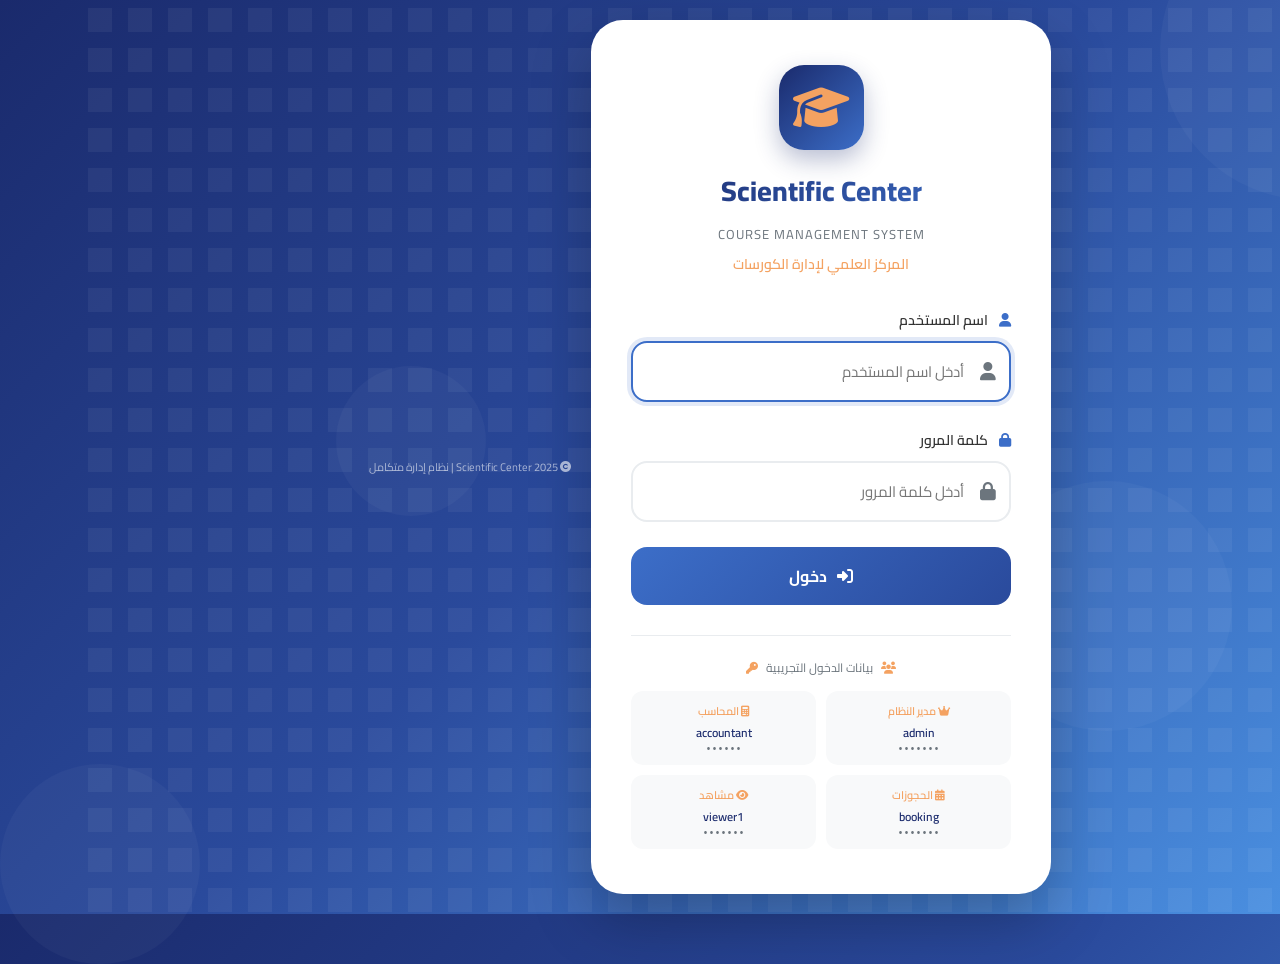
<file: index.html>
<!DOCTYPE html>
<html lang="ar" dir="rtl">
<head>
    <meta charset="UTF-8">
    <meta name="viewport" content="width=device-width, initial-scale=1.0, user-scalable=no">
    <title>Scientific Center | نظام إدارة المركز العلمي</title>
    
    <!-- Font Awesome Icons -->
    <link rel="stylesheet" href="https://cdnjs.cloudflare.com/ajax/libs/font-awesome/6.4.0/css/all.min.css">
    
    <!-- Google Fonts - Cairo (Arabic Support) + Poppins -->
    <link href="https://fonts.googleapis.com/css2?family=Cairo:wght@300;400;500;600;700;800&family=Poppins:wght@300;400;500;600;700&display=swap" rel="stylesheet">
    
    <style>
        * {
            margin: 0;
            padding: 0;
            box-sizing: border-box;
        }

        :root {
            --dark-blue: #1a2a6c;
            --medium-blue: #2a4a9c;
            --primary-blue: #3c6ec8;
            --light-blue: #4a8fe0;
            --gold: #f4a261;
            --gold-dark: #e76f51;
            --white: #ffffff;
            --light-gray: #f8f9fa;
            --gray: #6c757d;
            --danger: #e74c3c;
            --success: #2ecc71;
        }

        body {
            font-family: 'Cairo', 'Poppins', sans-serif;
            background: linear-gradient(135deg, var(--dark-blue) 0%, var(--medium-blue) 50%, var(--light-blue) 100%);
            min-height: 100vh;
            display: flex;
            align-items: center;
            justify-content: center;
            position: relative;
            overflow-x: hidden;
        }

        body::before {
            content: '';
            position: absolute;
            top: 0;
            left: 0;
            right: 0;
            bottom: 0;
            background-image: url('data:image/svg+xml,<svg xmlns="http://www.w3.org/2000/svg" viewBox="0 0 100 100" opacity="0.05"><path fill="white" d="M20,20 L80,20 L80,80 L20,80 Z"/><circle cx="50" cy="50" r="10" fill="white"/><path d="M30,30 L70,30 M30,50 L70,50 M30,70 L70,70" stroke="white" stroke-width="2"/></svg>');
            background-repeat: repeat;
            background-size: 40px;
            pointer-events: none;
        }

        .shape {
            position: absolute;
            background: rgba(255,255,255,0.03);
            border-radius: 50%;
            animation: float 20s infinite ease-in-out;
            pointer-events: none;
        }

        .shape-1 { width: 300px; height: 300px; top: -100px; right: -100px; animation-duration: 25s; }
        .shape-2 { width: 200px; height: 200px; bottom: -50px; left: -80px; animation-duration: 18s; animation-delay: -5s; }
        .shape-3 { width: 150px; height: 150px; top: 40%; left: 20%; animation-duration: 22s; animation-delay: -10s; }
        .shape-4 { width: 250px; height: 250px; bottom: 20%; right: 10%; animation-duration: 28s; animation-delay: -3s; }

        @keyframes float {
            0%, 100% { transform: translateY(0) rotate(0deg); }
            50% { transform: translateY(-30px) rotate(10deg); }
        }

        .login-container {
            width: 100%;
            max-width: 460px;
            margin: 20px;
            position: relative;
            z-index: 10;
        }

        .login-card {
            background: var(--white);
            border-radius: 32px;
            padding: 45px 40px;
            box-shadow: 0 25px 60px rgba(0,0,0,0.25);
            animation: slideUp 0.6s ease-out;
        }

        @keyframes slideUp {
            from {
                opacity: 0;
                transform: translateY(40px);
            }
            to {
                opacity: 1;
                transform: translateY(0);
            }
        }

        .logo-section {
            text-align: center;
            margin-bottom: 30px;
        }

        .logo-icon {
            width: 85px;
            height: 85px;
            background: linear-gradient(135deg, var(--dark-blue), var(--primary-blue));
            border-radius: 25px;
            display: flex;
            align-items: center;
            justify-content: center;
            margin: 0 auto 15px;
            box-shadow: 0 10px 25px rgba(26,42,108,0.3);
        }

        .logo-icon i {
            font-size: 45px;
            color: var(--gold);
        }

        .logo-section h1 {
            font-size: 28px;
            font-weight: 800;
            background: linear-gradient(135deg, var(--dark-blue), var(--primary-blue));
            -webkit-background-clip: text;
            background-clip: text;
            color: transparent;
            margin-bottom: 5px;
        }

        .logo-section .subtitle {
            color: var(--gray);
            font-size: 13px;
            letter-spacing: 1px;
        }

        .logo-section .arabic-name {
            font-size: 14px;
            color: var(--gold);
            font-weight: 600;
            margin-top: 5px;
        }

        .form-group {
            margin-bottom: 25px;
        }

        .form-group label {
            display: block;
            margin-bottom: 8px;
            font-weight: 600;
            color: #333;
            font-size: 14px;
        }

        .form-group label i {
            color: var(--primary-blue);
            margin-left: 8px;
        }

        .input-wrapper {
            position: relative;
        }

        .input-wrapper i {
            position: absolute;
            right: 15px;
            top: 50%;
            transform: translateY(-50%);
            color: var(--gray);
            font-size: 18px;
        }

        .form-group input {
            width: 100%;
            padding: 14px 45px 14px 18px;
            border: 2px solid #e9ecef;
            border-radius: 16px;
            font-size: 15px;
            font-family: inherit;
            transition: all 0.3s;
            background: var(--white);
        }

        .form-group input:focus {
            outline: none;
            border-color: var(--primary-blue);
            box-shadow: 0 0 0 4px rgba(60,110,200,0.15);
        }

        .login-btn {
            width: 100%;
            padding: 14px;
            background: linear-gradient(135deg, var(--primary-blue), var(--medium-blue));
            color: var(--white);
            border: none;
            border-radius: 16px;
            font-size: 16px;
            font-weight: 700;
            cursor: pointer;
            transition: all 0.3s;
            margin-top: 10px;
            display: flex;
            align-items: center;
            justify-content: center;
            gap: 10px;
            font-family: inherit;
        }

        .login-btn:hover {
            transform: translateY(-2px);
            box-shadow: 0 8px 25px rgba(42,74,156,0.35);
        }

        .login-btn:active {
            transform: translateY(0);
        }

        .demo-credentials {
            margin-top: 30px;
            padding-top: 20px;
            border-top: 1px solid #e9ecef;
        }

        .demo-title {
            text-align: center;
            font-size: 12px;
            color: var(--gray);
            margin-bottom: 12px;
            display: flex;
            align-items: center;
            justify-content: center;
            gap: 8px;
        }

        .demo-grid {
            display: grid;
            grid-template-columns: repeat(2, 1fr);
            gap: 10px;
        }

        .demo-item {
            background: var(--light-gray);
            border-radius: 12px;
            padding: 10px;
            text-align: center;
            cursor: pointer;
            transition: all 0.2s;
        }

        .demo-item:hover {
            background: #e9ecef;
            transform: scale(1.02);
        }

        .demo-role {
            font-size: 11px;
            color: var(--gold);
            font-weight: 600;
        }

        .demo-user {
            font-size: 12px;
            font-weight: 600;
            color: var(--dark-blue);
        }

        .demo-pass {
            font-size: 10px;
            color: var(--gray);
            font-family: monospace;
        }

        .error-message {
            background: #fdecea;
            color: var(--danger);
            padding: 12px 15px;
            border-radius: 14px;
            margin-bottom: 20px;
            text-align: center;
            font-size: 13px;
            border-right: 4px solid var(--danger);
            display: none;
            align-items: center;
            gap: 10px;
            justify-content: center;
        }

        .error-message.show {
            display: flex;
        }

        .loading {
            display: none;
            text-align: center;
            margin-top: 15px;
        }

        .loading.show {
            display: block;
        }

        .spinner {
            width: 24px;
            height: 24px;
            border: 3px solid #e9ecef;
            border-top-color: var(--primary-blue);
            border-radius: 50%;
            animation: spin 0.8s linear infinite;
            margin: 0 auto;
        }

        @keyframes spin {
            to { transform: rotate(360deg); }
        }

        .footer {
            text-align: center;
            margin-top: 20px;
            font-size: 11px;
            color: rgba(255,255,255,0.6);
            position: relative;
            z-index: 10;
        }

        @media (max-width: 500px) {
            .login-card {
                padding: 30px 25px;
            }
            .logo-icon {
                width: 70px;
                height: 70px;
            }
            .logo-icon i {
                font-size: 35px;
            }
            .logo-section h1 {
                font-size: 24px;
            }
            .demo-grid {
                grid-template-columns: 1fr;
            }
        }

        /* Toast Notifications */
        .toast-container {
            position: fixed;
            top: 20px;
            left: 20px;
            z-index: 9999;
            display: flex;
            flex-direction: column;
            gap: 10px;
        }
        .toast {
            padding: 14px 24px;
            border-radius: 14px;
            color: white;
            font-size: 14px;
            font-weight: 600;
            display: flex;
            align-items: center;
            gap: 10px;
            animation: toastIn 0.3s ease, toastOut 0.3s ease 3.7s forwards;
            box-shadow: 0 8px 25px rgba(0,0,0,0.15);
            max-width: 400px;
            font-family: inherit;
        }
        .toast-success { background: linear-gradient(135deg, #2ecc71, #27ae60); }
        .toast-error { background: linear-gradient(135deg, #e74c3c, #c0392b); }
        .toast-warning { background: linear-gradient(135deg, #f39c12, #e67e22); }
        .toast-info { background: linear-gradient(135deg, #3498db, #2980b9); }
        @keyframes toastIn { from { opacity: 0; transform: translateX(-30px); } to { opacity: 1; transform: translateX(0); } }
        @keyframes toastOut { from { opacity: 1; } to { opacity: 0; transform: translateX(-30px); } }
    </style>
</head>
<body>
    <div class="toast-container" id="toastContainer"></div>

    <div class="shape shape-1"></div>
    <div class="shape shape-2"></div>
    <div class="shape shape-3"></div>
    <div class="shape shape-4"></div>

    <div class="login-container">
        <div class="login-card">
            <div class="logo-section">
                <div class="logo-icon">
                    <i class="fas fa-graduation-cap"></i>
                </div>
                <h1>Scientific Center</h1>
                <div class="subtitle">COURSE MANAGEMENT SYSTEM</div>
                <div class="arabic-name">المركز العلمي لإدارة الكورسات</div>
            </div>

            <div id="errorMessage" class="error-message">
                <i class="fas fa-exclamation-triangle"></i>
                <span id="errorText">Invalid username or password</span>
            </div>

            <form id="loginForm">
                <div class="form-group">
                    <label><i class="fas fa-user"></i> اسم المستخدم</label>
                    <div class="input-wrapper">
                        <i class="fas fa-user"></i>
                        <input type="text" id="username" placeholder="أدخل اسم المستخدم" autocomplete="off" required>
                    </div>
                </div>

                <div class="form-group">
                    <label><i class="fas fa-lock"></i> كلمة المرور</label>
                    <div class="input-wrapper">
                        <i class="fas fa-lock"></i>
                        <input type="password" id="password" placeholder="أدخل كلمة المرور" required>
                    </div>
                </div>

                <button type="submit" class="login-btn" id="loginBtn">
                    <i class="fas fa-sign-in-alt"></i>
                    <span>دخول</span>
                </button>

                <div id="loading" class="loading">
                    <div class="spinner"></div>
                    <p style="margin-top: 8px; font-size: 12px; color: var(--gray);">جاري التحقق...</p>
                </div>
            </form>

            <div class="demo-credentials">
                <div class="demo-title">
                    <i class="fas fa-users" style="color: var(--gold);"></i>
                    <span>بيانات الدخول التجريبية</span>
                    <i class="fas fa-key" style="color: var(--gold);"></i>
                </div>
                <div class="demo-grid">
                    <div class="demo-item" onclick="fillCredentials('admin', 'admin123')">
                        <div class="demo-role"><i class="fas fa-crown"></i> مدير النظام</div>
                        <div class="demo-user">admin</div>
                        <div class="demo-pass">•••••••</div>
                    </div>
                    <div class="demo-item" onclick="fillCredentials('accountant', 'acc123')">
                        <div class="demo-role"><i class="fas fa-calculator"></i> المحاسب</div>
                        <div class="demo-user">accountant</div>
                        <div class="demo-pass">••••••</div>
                    </div>
                    <div class="demo-item" onclick="fillCredentials('booking', 'book123')">
                        <div class="demo-role"><i class="fas fa-calendar-alt"></i> الحجوزات</div>
                        <div class="demo-user">booking</div>
                        <div class="demo-pass">•••••••</div>
                    </div>
                    <div class="demo-item" onclick="fillCredentials('viewer1', 'view123')">
                        <div class="demo-role"><i class="fas fa-eye"></i> مشاهد</div>
                        <div class="demo-user">viewer1</div>
                        <div class="demo-pass">•••••••</div>
                    </div>
                </div>
            </div>
        </div>
    </div>

    <div class="footer">
        <i class="fas fa-copyright"></i> 2025 Scientific Center | نظام إدارة متكامل
    </div>

    <script>
        // ⚠️ IMPORTANT: Change this URL to your Google Apps Script Web App URL
        // After deploying your code.gs as a Web App, copy the URL and paste it here
        const SCRIPT_URL = 'https://script.google.com/macros/s/AKfycbwIqJ0hC7xzs4I6--ocDyCHkwxwmVUk-Y0eOwYsTUCiP39MH2oetro_9ssGTniJOztRjw/exec';

        function fillCredentials(username, password) {
            document.getElementById('username').value = username;
            document.getElementById('password').value = password;
        }

        document.getElementById('loginForm').addEventListener('submit', async function(e) {
            e.preventDefault();
            
            const username = document.getElementById('username').value.trim();
            const password = document.getElementById('password').value;
            const loginBtn = document.getElementById('loginBtn');
            const loading = document.getElementById('loading');
            const errorDiv = document.getElementById('errorMessage');
            
            if (!username || !password) {
                showToast('الرجاء إدخال اسم المستخدم وكلمة المرور', 'warning');
                return;
            }
            
            loginBtn.disabled = true;
            loading.classList.add('show');
            errorDiv.classList.remove('show');
            
            try {
                // استخدام GET method عشان نتجنب CORS
                const url = `${SCRIPT_URL}?action=login&username=${encodeURIComponent(username)}&password=${encodeURIComponent(password)}`;
                const response = await fetch(url);
                const result = await response.json();
                
                if (result.success) {
                    sessionStorage.setItem('loggedInUser', JSON.stringify(result.user));
                    loginBtn.innerHTML = '<i class="fas fa-check"></i><span>تم الدخول...</span>';
                    loginBtn.style.background = 'linear-gradient(135deg, #2ecc71, #27ae60)';
                    setTimeout(() => {
                        window.location.href = 'dashboard.html';
                    }, 800);
                } else {
                    showToast(result.message || 'اسم المستخدم أو كلمة المرور غير صحيحة', 'error');
                    resetLoginButton();
                }
            } catch (error) {
                console.error('Error:', error);
                showToast('حدث خطأ في الاتصال بالخادم. تأكدي من نشر الـ Web App بشكل صحيح', 'error');
                resetLoginButton();
            }
            
            function resetLoginButton() {
                loginBtn.disabled = false;
                loading.classList.remove('show');
            }
            
            function showToast(message, type = 'info') {
                const container = document.getElementById('toastContainer');
                const icons = { success: 'fa-check-circle', error: 'fa-exclamation-circle', warning: 'fa-exclamation-triangle', info: 'fa-info-circle' };
                const toast = document.createElement('div');
                toast.className = `toast toast-${type}`;
                toast.innerHTML = `<i class="fas ${icons[type] || icons.info}"></i><span>${message}</span>`;
                container.appendChild(toast);
                setTimeout(() => toast.remove(), 4000);
            }
        });
        
        document.getElementById('username').focus();
    </script>
<script src="sidebar.js"></script>
</body>
</html>
</file>
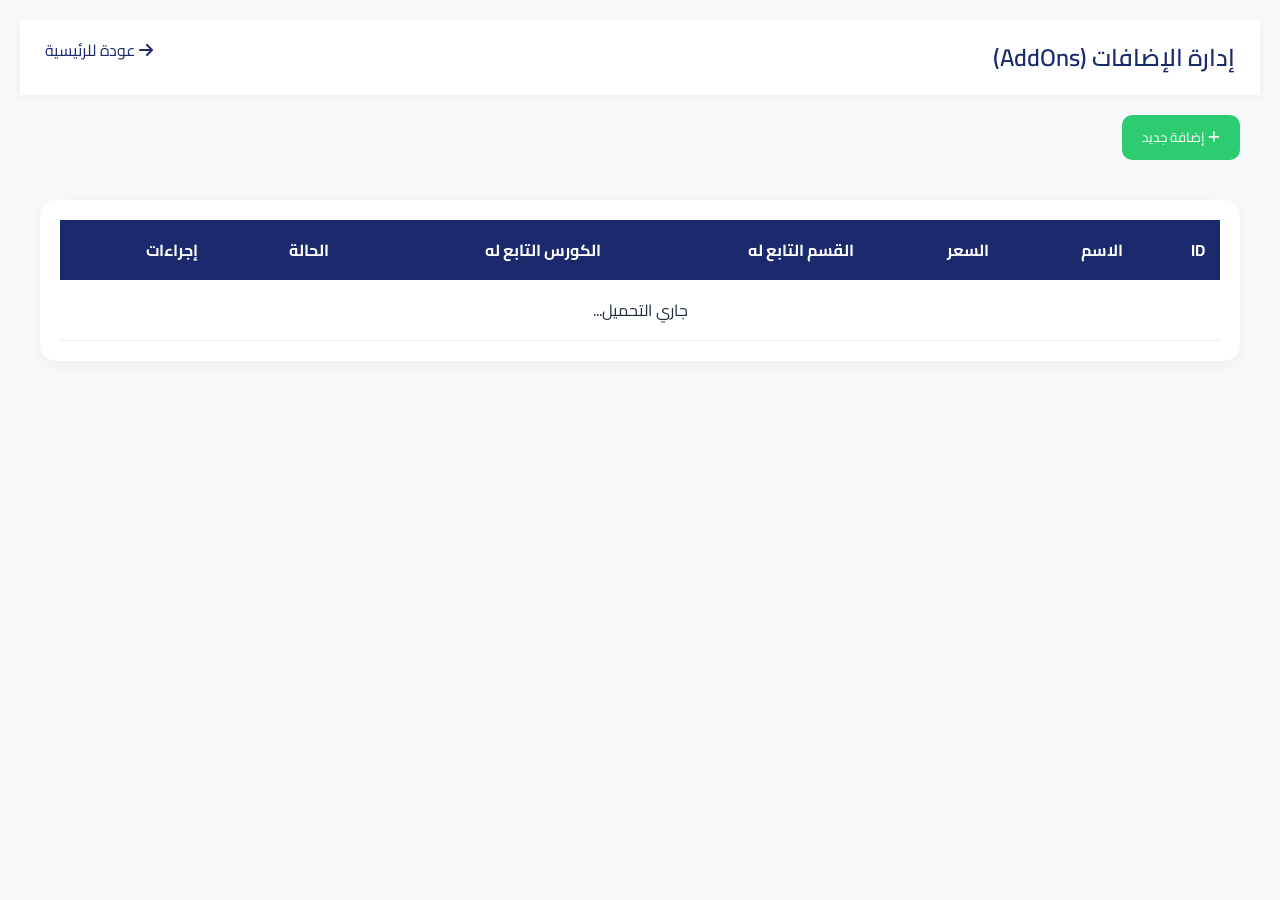
<file: addons.html>
<!DOCTYPE html>
<html lang="ar" dir="rtl">
<head>
    <meta charset="UTF-8">
    <meta name="viewport" content="width=device-width, initial-scale=1.0, user-scalable=no">
    <title>Scientific Center | إدارة الإضافات</title>
    <link rel="stylesheet" href="https://cdnjs.cloudflare.com/ajax/libs/font-awesome/6.4.0/css/all.min.css">
    <link href="https://fonts.googleapis.com/css2?family=Cairo:wght@300;400;500;600;700;800&family=Poppins:wght@300;400;500;600;700&display=swap" rel="stylesheet">
    <link rel="stylesheet" href="style.css"> <!-- Reusing existing styles -->
    <style>
        /* Base styles */
        :root {
            --dark-blue: #1a2a6c; --medium-blue: #2a4a9c; --primary-blue: #3c6ec8;
            --success: #2ecc71; --danger: #e74c3c; --gray: #6c757d; --light-gray: #f8f9fa;
        }
        * { margin: 0; padding: 0; box-sizing: border-box; font-family: 'Cairo', sans-serif; }
        body { background: var(--light-gray); overflow-x: hidden; }
        
        /* Table Styles */
        .table-container { background: white; border-radius: 16px; overflow: hidden; box-shadow: 0 4px 15px rgba(0,0,0,0.05); padding: 20px; margin: 20px;}
        table { width: 100%; border-collapse: collapse; }
        th { background: var(--dark-blue); color: white; padding: 15px; text-align: right; }
        td { padding: 15px; border-bottom: 1px solid #eee; }
        
        /* Header / Toolbar */
        .header { background: white; padding: 15px 25px; display: flex; justify-content: space-between; box-shadow: 0 2px 10px rgba(0,0,0,0.05); }
        .toolbar { padding: 20px; display: flex; gap: 15px; align-items: center; }
        .btn-add { background: var(--success); color: white; border: none; padding: 10px 20px; border-radius: 10px; cursor: pointer; }
        
        /* Modal */
        .modal { display: none; position: fixed; top: 0; left: 0; width: 100%; height: 100%; background: rgba(0,0,0,0.5); align-items: center; justify-content: center; z-index: 1000; }
        .modal.show { display: flex; }
        .modal-content { background: white; padding: 25px; border-radius: 15px; width: 400px; }
        .form-group { margin-bottom: 15px; }
        .form-group label { display: block; margin-bottom: 5px; }
        .form-group input, .form-group select { width: 100%; padding: 10px; border: 1px solid #ddd; border-radius: 8px; }
        .btn-save { background: var(--primary-blue); color: white; padding: 10px 20px; border: none; border-radius: 8px; width: 100%; margin-top: 10px; cursor: pointer;}
        .close { float: left; cursor: pointer; color: var(--danger); }
        
        /* Loading */
        .loading { display: none; position: fixed; top: 0; left: 0; width: 100%; height: 100%; background: rgba(255,255,255,0.8); align-items: center; justify-content: center; z-index: 2000; }
        .spinner { width: 50px; height: 50px; border: 4px solid #f3f3f3; border-top: 4px solid var(--primary-blue); border-radius: 50%; animation: spin 1s linear infinite; }
        @keyframes spin { 0% { transform: rotate(0deg); } 100% { transform: rotate(360deg); } }
    </style>
</head>
<body>

<div class="loading" id="loading"><div class="spinner"></div></div>

<div style="display: flex;">
    <div id="sidebar-container"></div> <!-- Dynamically loaded if needed, or we just rely on window.location logic. Wait, SC-DASH uses embedded sidebars in some pages. -->
    
    <div style="flex: 1; padding: 20px;">
        <div class="header">
            <h2>إدارة الإضافات (AddOns)</h2>
            <a href="dashboard.html" style="color: var(--dark-blue); text-decoration: none;"><i class="fas fa-arrow-right"></i> عودة للرئيسية</a>
        </div>
        
        <div class="toolbar">
            <button class="btn-add" onclick="openModal()"><i class="fas fa-plus"></i> إضافة جديد</button>
        </div>
        
        <div class="table-container">
            <table>
                <thead>
                    <tr>
                        <th>ID</th>
                        <th>الاسم</th>
                        <th>السعر</th>
                        <th>القسم التابع له</th>
                        <th>الكورس التابع له</th>
                        <th>الحالة</th>
                        <th>إجراءات</th>
                    </tr>
                </thead>
                <tbody id="addonsBody">
                    <tr><td colspan="7" style="text-align: center;">جاري التحميل...</td></tr>
                </tbody>
            </table>
        </div>
    </div>
</div>

<div class="modal" id="addonModal">
    <div class="modal-content">
        <span class="close" onclick="closeModal()"><i class="fas fa-times"></i></span>
        <h3 id="modalTitle" style="margin-bottom: 20px;">إضافة جديدة</h3>
        <input type="hidden" id="addonId">
        
        <div class="form-group">
            <label>اسم الإضافة</label>
            <input type="text" id="addonName" required>
        </div>
        <div class="form-group">
            <label>السعر (ج.م)</label>
            <input type="number" id="addonPrice" required>
        </div>
        <div class="form-group">
            <label>القسم المخصص (اختياري)</label>
            <select id="addonDept">
                <option value="">الكل</option>
            </select>
        </div>
        <div class="form-group">
            <label>الكورس المخصص (اختياري)</label>
            <select id="addonCourse">
                <option value="">الكل</option>
            </select>
        </div>
        <div class="form-group">
            <label>الحالة</label>
            <select id="addonStatus">
                <option value="Active">نشط</option>
                <option value="Inactive">غير نشط</option>
            </select>
        </div>
        
        <button class="btn-save" onclick="saveAddon()">حفظ التعديلات</button>
    </div>
</div>

<script>
    const SCRIPT_URL = 'https://script.google.com/macros/s/AKfycbwIqJ0hC7xzs4I6--ocDyCHkwxwmVUk-Y0eOwYsTUCiP39MH2oetro_9ssGTniJOztRjw/exec';
    let allAddons = [], allDepts = [], allCourses = [];

    async function apiCall(action, data = {}) {
        const res = await fetch(SCRIPT_URL, { method: 'POST', body: JSON.stringify({ action, ...data }) });
        const result = await res.json();
        return result.data !== undefined ? result.data : result;
    }

    async function loadData() {
        document.getElementById('loading').style.display = 'flex';
        try {
            const [aRes, dRes, cRes] = await Promise.all([
                apiCall('getAllAddOns'),
                apiCall('getAllDepartments'),
                apiCall('getAllCourses')
            ]);
            allAddons = aRes || [];
            allDepts = dRes || [];
            allCourses = cRes || [];
            
            // Populate dropdowns
            let dOptions = '<option value="">الكل</option>';
            allDepts.forEach(d => dOptions += `<option value="${d.id}">${d.name}</option>`);
            document.getElementById('addonDept').innerHTML = dOptions;
            
            let cOptions = '<option value="">الكل</option>';
            allCourses.forEach(c => cOptions += `<option value="${c.id}">${c.name}</option>`);
            document.getElementById('addonCourse').innerHTML = cOptions;
            
            renderTable();
        } catch (e) {
            alert('حدث خطأ في جلب البيانات');
        }
        document.getElementById('loading').style.display = 'none';
    }

    function renderTable() {
        const tbody = document.getElementById('addonsBody');
        if (allAddons.length === 0) {
            tbody.innerHTML = '<tr><td colspan="7" style="text-align: center;">لا توجد إضافات مسجلة</td></tr>';
            return;
        }
        
        tbody.innerHTML = allAddons.map(a => {
            const deptName = allDepts.find(d => d.id == a.dept_id || d.id == a.deptId)?.name || 'عام';
            const courseName = allCourses.find(c => c.id == a.courseId)?.name || 'عام';
            return `
                <tr>
                    <td>${a.id}</td>
                    <td><strong>${a.name}</strong></td>
                    <td>${a.price} ج.م</td>
                    <td>${deptName}</td>
                    <td>${courseName}</td>
                    <td><span style="color: ${a.status==='Active'?'green':'red'}">${a.status === 'Active' ? 'نشط' : 'غير نشط'}</span></td>
                    <td>
                        <button onclick="editAddon(${a.id})" style="background:var(--primary-blue); color:white; border:none; padding:5px 10px; border-radius:5px; cursor:pointer;"><i class="fas fa-edit"></i></button>
                        <button onclick="deleteAddon(${a.id})" style="background:var(--danger); color:white; border:none; padding:5px 10px; border-radius:5px; cursor:pointer;"><i class="fas fa-trash"></i></button>
                    </td>
                </tr>
            `;
        }).join('');
    }

    function openModal() {
        document.getElementById('addonModal').classList.add('show');
        document.getElementById('modalTitle').textContent = 'إضافة جديدة';
        document.getElementById('addonId').value = '';
        document.getElementById('addonName').value = '';
        document.getElementById('addonPrice').value = '';
        document.getElementById('addonDept').value = '';
        document.getElementById('addonCourse').value = '';
        document.getElementById('addonStatus').value = 'Active';
    }

    function closeModal() {
        document.getElementById('addonModal').classList.remove('show');
    }

    function editAddon(id) {
        const a = allAddons.find(x => x.id == id);
        if (a) {
            openModal();
            document.getElementById('modalTitle').textContent = 'تعديل الإضافة';
            document.getElementById('addonId').value = a.id;
            document.getElementById('addonName').value = a.name;
            document.getElementById('addonPrice').value = a.price;
            document.getElementById('addonDept').value = a.dept_id || a.deptId || '';
            document.getElementById('addonCourse').value = a.courseId || '';
            document.getElementById('addonStatus').value = a.status || 'Active';
        }
    }

    async function saveAddon() {
        const id = document.getElementById('addonId').value;
        const data = {
            id: id || undefined,
            name: document.getElementById('addonName').value,
            price: document.getElementById('addonPrice').value,
            deptId: document.getElementById('addonDept').value,
            courseId: document.getElementById('addonCourse').value,
            status: document.getElementById('addonStatus').value
        };
        
        if (!data.name || !data.price) return alert('يرجى ملء البيانات الأساسية');
        
        document.getElementById('loading').style.display = 'flex';
        const res = await apiCall('saveAddOn', { data });
        if (res.success) {
            closeModal();
            loadData();
        } else {
            alert(res.message || 'خطأ في الحفظ');
            document.getElementById('loading').style.display = 'none';
        }
    }

    async function deleteAddon(id) {
        if (!confirm('هل أنت متأكد من حذف هذه الإضافة؟')) return;
        document.getElementById('loading').style.display = 'flex';
        const res = await apiCall('deleteAddOn', { id });
        if (res.success) {
            loadData();
        } else {
            alert(res.message || 'خطأ في الحذف');
            document.getElementById('loading').style.display = 'none';
        }
    }

    document.addEventListener('DOMContentLoaded', loadData);
</script>

</body>
</html>
</file>
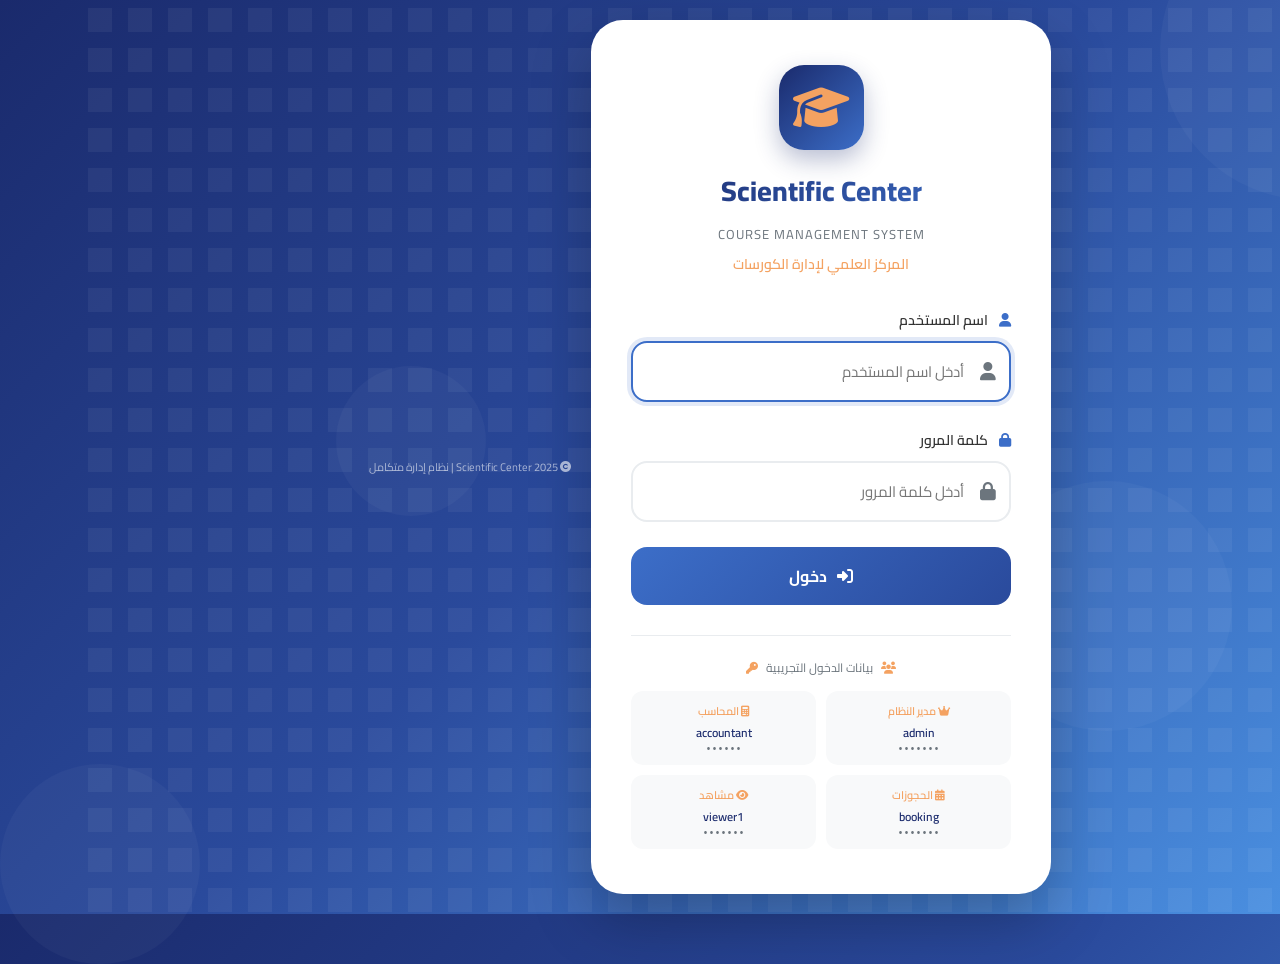
<file: courses.html>
<!DOCTYPE html>
<html lang="ar" dir="rtl">
<head>
    <meta charset="UTF-8">
    <meta name="viewport" content="width=device-width, initial-scale=1.0, user-scalable=no">
    <title>Scientific Center | الكورسات</title>
    
    <!-- Font Awesome Icons -->
    <link rel="stylesheet" href="https://cdnjs.cloudflare.com/ajax/libs/font-awesome/6.4.0/css/all.min.css">
    
    <!-- Google Fonts -->
    <link href="https://fonts.googleapis.com/css2?family=Cairo:wght@300;400;500;600;700;800&family=Poppins:wght@300;400;500;600;700&display=swap" rel="stylesheet">
    
    <style>
        * {
            margin: 0;
            padding: 0;
            box-sizing: border-box;
        }

        :root {
            --dark-blue: #1a2a6c;
            --medium-blue: #2a4a9c;
            --primary-blue: #3c6ec8;
            --light-blue: #4a8fe0;
            --gold: #f4a261;
            --gold-dark: #e76f51;
            --white: #ffffff;
            --light-gray: #f8f9fa;
            --gray: #6c757d;
            --dark: #1e2a3e;
            --danger: #e74c3c;
            --success: #2ecc71;
            --warning: #f39c12;
            --info: #3498db;
            --sidebar-width: 270px;
            --header-height: 65px;
        }

        body {
            font-family: 'Cairo', 'Poppins', sans-serif;
            background: var(--light-gray);
            overflow-x: hidden;
        }

        /* ========================================
           APP CONTAINER
           ======================================== */
        .app-container {
            display: flex;
            min-height: 100vh;
        }

        /* ========================================
           SIDEBAR (same as dashboard)
           ======================================== */
        .sidebar {
            width: var(--sidebar-width);
            background: linear-gradient(180deg, var(--dark-blue) 0%, var(--medium-blue) 100%);
            color: white;
            position: fixed;
            height: 100vh;
            overflow-y: auto;
            transition: all 0.3s;
            z-index: 100;
        }

        .sidebar::-webkit-scrollbar {
            width: 5px;
        }

        .sidebar::-webkit-scrollbar-track {
            background: rgba(255,255,255,0.1);
        }

        .sidebar::-webkit-scrollbar-thumb {
            background: var(--gold);
            border-radius: 10px;
        }

        .sidebar-logo {
            padding: 20px;
            text-align: center;
            border-bottom: 1px solid rgba(255,255,255,0.1);
            margin-bottom: 20px;
        }

        .sidebar-logo .logo-icon {
            width: 55px;
            height: 55px;
            background: rgba(255,255,255,0.15);
            border-radius: 18px;
            display: flex;
            align-items: center;
            justify-content: center;
            margin: 0 auto 12px;
        }

        .sidebar-logo .logo-icon i {
            font-size: 28px;
            color: var(--gold);
        }

        .sidebar-logo h3 {
            font-size: 18px;
            margin-bottom: 3px;
        }

        .sidebar-logo p {
            font-size: 10px;
            opacity: 0.7;
            letter-spacing: 1px;
        }

        .user-info {
            padding: 15px 20px;
            background: rgba(255,255,255,0.08);
            margin: 15px;
            border-radius: 16px;
            text-align: center;
        }

        .user-avatar {
            width: 50px;
            height: 50px;
            background: var(--gold);
            border-radius: 50%;
            display: flex;
            align-items: center;
            justify-content: center;
            margin: 0 auto 10px;
        }

        .user-avatar i {
            font-size: 24px;
            color: var(--dark-blue);
        }

        .user-name {
            font-weight: 700;
            font-size: 14px;
        }

        .user-role {
            font-size: 11px;
            color: var(--gold);
            margin-top: 5px;
        }

        .nav-menu {
            list-style: none;
            padding: 0 15px;
        }

        .nav-item {
            margin-bottom: 5px;
        }

        .nav-link {
            display: flex;
            align-items: center;
            gap: 12px;
            padding: 12px 16px;
            color: rgba(255,255,255,0.85);
            text-decoration: none;
            border-radius: 12px;
            transition: all 0.3s;
            font-size: 14px;
        }

        .nav-link:hover {
            background: rgba(255,255,255,0.1);
            color: white;
        }

        .nav-link.active {
            background: var(--gold);
            color: var(--dark-blue);
            font-weight: 600;
        }

        .nav-link i {
            width: 22px;
            text-align: center;
            font-size: 16px;
        }

        /* ========================================
           MAIN CONTENT
           ======================================== */
        .main-content {
            flex: 1;
            margin-right: var(--sidebar-width);
            min-height: 100vh;
        }

        .top-header {
            background: var(--white);
            padding: 0 25px;
            height: var(--header-height);
            display: flex;
            align-items: center;
            justify-content: space-between;
            box-shadow: 0 2px 10px rgba(0,0,0,0.05);
            position: sticky;
            top: 0;
            z-index: 99;
        }

        .page-title h2 {
            font-size: 20px;
            font-weight: 700;
            color: var(--dark-blue);
        }

        .page-title p {
            font-size: 12px;
            color: var(--gray);
            margin-top: 2px;
        }

        .header-actions {
            display: flex;
            align-items: center;
            gap: 20px;
        }

        .logout-btn {
            background: none;
            border: none;
            color: var(--danger);
            cursor: pointer;
            font-size: 14px;
            padding: 8px 15px;
            border-radius: 10px;
            transition: all 0.3s;
            display: flex;
            align-items: center;
            gap: 8px;
        }

        .logout-btn:hover {
            background: #fdecea;
        }

        .menu-toggle {
            display: none;
            background: none;
            border: none;
            font-size: 22px;
            color: var(--dark-blue);
            cursor: pointer;
        }

        .content-area {
            padding: 25px;
        }

        /* ========================================
           TOOLBAR
           ======================================== */
        .toolbar {
            display: flex;
            justify-content: space-between;
            align-items: center;
            flex-wrap: wrap;
            gap: 15px;
            margin-bottom: 25px;
        }

        .search-box {
            display: flex;
            gap: 10px;
            flex: 1;
            max-width: 400px;
        }

        .search-box input {
            flex: 1;
            padding: 12px 16px;
            border: 2px solid #e9ecef;
            border-radius: 14px;
            font-family: inherit;
            font-size: 14px;
            transition: all 0.3s;
        }

        .search-box input:focus {
            outline: none;
            border-color: var(--primary-blue);
        }

        .search-box button {
            padding: 12px 20px;
            background: var(--primary-blue);
            color: white;
            border: none;
            border-radius: 14px;
            cursor: pointer;
            transition: all 0.3s;
        }

        .search-box button:hover {
            background: var(--medium-blue);
        }

        .btn-add {
            padding: 12px 24px;
            background: linear-gradient(135deg, var(--success), #27ae60);
            color: white;
            border: none;
            border-radius: 14px;
            cursor: pointer;
            font-weight: 600;
            display: flex;
            align-items: center;
            gap: 8px;
            transition: all 0.3s;
        }

        .btn-add:hover {
            transform: translateY(-2px);
            box-shadow: 0 5px 15px rgba(46,204,113,0.3);
        }

        /* ========================================
           FILTERS
           ======================================== */
        .filters {
            display: flex;
            flex-wrap: wrap;
            gap: 15px;
            margin-bottom: 25px;
            background: var(--white);
            padding: 15px 20px;
            border-radius: 16px;
        }

        .filter-group {
            display: flex;
            align-items: center;
            gap: 10px;
        }

        .filter-group label {
            font-size: 13px;
            color: var(--gray);
        }

        .filter-group select {
            padding: 8px 12px;
            border: 2px solid #e9ecef;
            border-radius: 10px;
            font-family: inherit;
            background: white;
        }

        /* ========================================
           userS TABLE
           ======================================== */
        .courses-table-container {
            background: var(--white);
            border-radius: 20px;
            overflow-x: auto;
            box-shadow: 0 2px 8px rgba(0,0,0,0.05);
        }

        .courses-table {
            width: 100%;
            border-collapse: collapse;
            min-width: 800px;
        }

        .courses-table th {
            text-align: right;
            padding: 16px;
            background: var(--dark-blue);
            color: white;
            font-weight: 600;
            font-size: 13px;
        }

        .courses-table td {
            padding: 14px 16px;
            border-bottom: 1px solid #e9ecef;
            font-size: 13px;
        }

        .courses-table tr:hover {
            background: var(--light-gray);
        }

        .action-buttons {
            display: flex;
            gap: 8px;
        }

        .btn-icon {
            padding: 6px 12px;
            border: none;
            border-radius: 8px;
            cursor: pointer;
            font-size: 12px;
            transition: all 0.2s;
        }

        .btn-edit {
            background: var(--info);
            color: white;
        }

        .btn-delete {
            background: var(--danger);
            color: white;
        }

        .btn-view {
            background: var(--gold);
            color: var(--dark-blue);
        }

        /* ========================================
           MODAL
           ======================================== */
        .modal {
            display: none;
            position: fixed;
            top: 0;
            left: 0;
            width: 100%;
            height: 100%;
            background: rgba(0,0,0,0.5);
            z-index: 1000;
            align-items: center;
            justify-content: center;
        }

        .modal.show {
            display: flex;
        }

        .modal-content {
            background: var(--white);
            border-radius: 24px;
            width: 90%;
            max-width: 600px;
            max-height: 85vh;
            overflow-y: auto;
            animation: slideUp 0.3s ease;
        }

        @keyframes slideUp {
            from {
                opacity: 0;
                transform: translateY(30px);
            }
            to {
                opacity: 1;
                transform: translateY(0);
            }
        }

        .modal-header {
            padding: 20px;
            border-bottom: 1px solid #e9ecef;
            display: flex;
            justify-content: space-between;
            align-items: center;
        }

        .modal-header h3 {
            color: var(--dark-blue);
        }

        .close-modal {
            background: none;
            border: none;
            font-size: 24px;
            cursor: pointer;
            color: var(--gray);
        }

        .modal-body {
            padding: 20px;
        }

        .form-row {
            display: grid;
            grid-template-columns: repeat(2, 1fr);
            gap: 15px;
            margin-bottom: 15px;
        }

        .form-group {
            margin-bottom: 15px;
        }

        .form-group label {
            display: block;
            margin-bottom: 8px;
            font-weight: 600;
            font-size: 13px;
            color: var(--dark);
        }

        .form-group input, .form-group select {
            width: 100%;
            padding: 10px 12px;
            border: 2px solid #e9ecef;
            border-radius: 10px;
            font-family: inherit;
            font-size: 14px;
            transition: all 0.3s;
        }

        .form-group input:focus, .form-group select:focus {
            outline: none;
            border-color: var(--primary-blue);
        }

        .modal-footer {
            padding: 20px;
            border-top: 1px solid #e9ecef;
            display: flex;
            justify-content: flex-end;
            gap: 10px;
        }

        .btn-save {
            padding: 10px 24px;
            background: var(--success);
            color: white;
            border: none;
            border-radius: 10px;
            cursor: pointer;
        }

        .btn-cancel {
            padding: 10px 24px;
            background: var(--gray);
            color: white;
            border: none;
            border-radius: 10px;
            cursor: pointer;
        }

        /* ========================================
           PAGINATION
           ======================================== */
        .pagination {
            display: flex;
            justify-content: center;
            gap: 8px;
            margin-top: 20px;
            padding: 15px;
        }

        .pagination button {
            padding: 8px 14px;
            border: 2px solid #e9ecef;
            background: white;
            border-radius: 8px;
            cursor: pointer;
            transition: all 0.2s;
        }

        .pagination button.active {
            background: var(--primary-blue);
            color: white;
            border-color: var(--primary-blue);
        }

        .pagination button:hover:not(.active) {
            background: var(--light-gray);
        }

        /* ========================================
           LOADING & EMPTY STATES
           ======================================== */
        .loading-overlay {
            position: fixed;
            top: 0;
            left: 0;
            right: 0;
            bottom: 0;
            background: rgba(255,255,255,0.9);
            display: flex;
            align-items: center;
            justify-content: center;
            z-index: 2000;
            display: none;
        }

        .loading-overlay.show {
            display: flex;
        }

        .loading-spinner {
            width: 50px;
            height: 50px;
            border: 4px solid #e9ecef;
            border-top-color: var(--primary-blue);
            border-radius: 50%;
            animation: spin 0.8s linear infinite;
        }

        @keyframes spin {
            to { transform: rotate(360deg); }
        }

        /* Toast Notifications */
        .toast-container {
            position: fixed;
            top: 20px;
            left: 20px;
            z-index: 9999;
            display: flex;
            flex-direction: column;
            gap: 10px;
        }
        .toast {
            padding: 14px 24px;
            border-radius: 14px;
            color: white;
            font-size: 14px;
            font-weight: 600;
            display: flex;
            align-items: center;
            gap: 10px;
            animation: toastIn 0.3s ease, toastOut 0.3s ease 3.7s forwards;
            box-shadow: 0 8px 25px rgba(0,0,0,0.15);
            max-width: 400px;
            font-family: inherit;
        }
        .toast-success { background: linear-gradient(135deg, #2ecc71, #27ae60); }
        .toast-error { background: linear-gradient(135deg, #e74c3c, #c0392b); }
        .toast-warning { background: linear-gradient(135deg, #f39c12, #e67e22); }
        .toast-info { background: linear-gradient(135deg, #3498db, #2980b9); }
        @keyframes toastIn { from { opacity: 0; transform: translateX(-30px); } to { opacity: 1; transform: translateX(0); } }
        @keyframes toastOut { from { opacity: 1; } to { opacity: 0; transform: translateX(-30px); } }

        .empty-state {
            text-align: center;
            padding: 50px;
            color: var(--gray);
        }

        /* ========================================
           RESPONSIVE
           ======================================== */
        @media (max-width: 768px) {
            .sidebar {
                transform: translateX(-100%);
                position: fixed;
                z-index: 1000;
            }
            
            .sidebar.open {
                transform: translateX(0);
            }
            
            .main-content {
                margin-right: 0;
            }
            
            .menu-toggle {
                display: block;
            }
            
            .toolbar {
                flex-direction: column;
                align-items: stretch;
            }
            
            .search-box {
                max-width: 100%;
            }
            
            .form-row {
                grid-template-columns: 1fr;
            }
            
            .content-area {
                padding: 15px;
            }
        }
    </style>
</head>
<body>
<div class="toast-container" id="toastContainer"></div>

<div class="loading-overlay" id="loadingOverlay">
    <div class="loading-spinner"></div>
</div>

<div class="app-container">
    <!-- Sidebar -->
    <aside class="sidebar" id="sidebar">
        <div class="sidebar-logo">
            <div class="logo-icon">
                <i class="fas fa-graduation-cap"></i>
            </div>
            <h3>Scientific Center</h3>
            <p>نظام إدارة الكورسات</p>
        </div>

        <div class="user-info" id="userInfo">
            <div class="user-avatar">
                <i class="fas fa-user"></i>
            </div>
            <div class="user-name" id="userName">أحمد منصور</div>
            <div class="user-role" id="userRole">مدير النظام</div>
        </div>

        <ul class="nav-menu">
            <li class="nav-item">
                <a href="dashboard.html" class="nav-link">
                    <i class="fas fa-tachometer-alt"></i>
                    <span>الرئيسية</span>
                </a>
            </li>
            <li class="nav-item">
                <a href="students.html" class="nav-link">
                    <i class="fas fa-users"></i>
                    <span>الطلاب</span>
                </a>
            </li>
            <li class="nav-item">
                <a href="trainers.html" class="nav-link">
                    <i class="fas fa-chalkboard-user"></i>
                    <span>المدربين</span>
                </a>
            </li>
            <li class="nav-item">
                <a href="schedule.html" class="nav-link">
                    <i class="fas fa-calendar-alt"></i>
                    <span>الجدول</span>
                </a>
            </li>
            <li class="nav-item">
                <a href="payments.html" class="nav-link">
                    <i class="fas fa-money-bill-wave"></i>
                    <span>المدفوعات</span>
                </a>
            </li>
            <li class="nav-item">
                <a href="reports.html" class="nav-link">
                    <i class="fas fa-chart-line"></i>
                    <span>التقارير</span>
                </a>
            </li>
            <li class="nav-item">
                <a href="settings.html" class="nav-link active">
                    <i class="fas fa-cog"></i>
                    <span>الإعدادات</span>
                </a>
            </li>
        </ul>
    </aside>

    <!-- Main Content -->
    <main class="main-content">
        <header class="top-header">
            <button class="menu-toggle" id="menuToggle">
                <i class="fas fa-bars"></i>
            </button>
            <div class="page-title">
                <h2>إدارة الكورسات والإضافات</h2>
                <p>إضافة وتعديل الكورسات</p>
            </div>
            <div class="header-actions">
                <button class="logout-btn" id="logoutBtn">
                    <i class="fas fa-sign-out-alt"></i>
                    <span>خروج</span>
                </button>
            </div>
        </header>

        <div class="content-area">
            <!-- Toolbar -->
            <div class="toolbar" style="margin-bottom: 25px;">
                <div class="search-box">
                    <input type="text" id="searchInput" placeholder="بحث باسم الكورس أو الإضافة...">
                    <button id="searchBtn"><i class="fas fa-search"></i> بحث</button>
                </div>
            </div>

            <!-- Courses Section -->
            <div style="display: flex; justify-content: space-between; align-items: center; margin-bottom: 15px;">
                <h3 style="color: var(--dark-blue); margin: 0;"><i class="fas fa-book"></i> الكورسات الأساسية</h3>
                <button class="btn-add" id="addBtn" style="padding: 10px 20px; background: var(--success); color: white; border: none; border-radius: 12px; cursor: pointer; font-weight: bold;"><i class="fas fa-plus"></i> إضافة كورس</button>
            </div>
            
            <div class="users-table-container" id="coursesSection" style="margin-bottom: 40px; background: white; border-radius: 16px; box-shadow: 0 2px 8px rgba(0,0,0,0.05); overflow-x: auto;">
                <table class="users-table" style="width: 100%; border-collapse: collapse;">
                    <thead>
                        <tr style="background: var(--dark-blue); color: white;">
                            <th style="padding: 15px; text-align: right;">ID</th>
                            <th style="padding: 15px; text-align: right;">اسم الكورس</th>
                            <th style="padding: 15px; text-align: right;">القسم</th>
                            <th style="padding: 15px; text-align: right;">سعر المستوى (ج.م)</th>
                            <th style="padding: 15px; text-align: right;">عدد المستويات</th>
                            <th style="padding: 15px; text-align: center;">الإجراءات</th>
                        </tr>
                    </thead>
                    <tbody id="coursesTableBody">
                        <tr><td colspan="6" style="text-align: center; padding: 20px;">جاري التحميل...</td></tr>
                    </tbody>
                </table>
            </div>

            <!-- Course Modal -->
<div class="modal" id="courseModal">
    <div class="modal-content">
        <div class="modal-header">
            <h3 id="courseModalTitle">إضافة كورس جديد</h3>
            <button class="close-modal" id="closeCourseModal">&times;</button>
        </div>
        <div class="modal-body">
            <form id="courseForm">
                <input type="hidden" id="courseId" value="">
                <div class="form-row">
                    <div class="form-group">
                        <label>اسم الكورس *</label>
                        <input type="text" id="courseName" required placeholder="أدخل اسم الكورس">
                    </div>
                    <div class="form-group">
                        <label>القسم</label>
                        <select id="courseDeptId"></select>
                    </div>
                </div>
                <div class="form-row">
                    <div class="form-group">
                        <label>سعر المستوى الواحد (ج.م) *</label>
                        <input type="number" id="coursePrice" required min="0" placeholder="0.0">
                    </div>
                    <div class="form-group">
                        <label>إجمالي المستويات *</label>
                        <input type="number" id="courseLevels" required min="1" value="1">
                    </div>
                </div>
            </form>
        </div>
        <div class="modal-footer">
            <button class="btn-cancel" id="cancelCourseModal">إلغاء</button>
            <button class="btn-save" id="saveCourseBtn">حفظ</button>
        </div>
    </div>
</div>

<script>
    const SCRIPT_URL = 'https://script.google.com/macros/s/AKfycbwIqJ0hC7xzs4I6--ocDyCHkwxwmVUk-Y0eOwYsTUCiP39MH2oetro_9ssGTniJOztRjw/exec';
    
    let currentUser = null;
    let allCourses = [];
    let allDepartments = [];
    let allDepts = [];
    let allAddOns = [];
    let currentPage = 1;
    const rowsPerPage = 10;
    let currentTab = 'courses';
    
    function showToast(message, type = 'info') {
        const container = document.getElementById('toastContainer');
        const toast = document.createElement('div');
        toast.className = `toast toast-${type}`;
        toast.innerHTML = `<span>${message}</span>`;
        container.appendChild(toast);
        setTimeout(() => toast.remove(), 4000);
    }

    async function apiCall(action, data = {}) {
        try {
            const response = await fetch(SCRIPT_URL, {
                method: 'POST',
                headers: { 'Content-Type': 'text/plain;charset=utf-8' },
                body: JSON.stringify({ action, ...data })
            });
            const result = await response.json();
            if (result.success === false) throw new Error(result.message || 'Error');
            return result.data !== undefined ? result.data : result;
        } catch (error) {
            showToast(error.message || 'Error', 'error');
            throw error;
        }
    }

    const Validators = { required: (val) => val !== null && val !== undefined && String(val).trim() !== '' };

    function validateForm(rules) {
        let isValid = true;
        for (const [fieldId, checks] of Object.entries(rules)) {
            const el = document.getElementById(fieldId);
            if (!el) continue;
            for (const check of checks) {
                if (!check.fn(el.value)) {
                    el.style.borderColor = 'var(--danger)';
                    isValid = false; break;
                }
            }
            if (isValid) el.style.borderColor = '#e9ecef';
        }
        return isValid;
    }

    document.addEventListener('DOMContentLoaded', function() {
        const userStr = sessionStorage.getItem('loggedInUser');
        if (!userStr) { window.location.href = 'index.html'; return; }
        currentUser = JSON.parse(userStr);
        document.getElementById('userName').textContent = currentUser.fullName || currentUser.username;
        document.getElementById('userRole').textContent = currentUser.roleId == 1 ? 'مدير النظام' : 'مستخدم';
        
        setupEvents();
        loadData();
    });

    function setupEvents() {
        document.getElementById('searchBtn').addEventListener('click', () => filterAndRender());
        document.getElementById('searchInput').addEventListener('keypress', (e) => { if (e.key === 'Enter') filterAndRender(); });
        
        document.getElementById('addBtn').addEventListener('click', () => openCourseModal());
        
        
        document.getElementById('closeCourseModal').addEventListener('click', () => closeModals());
        document.getElementById('cancelCourseModal').addEventListener('click', () => closeModals());
        document.getElementById('saveCourseBtn').addEventListener('click', () => saveCourse());
        
        
        
        
    }
function switchTab(tab) {
        currentTab = tab;
        document.getElementById('tabCourses').style.background = tab === 'courses' ? 'var(--primary-blue)' : 'transparent';
        document.getElementById('tabCourses').style.color = tab === 'courses' ? 'white' : 'var(--dark)';
        document.getElementById('tabAddOns').style.background = tab === 'addons' ? 'var(--primary-blue)' : 'transparent';
        document.getElementById('tabAddOns').style.color = tab === 'addons' ? 'white' : 'var(--dark)';
        
        document.getElementById('coursesSection').style.display = tab === 'courses' ? 'block' : 'none';
        document.getElementById('addonsSection').style.display = tab === 'addons' ? 'block' : 'none';
        
        document.getElementById('addBtnText').textContent = tab === 'courses' ? 'إضافة كورس جديد' : 'إضافة ملحق جديد';
        
        currentPage = 1;
        filterAndRender();
    }

    async function loadData() {
        showLoading(true);
        try {
            const [coursesRes, deptsRes] = await Promise.all([
                apiCall('getAllCourses'),
                apiCall('getAllDepartments'),
                
            ]);
            allDepts = deptsRes || [];
            
            
            const deptSelect = document.getElementById('courseDeptId');
            deptSelect.innerHTML = '<option value="">بدون قسم</option>' + allDepts.map(d => `<option value="${d.id}">${d.name}</option>`).join('');
            
            
                
            allCourses = (coursesRes || []).map(c => {
                const dept = allDepts.find(d => d.id == c.deptId);
                return { ...c, deptName: dept ? dept.name : '-' };
            });
            
            filterAndRender();
        } catch (error) {}
        showLoading(false);
    }
    
    
    function updateDepartmentDropdowns() {
        const deptFilter = document.getElementById('deptFilter');
        const courseDept = document.getElementById('courseDept');
        let optionsFilter = '<option value="all">الكل</option>';
        let optionsForm = '<option value="">اختر القسم...</option>';
        if (typeof allDepartments !== 'undefined') {
            allDepartments.forEach(d => {
                optionsFilter += `<option value="${d.id}">${d.name}</option>`;
                optionsForm += `<option value="${d.id}">${d.name}</option>`;
            });
        }
        if (deptFilter) deptFilter.innerHTML = optionsFilter;
        if (courseDept) courseDept.innerHTML = optionsForm;
    }

    function filterAndRender() {
        const searchTerm = document.getElementById('searchInput').value.toLowerCase();
        
        let filteredCourses = allCourses.filter(s => (s.name && s.name.toLowerCase().includes(searchTerm)) || (s.deptName && s.deptName.toLowerCase().includes(searchTerm)));
        renderCourses(filteredCourses);
        
        
    }
function renderCourses(data) {
        const tbody = document.getElementById('coursesTableBody');
        if (!data || data.length === 0) {
            tbody.innerHTML = '<tr><td colspan="6" style="text-align: center;">لا توجد بيانات</td></tr>';
            document.getElementById('pagination').innerHTML = '';
            return;
        }
        
        const start = (currentPage - 1) * rowsPerPage;
        const paginated = data.slice(start, start + rowsPerPage);
        
        tbody.innerHTML = paginated.map(s => `
            <tr>
                <td><strong>${s.id || '-'}</strong></td>
                <td>${s.name || '-'}</td>
                <td>${s.deptName || '-'}</td>
                <td>${s.pricePerLevel || 0} ج.م</td>
                <td>${s.durationLevels || 1}</td>
                <td class="action-buttons">
                    <button class="btn-icon btn-edit" onclick="editCourse(${s.id})"><i class="fas fa-edit"></i></button>
                    <button class="btn-icon btn-delete" onclick="deleteCourse(${s.id})"><i class="fas fa-trash"></i></button>
                </td>
            </tr>
        `).join('');
        renderPagination(Math.ceil(data.length / rowsPerPage));
    }

    
    
    function renderPagination(totalPages) {
        const container = document.getElementById('pagination');
        if (totalPages <= 1) { container.innerHTML = ''; return; }
        let html = '';
        for (let i = 1; i <= totalPages; i++) {
            html += `<button class="${i === currentPage ? 'active' : ''}" onclick="goToPage(${i})">${i}</button>`;
        }
        container.innerHTML = html;
    }
    
    function goToPage(page) { currentPage = page; filterAndRender(); }
    
    // --- COURSES ---
    function openCourseModal() {
        document.getElementById('courseModalTitle').textContent = 'إضافة كورس جديد';
        document.getElementById('courseForm').reset();
        document.getElementById('courseId').value = '';
        document.getElementById('courseModal').classList.add('show');
    }
    
    function editCourse(id) {
        const user = allCourses.find(s => s.id == id);
        if (user) {
            document.getElementById('courseModalTitle').textContent = 'تعديل الكورس';
            document.getElementById('courseId').value = user.id;
            document.getElementById('courseName').value = user.name || '';
            document.getElementById('courseDeptId').value = user.deptId || '';
            document.getElementById('coursePrice').value = user.pricePerLevel || 0;
            document.getElementById('courseLevels').value = user.durationLevels || 1;
            document.getElementById('courseModal').classList.add('show');
        }
    }
    
    async function saveCourse() {
        const rules = { courseName: [{ fn: Validators.required, msg: 'الاسم مطلوب' }], coursePrice: [{ fn: Validators.required, msg: 'السعر مطلوب' }] };
        if (!validateForm(rules)) return;
        
        const data = {
            id: document.getElementById('courseId').value || null,
            name: document.getElementById('courseName').value,
            deptId: document.getElementById('courseDeptId').value,
            pricePerLevel: document.getElementById('coursePrice').value,
            durationLevels: document.getElementById('courseLevels').value
        };
        showLoading(true);
        try {
            await apiCall('saveCourse', { courseData: data });
            showToast('تم الحفظ بنجاح', 'success');
            closeModals(); loadData();
        } catch (e) {}
        showLoading(false);
    }
    
    async function deleteCourse(id) {
        if (confirm('هل أنت متأكد من حذف هذا الكورس؟')) {
            showLoading(true);
            try { await apiCall('deleteCourse', { id }); showToast('تم الحذف بنجاح', 'success'); loadData(); } catch (e) {}
            showLoading(false);
        }
    }

    function closeModals() {
        document.getElementById('courseModal').classList.remove('show');
        
    }
    
    function showLoading(show) {
        const overlay = document.getElementById('loadingOverlay');
        if (show) overlay.classList.add('show');
        else overlay.classList.remove('show');
    }
    
    window.editCourse = editCourse; window.deleteCourse = deleteCourse;
    
    window.goToPage = goToPage;
</script>

<script src="sidebar.js"></script>
</body>
</html>
</file>
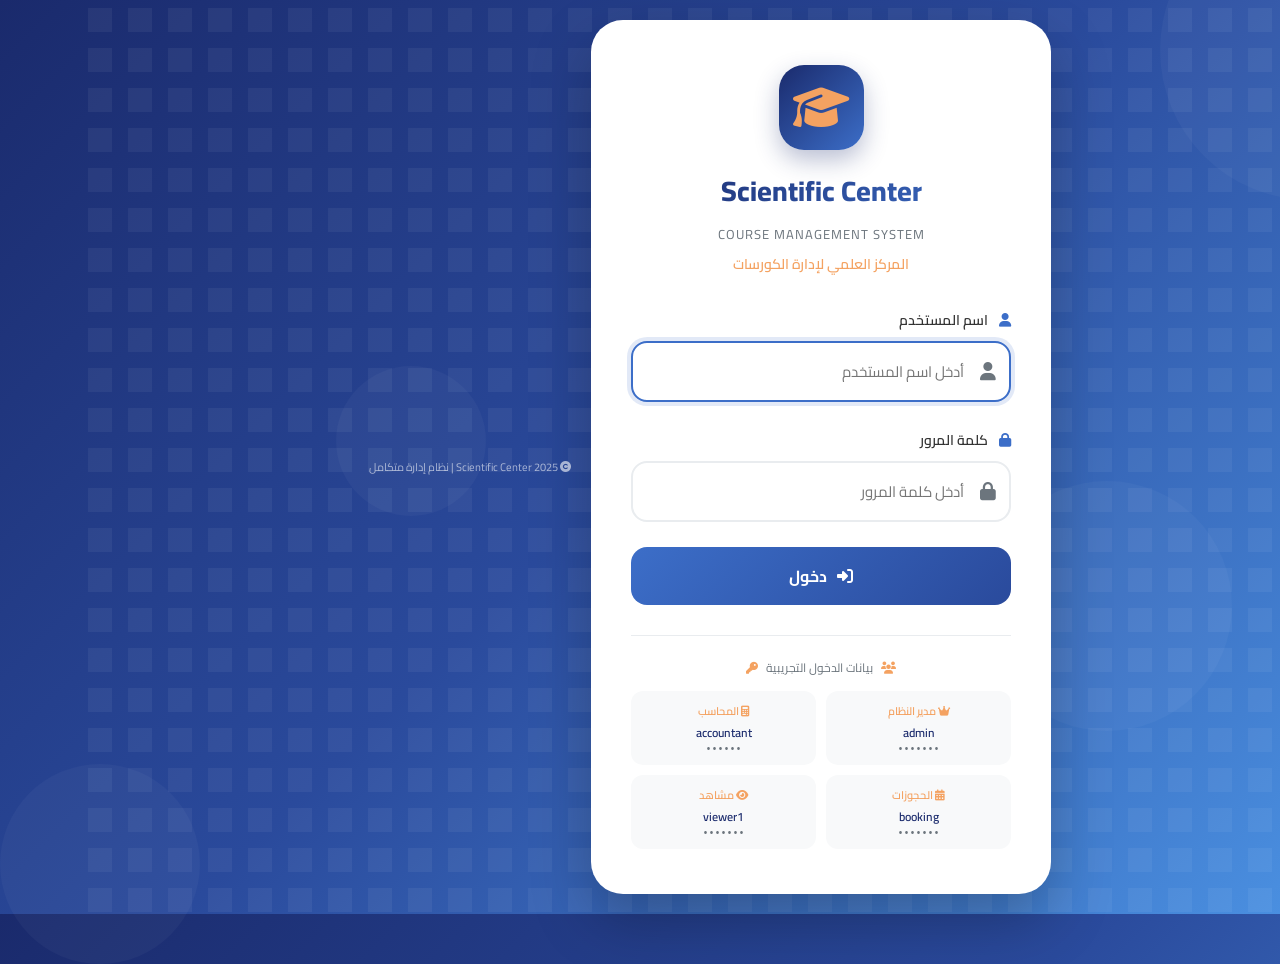
<file: departments.html>
<!DOCTYPE html>
<html lang="ar" dir="rtl">
<head>
    <meta charset="UTF-8">
    <meta name="viewport" content="width=device-width, initial-scale=1.0, user-scalable=no">
    <title>Scientific Center | الأقسام</title>
    
    <!-- Font Awesome Icons -->
    <link rel="stylesheet" href="https://cdnjs.cloudflare.com/ajax/libs/font-awesome/6.4.0/css/all.min.css">
    
    <!-- Google Fonts -->
    <link href="https://fonts.googleapis.com/css2?family=Cairo:wght@300;400;500;600;700;800&family=Poppins:wght@300;400;500;600;700&display=swap" rel="stylesheet">
    
    <style>
        * {
            margin: 0;
            padding: 0;
            box-sizing: border-box;
        }

        :root {
            --dark-blue: #1a2a6c;
            --medium-blue: #2a4a9c;
            --primary-blue: #3c6ec8;
            --light-blue: #4a8fe0;
            --gold: #f4a261;
            --gold-dark: #e76f51;
            --white: #ffffff;
            --light-gray: #f8f9fa;
            --gray: #6c757d;
            --dark: #1e2a3e;
            --danger: #e74c3c;
            --success: #2ecc71;
            --warning: #f39c12;
            --info: #3498db;
            --sidebar-width: 270px;
            --header-height: 65px;
        }

        body {
            font-family: 'Cairo', 'Poppins', sans-serif;
            background: var(--light-gray);
            overflow-x: hidden;
        }

        /* ========================================
           APP CONTAINER
           ======================================== */
        .app-container {
            display: flex;
            min-height: 100vh;
        }

        /* ========================================
           SIDEBAR (same as dashboard)
           ======================================== */
        .sidebar {
            width: var(--sidebar-width);
            background: linear-gradient(180deg, var(--dark-blue) 0%, var(--medium-blue) 100%);
            color: white;
            position: fixed;
            height: 100vh;
            overflow-y: auto;
            transition: all 0.3s;
            z-index: 100;
        }

        .sidebar::-webkit-scrollbar {
            width: 5px;
        }

        .sidebar::-webkit-scrollbar-track {
            background: rgba(255,255,255,0.1);
        }

        .sidebar::-webkit-scrollbar-thumb {
            background: var(--gold);
            border-radius: 10px;
        }

        .sidebar-logo {
            padding: 20px;
            text-align: center;
            border-bottom: 1px solid rgba(255,255,255,0.1);
            margin-bottom: 20px;
        }

        .sidebar-logo .logo-icon {
            width: 55px;
            height: 55px;
            background: rgba(255,255,255,0.15);
            border-radius: 18px;
            display: flex;
            align-items: center;
            justify-content: center;
            margin: 0 auto 12px;
        }

        .sidebar-logo .logo-icon i {
            font-size: 28px;
            color: var(--gold);
        }

        .sidebar-logo h3 {
            font-size: 18px;
            margin-bottom: 3px;
        }

        .sidebar-logo p {
            font-size: 10px;
            opacity: 0.7;
            letter-spacing: 1px;
        }

        .user-info {
            padding: 15px 20px;
            background: rgba(255,255,255,0.08);
            margin: 15px;
            border-radius: 16px;
            text-align: center;
        }

        .user-avatar {
            width: 50px;
            height: 50px;
            background: var(--gold);
            border-radius: 50%;
            display: flex;
            align-items: center;
            justify-content: center;
            margin: 0 auto 10px;
        }

        .user-avatar i {
            font-size: 24px;
            color: var(--dark-blue);
        }

        .user-name {
            font-weight: 700;
            font-size: 14px;
        }

        .user-role {
            font-size: 11px;
            color: var(--gold);
            margin-top: 5px;
        }

        .nav-menu {
            list-style: none;
            padding: 0 15px;
        }

        .nav-item {
            margin-bottom: 5px;
        }

        .nav-link {
            display: flex;
            align-items: center;
            gap: 12px;
            padding: 12px 16px;
            color: rgba(255,255,255,0.85);
            text-decoration: none;
            border-radius: 12px;
            transition: all 0.3s;
            font-size: 14px;
        }

        .nav-link:hover {
            background: rgba(255,255,255,0.1);
            color: white;
        }

        .nav-link.active {
            background: var(--gold);
            color: var(--dark-blue);
            font-weight: 600;
        }

        .nav-link i {
            width: 22px;
            text-align: center;
            font-size: 16px;
        }

        /* ========================================
           MAIN CONTENT
           ======================================== */
        .main-content {
            flex: 1;
            margin-right: var(--sidebar-width);
            min-height: 100vh;
        }

        .top-header {
            background: var(--white);
            padding: 0 25px;
            height: var(--header-height);
            display: flex;
            align-items: center;
            justify-content: space-between;
            box-shadow: 0 2px 10px rgba(0,0,0,0.05);
            position: sticky;
            top: 0;
            z-index: 99;
        }

        .page-title h2 {
            font-size: 20px;
            font-weight: 700;
            color: var(--dark-blue);
        }

        .page-title p {
            font-size: 12px;
            color: var(--gray);
            margin-top: 2px;
        }

        .header-actions {
            display: flex;
            align-items: center;
            gap: 20px;
        }

        .logout-btn {
            background: none;
            border: none;
            color: var(--danger);
            cursor: pointer;
            font-size: 14px;
            padding: 8px 15px;
            border-radius: 10px;
            transition: all 0.3s;
            display: flex;
            align-items: center;
            gap: 8px;
        }

        .logout-btn:hover {
            background: #fdecea;
        }

        .menu-toggle {
            display: none;
            background: none;
            border: none;
            font-size: 22px;
            color: var(--dark-blue);
            cursor: pointer;
        }

        .content-area {
            padding: 25px;
        }

        /* ========================================
           TOOLBAR
           ======================================== */
        .toolbar {
            display: flex;
            justify-content: space-between;
            align-items: center;
            flex-wrap: wrap;
            gap: 15px;
            margin-bottom: 25px;
        }

        .search-box {
            display: flex;
            gap: 10px;
            flex: 1;
            max-width: 400px;
        }

        .search-box input {
            flex: 1;
            padding: 12px 16px;
            border: 2px solid #e9ecef;
            border-radius: 14px;
            font-family: inherit;
            font-size: 14px;
            transition: all 0.3s;
        }

        .search-box input:focus {
            outline: none;
            border-color: var(--primary-blue);
        }

        .search-box button {
            padding: 12px 20px;
            background: var(--primary-blue);
            color: white;
            border: none;
            border-radius: 14px;
            cursor: pointer;
            transition: all 0.3s;
        }

        .search-box button:hover {
            background: var(--medium-blue);
        }

        .btn-add {
            padding: 12px 24px;
            background: linear-gradient(135deg, var(--success), #27ae60);
            color: white;
            border: none;
            border-radius: 14px;
            cursor: pointer;
            font-weight: 600;
            display: flex;
            align-items: center;
            gap: 8px;
            transition: all 0.3s;
        }

        .btn-add:hover {
            transform: translateY(-2px);
            box-shadow: 0 5px 15px rgba(46,204,113,0.3);
        }

        /* ========================================
           FILTERS
           ======================================== */
        .filters {
            display: flex;
            flex-wrap: wrap;
            gap: 15px;
            margin-bottom: 25px;
            background: var(--white);
            padding: 15px 20px;
            border-radius: 16px;
        }

        .filter-group {
            display: flex;
            align-items: center;
            gap: 10px;
        }

        .filter-group label {
            font-size: 13px;
            color: var(--gray);
        }

        .filter-group select {
            padding: 8px 12px;
            border: 2px solid #e9ecef;
            border-radius: 10px;
            font-family: inherit;
            background: white;
        }

        /* ========================================
           userS TABLE
           ======================================== */
        .departments-table-container {
            background: var(--white);
            border-radius: 20px;
            overflow-x: auto;
            box-shadow: 0 2px 8px rgba(0,0,0,0.05);
        }

        .departments-table {
            width: 100%;
            border-collapse: collapse;
            min-width: 800px;
        }

        .departments-table th {
            text-align: right;
            padding: 16px;
            background: var(--dark-blue);
            color: white;
            font-weight: 600;
            font-size: 13px;
        }

        .departments-table td {
            padding: 14px 16px;
            border-bottom: 1px solid #e9ecef;
            font-size: 13px;
        }

        .departments-table tr:hover {
            background: var(--light-gray);
        }

        .action-buttons {
            display: flex;
            gap: 8px;
        }

        .btn-icon {
            padding: 6px 12px;
            border: none;
            border-radius: 8px;
            cursor: pointer;
            font-size: 12px;
            transition: all 0.2s;
        }

        .btn-edit {
            background: var(--info);
            color: white;
        }

        .btn-delete {
            background: var(--danger);
            color: white;
        }

        .btn-view {
            background: var(--gold);
            color: var(--dark-blue);
        }

        /* ========================================
           MODAL
           ======================================== */
        .modal {
            display: none;
            position: fixed;
            top: 0;
            left: 0;
            width: 100%;
            height: 100%;
            background: rgba(0,0,0,0.5);
            z-index: 1000;
            align-items: center;
            justify-content: center;
        }

        .modal.show {
            display: flex;
        }

        .modal-content {
            background: var(--white);
            border-radius: 24px;
            width: 90%;
            max-width: 600px;
            max-height: 85vh;
            overflow-y: auto;
            animation: slideUp 0.3s ease;
        }

        @keyframes slideUp {
            from {
                opacity: 0;
                transform: translateY(30px);
            }
            to {
                opacity: 1;
                transform: translateY(0);
            }
        }

        .modal-header {
            padding: 20px;
            border-bottom: 1px solid #e9ecef;
            display: flex;
            justify-content: space-between;
            align-items: center;
        }

        .modal-header h3 {
            color: var(--dark-blue);
        }

        .close-modal {
            background: none;
            border: none;
            font-size: 24px;
            cursor: pointer;
            color: var(--gray);
        }

        .modal-body {
            padding: 20px;
        }

        .form-row {
            display: grid;
            grid-template-columns: repeat(2, 1fr);
            gap: 15px;
            margin-bottom: 15px;
        }

        .form-group {
            margin-bottom: 15px;
        }

        .form-group label {
            display: block;
            margin-bottom: 8px;
            font-weight: 600;
            font-size: 13px;
            color: var(--dark);
        }

        .form-group input, .form-group select {
            width: 100%;
            padding: 10px 12px;
            border: 2px solid #e9ecef;
            border-radius: 10px;
            font-family: inherit;
            font-size: 14px;
            transition: all 0.3s;
        }

        .form-group input:focus, .form-group select:focus {
            outline: none;
            border-color: var(--primary-blue);
        }

        .modal-footer {
            padding: 20px;
            border-top: 1px solid #e9ecef;
            display: flex;
            justify-content: flex-end;
            gap: 10px;
        }

        .btn-save {
            padding: 10px 24px;
            background: var(--success);
            color: white;
            border: none;
            border-radius: 10px;
            cursor: pointer;
        }

        .btn-cancel {
            padding: 10px 24px;
            background: var(--gray);
            color: white;
            border: none;
            border-radius: 10px;
            cursor: pointer;
        }

        /* ========================================
           PAGINATION
           ======================================== */
        .pagination {
            display: flex;
            justify-content: center;
            gap: 8px;
            margin-top: 20px;
            padding: 15px;
        }

        .pagination button {
            padding: 8px 14px;
            border: 2px solid #e9ecef;
            background: white;
            border-radius: 8px;
            cursor: pointer;
            transition: all 0.2s;
        }

        .pagination button.active {
            background: var(--primary-blue);
            color: white;
            border-color: var(--primary-blue);
        }

        .pagination button:hover:not(.active) {
            background: var(--light-gray);
        }

        /* ========================================
           LOADING & EMPTY STATES
           ======================================== */
        .loading-overlay {
            position: fixed;
            top: 0;
            left: 0;
            right: 0;
            bottom: 0;
            background: rgba(255,255,255,0.9);
            display: flex;
            align-items: center;
            justify-content: center;
            z-index: 2000;
            display: none;
        }

        .loading-overlay.show {
            display: flex;
        }

        .loading-spinner {
            width: 50px;
            height: 50px;
            border: 4px solid #e9ecef;
            border-top-color: var(--primary-blue);
            border-radius: 50%;
            animation: spin 0.8s linear infinite;
        }

        @keyframes spin {
            to { transform: rotate(360deg); }
        }

        /* Toast Notifications */
        .toast-container {
            position: fixed;
            top: 20px;
            left: 20px;
            z-index: 9999;
            display: flex;
            flex-direction: column;
            gap: 10px;
        }
        .toast {
            padding: 14px 24px;
            border-radius: 14px;
            color: white;
            font-size: 14px;
            font-weight: 600;
            display: flex;
            align-items: center;
            gap: 10px;
            animation: toastIn 0.3s ease, toastOut 0.3s ease 3.7s forwards;
            box-shadow: 0 8px 25px rgba(0,0,0,0.15);
            max-width: 400px;
            font-family: inherit;
        }
        .toast-success { background: linear-gradient(135deg, #2ecc71, #27ae60); }
        .toast-error { background: linear-gradient(135deg, #e74c3c, #c0392b); }
        .toast-warning { background: linear-gradient(135deg, #f39c12, #e67e22); }
        .toast-info { background: linear-gradient(135deg, #3498db, #2980b9); }
        @keyframes toastIn { from { opacity: 0; transform: translateX(-30px); } to { opacity: 1; transform: translateX(0); } }
        @keyframes toastOut { from { opacity: 1; } to { opacity: 0; transform: translateX(-30px); } }

        .empty-state {
            text-align: center;
            padding: 50px;
            color: var(--gray);
        }

        /* ========================================
           RESPONSIVE
           ======================================== */
        @media (max-width: 768px) {
            .sidebar {
                transform: translateX(-100%);
                position: fixed;
                z-index: 1000;
            }
            
            .sidebar.open {
                transform: translateX(0);
            }
            
            .main-content {
                margin-right: 0;
            }
            
            .menu-toggle {
                display: block;
            }
            
            .toolbar {
                flex-direction: column;
                align-items: stretch;
            }
            
            .search-box {
                max-width: 100%;
            }
            
            .form-row {
                grid-template-columns: 1fr;
            }
            
            .content-area {
                padding: 15px;
            }
        }
    </style>
</head>
<body>
<div class="toast-container" id="toastContainer"></div>

<div class="loading-overlay" id="loadingOverlay">
    <div class="loading-spinner"></div>
</div>

<div class="app-container">
    <!-- Sidebar -->
    <aside class="sidebar" id="sidebar">
        <div class="sidebar-logo">
            <div class="logo-icon">
                <i class="fas fa-graduation-cap"></i>
            </div>
            <h3>Scientific Center</h3>
            <p>نظام إدارة الكورسات</p>
        </div>

        <div class="user-info" id="userInfo">
            <div class="user-avatar">
                <i class="fas fa-user"></i>
            </div>
            <div class="user-name" id="userName">أحمد منصور</div>
            <div class="user-role" id="userRole">مدير النظام</div>
        </div>

        <ul class="nav-menu">
            <li class="nav-item">
                <a href="dashboard.html" class="nav-link">
                    <i class="fas fa-tachometer-alt"></i>
                    <span>الرئيسية</span>
                </a>
            </li>
            <li class="nav-item">
                <a href="students.html" class="nav-link">
                    <i class="fas fa-users"></i>
                    <span>الطلاب</span>
                </a>
            </li>
            <li class="nav-item">
                <a href="trainers.html" class="nav-link">
                    <i class="fas fa-chalkboard-user"></i>
                    <span>المدربين</span>
                </a>
            </li>
            <li class="nav-item">
                <a href="schedule.html" class="nav-link">
                    <i class="fas fa-calendar-alt"></i>
                    <span>الجدول</span>
                </a>
            </li>
            <li class="nav-item">
                <a href="payments.html" class="nav-link">
                    <i class="fas fa-money-bill-wave"></i>
                    <span>المدفوعات</span>
                </a>
            </li>
            <li class="nav-item">
                <a href="reports.html" class="nav-link">
                    <i class="fas fa-chart-line"></i>
                    <span>التقارير</span>
                </a>
            </li>
            <li class="nav-item">
                <a href="settings.html" class="nav-link active">
                    <i class="fas fa-cog"></i>
                    <span>الإعدادات</span>
                </a>
            </li>
        </ul>
    </aside>

    <!-- Main Content -->
    <main class="main-content">
        <header class="top-header">
            <button class="menu-toggle" id="menuToggle">
                <i class="fas fa-bars"></i>
            </button>
            <div class="page-title">
                <h2>إدارة الأقسام</h2>
                <p>إضافة وتعديل الأقسام</p>
            </div>
            <div class="header-actions">
                <button class="logout-btn" id="logoutBtn">
                    <i class="fas fa-sign-out-alt"></i>
                    <span>خروج</span>
                </button>
            </div>
        </header>

        <div class="content-area">
            <!-- Toolbar -->
            <div class="toolbar">
                <div class="search-box">
                    <input type="text" id="searchInput" placeholder="بحث بالاسم، الكود، أو رقم الهاتف...">
                    <button id="searchBtn"><i class="fas fa-search"></i> بحث</button>
                </div>
                <button class="btn-add" id="addDepartmentBtn">
                    <i class="fas fa-plus"></i>
                    <span>إضافة قسم جديد</span>
                </button>
            </div>

            <!-- Filters removed for Users -->

            <!-- users Table -->
            <div class="departments-table-container">
                <table class="departments-table">
                    <thead>
                        <tr>
                            <th>ID</th>
                            <th>اسم القسم</th>
                            <th>كود القسم</th>
                            <th>الإجراءات</th>
                        </tr>
                    </thead>
                    <tbody id="departmentsTableBody">
                        <tr>
                            <td colspan="4" style="text-align: center;">جاري التحميل...</td>
                        </tr>
                    </tbody>
                </table>
            </div>

            <!-- Pagination -->
            <div class="pagination" id="pagination"></div>
        </div>
    </main>
</div>

<!-- Add/Edit user Modal -->
<div class="modal" id="departmentModal">
    <div class="modal-content">
        <div class="modal-header">
            <h3 id="modalTitle">إضافة قسم جديد</h3>
            <button class="close-modal" id="closeModal">&times;</button>
        </div>
        <div class="modal-body">
            <form id="departmentForm">
                <input type="hidden" id="userId" value="">
                <div class="form-group">
                    <label>اسم القسم *</label>
                    <input type="text" id="deptName" required placeholder="أدخل اسم القسم">
                </div>
                <div class="form-group">
                    <label>كود القسم</label>
                    <input type="text" id="deptCode" placeholder="أدخل كود القسم (مثال: IT)">
                </div>
            </form>
        </div>
        <div class="modal-footer">
            <button class="btn-cancel" id="cancelModal">إلغاء</button>
            <button class="btn-save" id="saveDepartment">حفظ</button>
        </div>
    </div>
</div>

<script>
    // الرابط الجديد لـ Google Apps Script
    const SCRIPT_URL = 'https://script.google.com/macros/s/AKfycbwIqJ0hC7xzs4I6--ocDyCHkwxwmVUk-Y0eOwYsTUCiP39MH2oetro_9ssGTniJOztRjw/exec';
    
    let currentUser = null;
    let allDepartments = [];
    let currentPage = 1;
    const rowsPerPage = 10;
    
    // Toast Notification
    function showToast(message, type = 'info') {
        const container = document.getElementById('toastContainer');
        const icons = { success: 'fa-check-circle', error: 'fa-exclamation-circle', warning: 'fa-exclamation-triangle', info: 'fa-info-circle' };
        const toast = document.createElement('div');
        toast.className = `toast toast-${type}`;
        toast.innerHTML = `<i class="fas ${icons[type] || icons.info}"></i><span>${message}</span>`;
        container.appendChild(toast);
        setTimeout(() => toast.remove(), 4000);
    }

    // Centralized API Call
    async function apiCall(action, data = {}) {
        try {
            const response = await fetch(SCRIPT_URL, {
                method: 'POST',
                headers: { 'Content-Type': 'text/plain;charset=utf-8' },
                body: JSON.stringify({ action, ...data })
            });
            const result = await response.json();
            if (result.success === false) {
                throw new Error(result.message || 'حدث خطأ غير معروف');
            }
            return result.data !== undefined ? result.data : result;
        } catch (error) {
            if (error.message && !error.message.includes('fetch')) {
                showToast(error.message, 'error');
            } else {
                showToast('حدث خطأ في الاتصال بالخادم', 'error');
            }
            throw error;
        }
    }

    // Form Validation
    const Validators = {
        required: (val) => val !== null && val !== undefined && String(val).trim() !== '',
    };

    function validateForm(rules) {
        let isValid = true;
        for (const [fieldId, checks] of Object.entries(rules)) {
            const el = document.getElementById(fieldId);
            if (!el) continue;
            const val = el.value;
            let fieldValid = true;
            for (const check of checks) {
                if (!check.fn(val)) {
                    fieldValid = false;
                    el.style.borderColor = 'var(--danger)';
                    let errEl = el.parentElement.querySelector('.field-error');
                    if (!errEl) {
                        errEl = document.createElement('div');
                        errEl.className = 'field-error';
                        errEl.style.cssText = 'color: var(--danger); font-size: 11px; margin-top: 4px;';
                        el.parentElement.appendChild(errEl);
                    }
                    errEl.textContent = check.msg;
                    isValid = false;
                    break;
                }
            }
            if (fieldValid) {
                el.style.borderColor = '#e9ecef';
                const errEl = el.parentElement.querySelector('.field-error');
                if (errEl) errEl.remove();
            }
        }
        return isValid;
    }

    // Initialize
    document.addEventListener('DOMContentLoaded', function() {
        // Check login
        const userStr = sessionStorage.getItem('loggedInUser');
        if (!userStr) {
            window.location.href = 'index.html';
            return;
        }
        
        try {
            currentUser = JSON.parse(userStr);
        } catch(e) {
            sessionStorage.removeItem('loggedInUser');
            window.location.href = 'index.html';
            return;
        }
        
        updateUserUI();
        setupEventListeners();
        loadData();
    });

    function updateUserUI() {
        document.getElementById('userName').textContent = currentUser.fullName || currentUser.username;
        const roleNames = {1: 'مدير النظام', 2: 'محاسب', 3: 'مدير دور', 4: 'مسؤول حجوزات', 5: 'مشاهد'};
        document.getElementById('userRole').textContent = roleNames[currentUser.roleId] || 'مستخدم';
    }

    function setupEventListeners() {
        // Mobile menu toggle
        document.getElementById('menuToggle').addEventListener('click', function() {
            document.getElementById('sidebar').classList.toggle('open');
        });
        
        // Logout
        document.getElementById('logoutBtn').addEventListener('click', function() {
            sessionStorage.removeItem('loggedInUser');
            window.location.href = 'index.html';
        });
        
        // Search
        document.getElementById('searchBtn').addEventListener('click', () => searchusers());
        document.getElementById('searchInput').addEventListener('keypress', (e) => {
            if (e.key === 'Enter') searchusers();
        });
        
        // Modal
        document.getElementById('addDepartmentBtn').addEventListener('click', () => openAddModal());
        document.getElementById('closeModal').addEventListener('click', () => closeModal());
        document.getElementById('cancelModal').addEventListener('click', () => closeModal());
        document.getElementById('saveDepartment').addEventListener('click', () => saveDepartment());
        
        // Close modal on outside click
        window.addEventListener('click', (e) => {
            const modal = document.getElementById('departmentModal');
            if (e.target === modal) closeModal();
        });
    }

    async function loadData() {
        showLoading(true);
        try {
            allDepartments = await apiCall('getAllDepartments');
            filterAndRender();
        } catch (error) {
            console.error('Error:', error);
            // Error handled in apiCall
        }
        showLoading(false);
    }
    
    function filterAndRender() {
        const searchTerm = document.getElementById('searchInput').value.toLowerCase();
        let filtered = [...allDepartments];
        
        if (searchTerm) {
            filtered = filtered.filter(s => 
                (s.name && s.name.toLowerCase().includes(searchTerm)) ||
                (s.code && s.code.toLowerCase().includes(searchTerm))
            );
        }
        
        renderTable(filtered);
    }
    
    function searchusers() {
        currentPage = 1;
        filterAndRender();
    }
    
    function renderTable(users) {
        const tbody = document.getElementById('departmentsTableBody');
        
        if (!users || users.length === 0) {
            tbody.innerHTML = '<tr><td colspan="4" style="text-align: center;">لا توجد أقسام</td></tr>';
            document.getElementById('pagination').innerHTML = '';
            return;
        }
        
        // Pagination
        const totalPages = Math.ceil(users.length / rowsPerPage);
        const start = (currentPage - 1) * rowsPerPage;
        const paginated = users.slice(start, start + rowsPerPage);
        
        // Render rows
        tbody.innerHTML = paginated.map(s => {
            return `
                <tr>
                    <td><strong>${s.id || '-'}</strong></td>
                    <td>${s.name || '-'}</td>
                    <td>${s.code || '-'}</td>
                    <td class="action-buttons">
                        <button class="btn-icon btn-edit" onclick="editDepartment(${s.id})"><i class="fas fa-edit"></i></button>
                        <button class="btn-icon btn-delete" onclick="deleteDepartment(${s.id})"><i class="fas fa-trash"></i></button>
                    </td>
                </tr>
            `;
        }).join('');
        
        // Render pagination
        renderPagination(totalPages);
    }
    
    function renderPagination(totalPages) {
        const container = document.getElementById('pagination');
        if (totalPages <= 1) {
            container.innerHTML = '';
            return;
        }
        
        let html = '';
        for (let i = 1; i <= totalPages; i++) {
            html += `<button class="${i === currentPage ? 'active' : ''}" onclick="goToPage(${i})">${i}</button>`;
        }
        container.innerHTML = html;
    }
    
    function goToPage(page) {
        currentPage = page;
        filterAndRender();
    }
    
    function viewDepartment(id) {
        const user = allDepartments.find(s => s.id == id);
        if (user) {
            const roleNames = {1: 'مدير النظام', 2: 'محاسب', 3: 'مدير دور', 4: 'مسؤول حجوزات', 5: 'مشاهد'};
            const roleName = roleNames[user.roleId] || 'مستخدم';
            showToast(`المستخدم: ${user.fullName} | الهاتف: ${user.phone || '-'} | الصلاحية: ${roleName} | الحالة: ${user.isActive ? 'نشط' : 'غير نشط'}`, 'info');
        }
    }
    
    function editDepartment(id) {
        const user = allDepartments.find(s => s.id == id);
        if (user) {
            document.getElementById('modalTitle').textContent = 'تعديل القسم';
            document.getElementById('userId').value = user.id;
            document.getElementById('deptName').value = user.name || '';
            document.getElementById('deptCode').value = user.code || '';
            document.getElementById('departmentModal').classList.add('show');
        }
    }
    
    function openAddModal() {
        document.getElementById('modalTitle').textContent = 'إضافة قسم جديد';
        document.getElementById('departmentForm').reset();
        document.getElementById('userId').value = '';
        document.getElementById('departmentModal').classList.add('show');
    }
    
    function closeModal() {
        document.getElementById('departmentModal').classList.remove('show');
    }
    
    async function saveDepartment() {
        const rules = {
            deptName: [{ fn: Validators.required, msg: 'الاسم مطلوب' }]
        };
        
        if (!validateForm(rules)) return;
        
        const userData = {
            id: document.getElementById('userId').value || null,
            name: document.getElementById('deptName').value,
            code: document.getElementById('deptCode').value
        };
        
        showLoading(true);
        try {
            await apiCall('saveDepartment', { data: userData });
            showToast('تم الحفظ بنجاح', 'success');
            closeModal();
            loadData();
        } catch (error) {
            // Error handled in apiCall
        }
        showLoading(false);
    }
    
    async function deleteDepartment(id) {
        if (confirm('هل أنت متأكد من حذف هذا القسم؟')) {
            showLoading(true);
            try {
                await apiCall('deleteDepartment', { id: id });
                showToast('تم الحذف بنجاح', 'success');
                loadData();
            } catch (error) {
                // Error handled in apiCall
            }
            showLoading(false);
        }
    }
    
    function showLoading(show) {
        const overlay = document.getElementById('loadingOverlay');
        if (show) overlay.classList.add('show');
        else overlay.classList.remove('show');
    }
    
    // Make functions global for onclick
    window.viewDepartment = viewDepartment;
    window.editDepartment = editDepartment;
    window.deleteDepartment = deleteDepartment;
    window.goToPage = goToPage;
</script>

<script src="sidebar.js"></script>
</body>
</html>
</file>
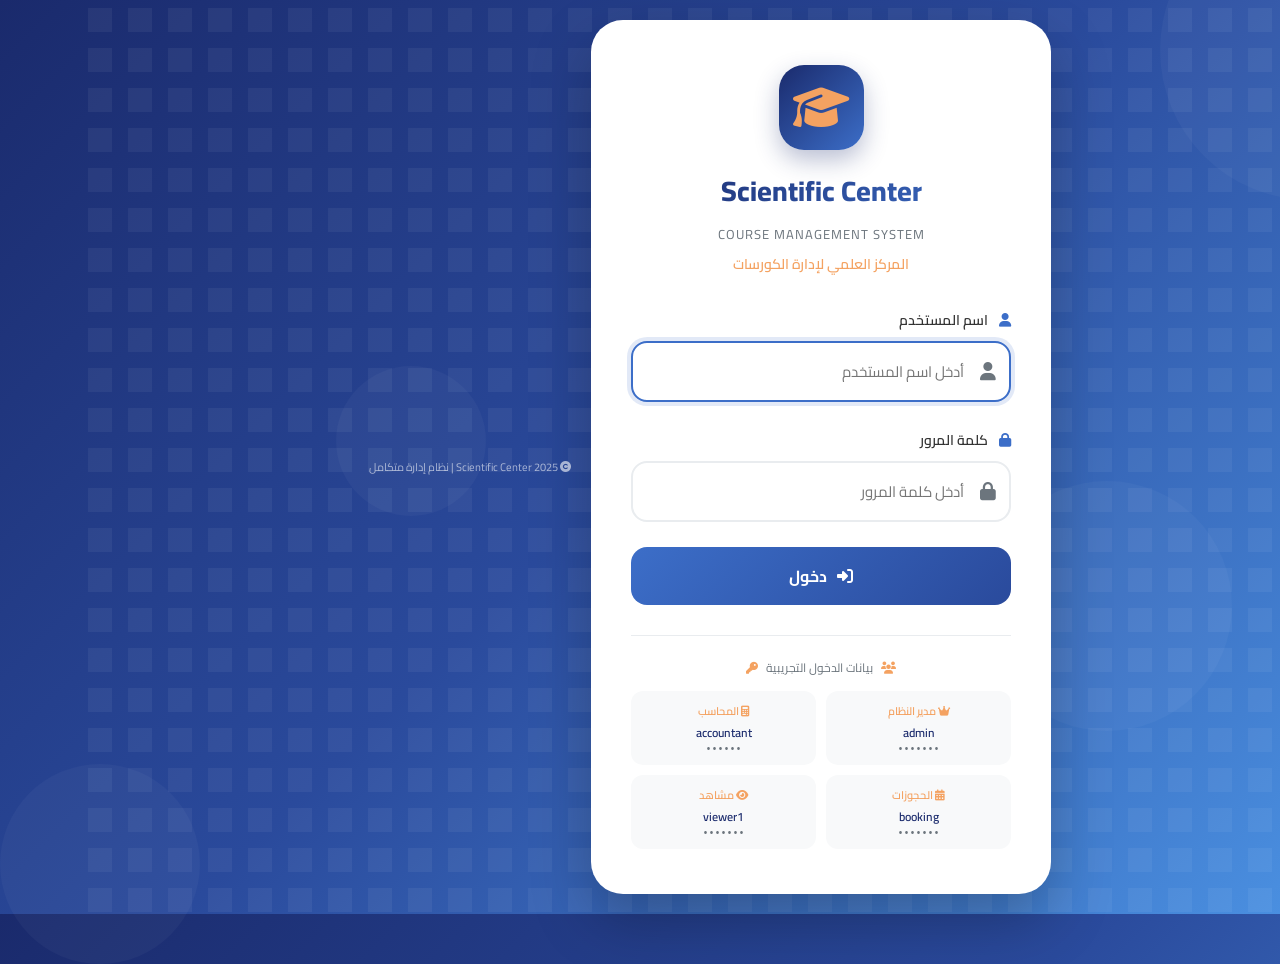
<file: floors.html>
<!DOCTYPE html>
<html lang="ar" dir="rtl">
<head>
    <meta charset="UTF-8">
    <meta name="viewport" content="width=device-width, initial-scale=1.0, user-scalable=no">
    <title>Scientific Center | الأدوار</title>
    
    <!-- Font Awesome Icons -->
    <link rel="stylesheet" href="https://cdnjs.cloudflare.com/ajax/libs/font-awesome/6.4.0/css/all.min.css">
    
    <!-- Google Fonts -->
    <link href="https://fonts.googleapis.com/css2?family=Cairo:wght@300;400;500;600;700;800&family=Poppins:wght@300;400;500;600;700&display=swap" rel="stylesheet">
    
    <style>
        * {
            margin: 0;
            padding: 0;
            box-sizing: border-box;
        }

        :root {
            --dark-blue: #1a2a6c;
            --medium-blue: #2a4a9c;
            --primary-blue: #3c6ec8;
            --light-blue: #4a8fe0;
            --gold: #f4a261;
            --gold-dark: #e76f51;
            --white: #ffffff;
            --light-gray: #f8f9fa;
            --gray: #6c757d;
            --dark: #1e2a3e;
            --danger: #e74c3c;
            --success: #2ecc71;
            --warning: #f39c12;
            --info: #3498db;
            --sidebar-width: 270px;
            --header-height: 65px;
        }

        body {
            font-family: 'Cairo', 'Poppins', sans-serif;
            background: var(--light-gray);
            overflow-x: hidden;
        }

        /* ========================================
           APP CONTAINER
           ======================================== */
        .app-container {
            display: flex;
            min-height: 100vh;
        }

        /* ========================================
           SIDEBAR (same as dashboard)
           ======================================== */
        .sidebar {
            width: var(--sidebar-width);
            background: linear-gradient(180deg, var(--dark-blue) 0%, var(--medium-blue) 100%);
            color: white;
            position: fixed;
            height: 100vh;
            overflow-y: auto;
            transition: all 0.3s;
            z-index: 100;
        }

        .sidebar::-webkit-scrollbar {
            width: 5px;
        }

        .sidebar::-webkit-scrollbar-track {
            background: rgba(255,255,255,0.1);
        }

        .sidebar::-webkit-scrollbar-thumb {
            background: var(--gold);
            border-radius: 10px;
        }

        .sidebar-logo {
            padding: 20px;
            text-align: center;
            border-bottom: 1px solid rgba(255,255,255,0.1);
            margin-bottom: 20px;
        }

        .sidebar-logo .logo-icon {
            width: 55px;
            height: 55px;
            background: rgba(255,255,255,0.15);
            border-radius: 18px;
            display: flex;
            align-items: center;
            justify-content: center;
            margin: 0 auto 12px;
        }

        .sidebar-logo .logo-icon i {
            font-size: 28px;
            color: var(--gold);
        }

        .sidebar-logo h3 {
            font-size: 18px;
            margin-bottom: 3px;
        }

        .sidebar-logo p {
            font-size: 10px;
            opacity: 0.7;
            letter-spacing: 1px;
        }

        .user-info {
            padding: 15px 20px;
            background: rgba(255,255,255,0.08);
            margin: 15px;
            border-radius: 16px;
            text-align: center;
        }

        .user-avatar {
            width: 50px;
            height: 50px;
            background: var(--gold);
            border-radius: 50%;
            display: flex;
            align-items: center;
            justify-content: center;
            margin: 0 auto 10px;
        }

        .user-avatar i {
            font-size: 24px;
            color: var(--dark-blue);
        }

        .user-name {
            font-weight: 700;
            font-size: 14px;
        }

        .user-role {
            font-size: 11px;
            color: var(--gold);
            margin-top: 5px;
        }

        .nav-menu {
            list-style: none;
            padding: 0 15px;
        }

        .nav-item {
            margin-bottom: 5px;
        }

        .nav-link {
            display: flex;
            align-items: center;
            gap: 12px;
            padding: 12px 16px;
            color: rgba(255,255,255,0.85);
            text-decoration: none;
            border-radius: 12px;
            transition: all 0.3s;
            font-size: 14px;
        }

        .nav-link:hover {
            background: rgba(255,255,255,0.1);
            color: white;
        }

        .nav-link.active {
            background: var(--gold);
            color: var(--dark-blue);
            font-weight: 600;
        }

        .nav-link i {
            width: 22px;
            text-align: center;
            font-size: 16px;
        }

        /* ========================================
           MAIN CONTENT
           ======================================== */
        .main-content {
            flex: 1;
            margin-right: var(--sidebar-width);
            min-height: 100vh;
        }

        .top-header {
            background: var(--white);
            padding: 0 25px;
            height: var(--header-height);
            display: flex;
            align-items: center;
            justify-content: space-between;
            box-shadow: 0 2px 10px rgba(0,0,0,0.05);
            position: sticky;
            top: 0;
            z-index: 99;
        }

        .page-title h2 {
            font-size: 20px;
            font-weight: 700;
            color: var(--dark-blue);
        }

        .page-title p {
            font-size: 12px;
            color: var(--gray);
            margin-top: 2px;
        }

        .header-actions {
            display: flex;
            align-items: center;
            gap: 20px;
        }

        .logout-btn {
            background: none;
            border: none;
            color: var(--danger);
            cursor: pointer;
            font-size: 14px;
            padding: 8px 15px;
            border-radius: 10px;
            transition: all 0.3s;
            display: flex;
            align-items: center;
            gap: 8px;
        }

        .logout-btn:hover {
            background: #fdecea;
        }

        .menu-toggle {
            display: none;
            background: none;
            border: none;
            font-size: 22px;
            color: var(--dark-blue);
            cursor: pointer;
        }

        .content-area {
            padding: 25px;
        }

        /* ========================================
           TOOLBAR
           ======================================== */
        .toolbar {
            display: flex;
            justify-content: space-between;
            align-items: center;
            flex-wrap: wrap;
            gap: 15px;
            margin-bottom: 25px;
        }

        .search-box {
            display: flex;
            gap: 10px;
            flex: 1;
            max-width: 400px;
        }

        .search-box input {
            flex: 1;
            padding: 12px 16px;
            border: 2px solid #e9ecef;
            border-radius: 14px;
            font-family: inherit;
            font-size: 14px;
            transition: all 0.3s;
        }

        .search-box input:focus {
            outline: none;
            border-color: var(--primary-blue);
        }

        .search-box button {
            padding: 12px 20px;
            background: var(--primary-blue);
            color: white;
            border: none;
            border-radius: 14px;
            cursor: pointer;
            transition: all 0.3s;
        }

        .search-box button:hover {
            background: var(--medium-blue);
        }

        .btn-add {
            padding: 12px 24px;
            background: linear-gradient(135deg, var(--success), #27ae60);
            color: white;
            border: none;
            border-radius: 14px;
            cursor: pointer;
            font-weight: 600;
            display: flex;
            align-items: center;
            gap: 8px;
            transition: all 0.3s;
        }

        .btn-add:hover {
            transform: translateY(-2px);
            box-shadow: 0 5px 15px rgba(46,204,113,0.3);
        }

        /* ========================================
           FILTERS
           ======================================== */
        .filters {
            display: flex;
            flex-wrap: wrap;
            gap: 15px;
            margin-bottom: 25px;
            background: var(--white);
            padding: 15px 20px;
            border-radius: 16px;
        }

        .filter-group {
            display: flex;
            align-items: center;
            gap: 10px;
        }

        .filter-group label {
            font-size: 13px;
            color: var(--gray);
        }

        .filter-group select {
            padding: 8px 12px;
            border: 2px solid #e9ecef;
            border-radius: 10px;
            font-family: inherit;
            background: white;
        }

        /* ========================================
           userS TABLE
           ======================================== */
        .floors-table-container {
            background: var(--white);
            border-radius: 20px;
            overflow-x: auto;
            box-shadow: 0 2px 8px rgba(0,0,0,0.05);
        }

        .floors-table {
            width: 100%;
            border-collapse: collapse;
            min-width: 800px;
        }

        .floors-table th {
            text-align: right;
            padding: 16px;
            background: var(--dark-blue);
            color: white;
            font-weight: 600;
            font-size: 13px;
        }

        .floors-table td {
            padding: 14px 16px;
            border-bottom: 1px solid #e9ecef;
            font-size: 13px;
        }

        .floors-table tr:hover {
            background: var(--light-gray);
        }

        .action-buttons {
            display: flex;
            gap: 8px;
        }

        .btn-icon {
            padding: 6px 12px;
            border: none;
            border-radius: 8px;
            cursor: pointer;
            font-size: 12px;
            transition: all 0.2s;
        }

        .btn-edit {
            background: var(--info);
            color: white;
        }

        .btn-delete {
            background: var(--danger);
            color: white;
        }

        .btn-view {
            background: var(--gold);
            color: var(--dark-blue);
        }

        /* ========================================
           MODAL
           ======================================== */
        .modal {
            display: none;
            position: fixed;
            top: 0;
            left: 0;
            width: 100%;
            height: 100%;
            background: rgba(0,0,0,0.5);
            z-index: 1000;
            align-items: center;
            justify-content: center;
        }

        .modal.show {
            display: flex;
        }

        .modal-content {
            background: var(--white);
            border-radius: 24px;
            width: 90%;
            max-width: 600px;
            max-height: 85vh;
            overflow-y: auto;
            animation: slideUp 0.3s ease;
        }

        @keyframes slideUp {
            from {
                opacity: 0;
                transform: translateY(30px);
            }
            to {
                opacity: 1;
                transform: translateY(0);
            }
        }

        .modal-header {
            padding: 20px;
            border-bottom: 1px solid #e9ecef;
            display: flex;
            justify-content: space-between;
            align-items: center;
        }

        .modal-header h3 {
            color: var(--dark-blue);
        }

        .close-modal {
            background: none;
            border: none;
            font-size: 24px;
            cursor: pointer;
            color: var(--gray);
        }

        .modal-body {
            padding: 20px;
        }

        .form-row {
            display: grid;
            grid-template-columns: repeat(2, 1fr);
            gap: 15px;
            margin-bottom: 15px;
        }

        .form-group {
            margin-bottom: 15px;
        }

        .form-group label {
            display: block;
            margin-bottom: 8px;
            font-weight: 600;
            font-size: 13px;
            color: var(--dark);
        }

        .form-group input, .form-group select {
            width: 100%;
            padding: 10px 12px;
            border: 2px solid #e9ecef;
            border-radius: 10px;
            font-family: inherit;
            font-size: 14px;
            transition: all 0.3s;
        }

        .form-group input:focus, .form-group select:focus {
            outline: none;
            border-color: var(--primary-blue);
        }

        .modal-footer {
            padding: 20px;
            border-top: 1px solid #e9ecef;
            display: flex;
            justify-content: flex-end;
            gap: 10px;
        }

        .btn-save {
            padding: 10px 24px;
            background: var(--success);
            color: white;
            border: none;
            border-radius: 10px;
            cursor: pointer;
        }

        .btn-cancel {
            padding: 10px 24px;
            background: var(--gray);
            color: white;
            border: none;
            border-radius: 10px;
            cursor: pointer;
        }

        /* ========================================
           PAGINATION
           ======================================== */
        .pagination {
            display: flex;
            justify-content: center;
            gap: 8px;
            margin-top: 20px;
            padding: 15px;
        }

        .pagination button {
            padding: 8px 14px;
            border: 2px solid #e9ecef;
            background: white;
            border-radius: 8px;
            cursor: pointer;
            transition: all 0.2s;
        }

        .pagination button.active {
            background: var(--primary-blue);
            color: white;
            border-color: var(--primary-blue);
        }

        .pagination button:hover:not(.active) {
            background: var(--light-gray);
        }

        /* ========================================
           LOADING & EMPTY STATES
           ======================================== */
        .loading-overlay {
            position: fixed;
            top: 0;
            left: 0;
            right: 0;
            bottom: 0;
            background: rgba(255,255,255,0.9);
            display: flex;
            align-items: center;
            justify-content: center;
            z-index: 2000;
            display: none;
        }

        .loading-overlay.show {
            display: flex;
        }

        .loading-spinner {
            width: 50px;
            height: 50px;
            border: 4px solid #e9ecef;
            border-top-color: var(--primary-blue);
            border-radius: 50%;
            animation: spin 0.8s linear infinite;
        }

        @keyframes spin {
            to { transform: rotate(360deg); }
        }

        /* Toast Notifications */
        .toast-container {
            position: fixed;
            top: 20px;
            left: 20px;
            z-index: 9999;
            display: flex;
            flex-direction: column;
            gap: 10px;
        }
        .toast {
            padding: 14px 24px;
            border-radius: 14px;
            color: white;
            font-size: 14px;
            font-weight: 600;
            display: flex;
            align-items: center;
            gap: 10px;
            animation: toastIn 0.3s ease, toastOut 0.3s ease 3.7s forwards;
            box-shadow: 0 8px 25px rgba(0,0,0,0.15);
            max-width: 400px;
            font-family: inherit;
        }
        .toast-success { background: linear-gradient(135deg, #2ecc71, #27ae60); }
        .toast-error { background: linear-gradient(135deg, #e74c3c, #c0392b); }
        .toast-warning { background: linear-gradient(135deg, #f39c12, #e67e22); }
        .toast-info { background: linear-gradient(135deg, #3498db, #2980b9); }
        @keyframes toastIn { from { opacity: 0; transform: translateX(-30px); } to { opacity: 1; transform: translateX(0); } }
        @keyframes toastOut { from { opacity: 1; } to { opacity: 0; transform: translateX(-30px); } }

        .empty-state {
            text-align: center;
            padding: 50px;
            color: var(--gray);
        }

        /* ========================================
           RESPONSIVE
           ======================================== */
        @media (max-width: 768px) {
            .sidebar {
                transform: translateX(-100%);
                position: fixed;
                z-index: 1000;
            }
            
            .sidebar.open {
                transform: translateX(0);
            }
            
            .main-content {
                margin-right: 0;
            }
            
            .menu-toggle {
                display: block;
            }
            
            .toolbar {
                flex-direction: column;
                align-items: stretch;
            }
            
            .search-box {
                max-width: 100%;
            }
            
            .form-row {
                grid-template-columns: 1fr;
            }
            
            .content-area {
                padding: 15px;
            }
        }
    </style>
</head>
<body>
<div class="toast-container" id="toastContainer"></div>

<div class="loading-overlay" id="loadingOverlay">
    <div class="loading-spinner"></div>
</div>

<div class="app-container">
    <!-- Sidebar -->
    <aside class="sidebar" id="sidebar">
        <div class="sidebar-logo">
            <div class="logo-icon">
                <i class="fas fa-graduation-cap"></i>
            </div>
            <h3>Scientific Center</h3>
            <p>نظام إدارة الكورسات</p>
        </div>

        <div class="user-info" id="userInfo">
            <div class="user-avatar">
                <i class="fas fa-user"></i>
            </div>
            <div class="user-name" id="userName">أحمد منصور</div>
            <div class="user-role" id="userRole">مدير النظام</div>
        </div>

        <ul class="nav-menu">
            <li class="nav-item">
                <a href="dashboard.html" class="nav-link">
                    <i class="fas fa-tachometer-alt"></i>
                    <span>الرئيسية</span>
                </a>
            </li>
            <li class="nav-item">
                <a href="students.html" class="nav-link">
                    <i class="fas fa-users"></i>
                    <span>الطلاب</span>
                </a>
            </li>
            <li class="nav-item">
                <a href="trainers.html" class="nav-link">
                    <i class="fas fa-chalkboard-user"></i>
                    <span>المدربين</span>
                </a>
            </li>
            <li class="nav-item">
                <a href="schedule.html" class="nav-link">
                    <i class="fas fa-calendar-alt"></i>
                    <span>الجدول</span>
                </a>
            </li>
            <li class="nav-item">
                <a href="payments.html" class="nav-link">
                    <i class="fas fa-money-bill-wave"></i>
                    <span>المدفوعات</span>
                </a>
            </li>
            <li class="nav-item">
                <a href="reports.html" class="nav-link">
                    <i class="fas fa-chart-line"></i>
                    <span>التقارير</span>
                </a>
            </li>
            <li class="nav-item">
                <a href="settings.html" class="nav-link active">
                    <i class="fas fa-cog"></i>
                    <span>الإعدادات</span>
                </a>
            </li>
        </ul>
    </aside>

    <!-- Main Content -->
    <main class="main-content">
        <header class="top-header">
            <button class="menu-toggle" id="menuToggle">
                <i class="fas fa-bars"></i>
            </button>
            <div class="page-title">
                <h2>إدارة الأدوار والقاعات</h2>
                <p>إضافة وتعديل الأدوار</p>
            </div>
            <div class="header-actions">
                <button class="logout-btn" id="logoutBtn">
                    <i class="fas fa-sign-out-alt"></i>
                    <span>خروج</span>
                </button>
            </div>
        </header>

        <div class="content-area">
            <!-- Toolbar -->
            
            <div class="tabs" style="display: flex; gap: 10px; margin-bottom: 20px;">
                <button class="tab-btn active" id="tab-floors" onclick="switchTab('floors')" style="padding: 10px 20px; border: none; background: var(--primary-blue); color: white; border-radius: 8px; cursor: pointer;">الأدوار</button>
                <button class="tab-btn" id="tab-halls" onclick="switchTab('halls')" style="padding: 10px 20px; border: none; background: white; color: var(--dark-blue); border-radius: 8px; cursor: pointer;">القاعات</button>
            </div>
            
            <div class="toolbar">
                <div class="search-box">
                    <input type="text" id="searchInput" placeholder="بحث...">
                    <button id="searchBtn"><i class="fas fa-search"></i> بحث</button>
                </div>
                <button class="btn-add" id="addBtn" onclick="openAddModal()">
                    <i class="fas fa-plus"></i>
                    <span id="addBtnText">إضافة دور جديد</span>
                </button>
            </div>

            <!-- Floors Table -->
            <div class="floors-table-container" id="floorsView">
                <table class="floors-table">
                    <thead>
                        <tr>
                            <th>ID</th>
                            <th>اسم الدور</th>
                            <th>اللون المميز</th>
                            <th>الحالة</th>
                            <th>الإجراءات</th>
                        </tr>
                    </thead>
                    <tbody id="floorsTableBody">
                        <tr><td colspan="5" style="text-align: center;">جاري التحميل...</td></tr>
                    </tbody>
                </table>
            </div>

            <!-- Halls Table -->
            <div class="floors-table-container" id="hallsView" style="display: none;">
                <table class="floors-table">
                    <thead>
                        <tr>
                            <th>ID</th>
                            <th>اسم القاعة</th>
                            <th>الدور</th>
                            <th>النوع</th>
                            <th>السعة</th>
                            <th>الحالة</th>
                            <th>الإجراءات</th>
                        </tr>
                    </thead>
                    <tbody id="hallsTableBody">
                        <tr><td colspan="7" style="text-align: center;">جاري التحميل...</td></tr>
                    </tbody>
                </table>
            </div>

        </div>
    </main>
</div>


<!-- Add/Edit Floor Modal -->
<div class="modal" id="floorModal">
    <div class="modal-content">
        <div class="modal-header">
            <h3 id="floorModalTitle">إضافة دور جديد</h3>
            <button class="close-modal" onclick="closeModal('floorModal')">&times;</button>
        </div>
        <div class="modal-body">
            <form id="floorForm">
                <input type="hidden" id="floorId">
                <div class="form-group">
                    <label>اسم الدور *</label>
                    <input type="text" id="floorName" required placeholder="مثال: الدور الأول">
                </div>
                <div class="form-group">
                    <label>اللون المميز</label>
                    <input type="color" id="floorColor" value="#4a8fe0">
                </div>
                <div class="form-group">
                    <label>الحالة</label>
                    <select id="floorStatus">
                        <option value="Active">نشط</option>
                        <option value="Inactive">غير نشط</option>
                    </select>
                </div>
            </form>
        </div>
        <div class="modal-footer">
            <button class="btn-cancel" onclick="closeModal('floorModal')">إلغاء</button>
            <button class="btn-save" onclick="saveFloor()">حفظ</button>
        </div>
    </div>
</div>

<!-- Add/Edit Hall Modal -->
<div class="modal" id="hallModal">
    <div class="modal-content">
        <div class="modal-header">
            <h3 id="hallModalTitle">إضافة قاعة جديدة</h3>
            <button class="close-modal" onclick="closeModal('hallModal')">&times;</button>
        </div>
        <div class="modal-body">
            <form id="hallForm">
                <input type="hidden" id="hallId">
                <div class="form-group">
                    <label>اسم القاعة *</label>
                    <input type="text" id="hallName" required placeholder="مثال: Hall A">
                </div>
                <div class="form-group">
                    <label>الدور *</label>
                    <select id="hallFloorId" required></select>
                </div>
                <div class="form-group">
                    <label>النوع</label>
                    <select id="hallType">
                        <option value="theory">نظري</option>
                        <option value="practical">عملي (معمل)</option>
                    </select>
                </div>
                <div class="form-group">
                    <label>السعة</label>
                    <input type="number" id="hallCapacity" value="20">
                </div>
                <div class="form-group">
                    <label>الحالة</label>
                    <select id="hallStatus">
                        <option value="Active">نشط</option>
                        <option value="Inactive">غير نشط</option>
                    </select>
                </div>
            </form>
        </div>
        <div class="modal-footer">
            <button class="btn-cancel" onclick="closeModal('hallModal')">إلغاء</button>
            <button class="btn-save" onclick="saveHall()">حفظ</button>
        </div>
    </div>
</div>

<script>
    const SCRIPT_URL = 'https://script.google.com/macros/s/AKfycbwIqJ0hC7xzs4I6--ocDyCHkwxwmVUk-Y0eOwYsTUCiP39MH2oetro_9ssGTniJOztRjw/exec';
    
    let currentUser = null;
    let allFloors = [];
    let allHalls = [];
    let currentTab = 'floors';

    function showToast(message, type = 'info') {
        const container = document.getElementById('toastContainer');
        const icons = { success: 'fa-check-circle', error: 'fa-exclamation-circle', warning: 'fa-exclamation-triangle', info: 'fa-info-circle' };
        const toast = document.createElement('div');
        toast.className = `toast toast-${type}`;
        toast.innerHTML = `<i class="fas ${icons[type] || icons.info}"></i><span>${message}</span>`;
        container.appendChild(toast);
        setTimeout(() => toast.remove(), 4000);
    }

    function showLoading(show) {
        const overlay = document.getElementById('loadingOverlay');
        if (show) overlay.classList.add('show');
        else overlay.classList.remove('show');
    }

    async function apiCall(action, data = {}) {
        try {
            const response = await fetch(SCRIPT_URL, {
                method: 'POST',
                headers: { 'Content-Type': 'text/plain;charset=utf-8' },
                body: JSON.stringify({ action, ...data })
            });
            const result = await response.json();
            if (result.success === false) throw new Error(result.message || 'خطأ');
            return result.data !== undefined ? result.data : result;
        } catch (error) {
            showToast(error.message || 'خطأ في الاتصال', 'error');
            throw error;
        }
    }

    document.addEventListener('DOMContentLoaded', function() {
        const userStr = sessionStorage.getItem('loggedInUser');
        if (!userStr) { window.location.href = 'index.html'; return; }
        try { currentUser = JSON.parse(userStr); } catch(e) { window.location.href = 'index.html'; return; }
        
        document.getElementById('userName').textContent = currentUser.fullName || currentUser.username;
        const roleNames = {1:'مدير النظام',2:'محاسب',3:'مدير دور',4:'مسؤول حجوزات',5:'مشاهد'};
        document.getElementById('userRole').textContent = roleNames[currentUser.roleId] || 'مستخدم';

        document.getElementById('menuToggle').addEventListener('click', () => document.getElementById('sidebar').classList.toggle('open'));
        document.getElementById('logoutBtn').addEventListener('click', () => { sessionStorage.removeItem('loggedInUser'); window.location.href = 'index.html'; });
        document.getElementById('searchBtn').addEventListener('click', () => filterAndRender());
        document.getElementById('searchInput').addEventListener('keypress', e => { if(e.key==='Enter') filterAndRender(); });
        document.getElementById('addBtn').addEventListener('click', () => openAddModal());

        loadData();
    });

    window.switchTab = function(tab) {
        currentTab = tab;
        document.getElementById('tab-floors').style.background = tab === 'floors' ? 'var(--primary-blue)' : 'white';
        document.getElementById('tab-floors').style.color = tab === 'floors' ? 'white' : 'var(--dark-blue)';
        document.getElementById('tab-halls').style.background = tab === 'halls' ? 'var(--primary-blue)' : 'white';
        document.getElementById('tab-halls').style.color = tab === 'halls' ? 'white' : 'var(--dark-blue)';
        document.getElementById('floorsView').style.display = tab === 'floors' ? 'block' : 'none';
        document.getElementById('hallsView').style.display = tab === 'halls' ? 'block' : 'none';
        document.getElementById('addBtnText').textContent = tab === 'floors' ? 'إضافة دور جديد' : 'إضافة قاعة جديدة';
        filterAndRender();
    };

    async function loadData() {
        showLoading(true);
        try {
            const [fRes, hRes] = await Promise.all([
                apiCall('getAllFloors'),
                apiCall('getAllHalls')
            ]);
            allFloors = fRes || [];
            allHalls = hRes || [];
            
            const floorSelect = document.getElementById('hallFloorId');
            floorSelect.innerHTML = '<option value="">اختر الدور...</option>';
            allFloors.forEach(f => {
                floorSelect.innerHTML += `<option value="${f.id}">${f.name}</option>`;
            });
            
            filterAndRender();
        } catch (error) {
            console.error('Error:', error);
        }
        showLoading(false);
    }
    
    function filterAndRender() {
        const searchTerm = document.getElementById('searchInput').value.toLowerCase();
        
        if (currentTab === 'floors') {
            let filtered = allFloors.filter(s => !searchTerm || (s.name && s.name.toLowerCase().includes(searchTerm)));
            const tbody = document.getElementById('floorsTableBody');
            if (!filtered.length) {
                tbody.innerHTML = '<tr><td colspan="5" style="text-align:center;padding:30px;color:var(--gray)">لا توجد أدوار</td></tr>';
                return;
            }
            tbody.innerHTML = filtered.map(f => `
                <tr>
                    <td>${f.id}</td>
                    <td><strong>${f.name}</strong></td>
                    <td><div style="width:20px;height:20px;background:${f.color||'#ccc'};border-radius:50%;display:inline-block;"></div></td>
                    <td><span class="badge ${f.status==='Active'?'badge-success':'badge-danger'}">${f.status==='Active'?'نشط':'غير نشط'}</span></td>
                    <td><div class="action-buttons">
                        <button class="btn-icon btn-edit" onclick="editFloor(${f.id})"><i class="fas fa-edit"></i></button>
                        <button class="btn-icon btn-delete" onclick="confirmDeleteFloor(${f.id})"><i class="fas fa-trash"></i></button>
                    </div></td>
                </tr>
            `).join('');
        } else {
            let filtered = allHalls.filter(s => !searchTerm || (s.name && s.name.toLowerCase().includes(searchTerm)));
            const tbody = document.getElementById('hallsTableBody');
            if (!filtered.length) {
                tbody.innerHTML = '<tr><td colspan="7" style="text-align:center;padding:30px;color:var(--gray)">لا توجد قاعات</td></tr>';
                return;
            }
            tbody.innerHTML = filtered.map(h => {
                const floor = allFloors.find(f => f.id == h.floorId);
                return `<tr>
                    <td>${h.id}</td>
                    <td><strong>${h.name}</strong></td>
                    <td>${floor ? floor.name : '-'}</td>
                    <td>${h.type === 'theory' ? 'نظري' : 'عملي'}</td>
                    <td>${h.capacity || '-'}</td>
                    <td><span class="badge ${h.status==='Active'?'badge-success':'badge-danger'}">${h.status==='Active'?'نشط':'غير نشط'}</span></td>
                    <td><div class="action-buttons">
                        <button class="btn-icon btn-edit" onclick="editHall(${h.id})"><i class="fas fa-edit"></i></button>
                        <button class="btn-icon btn-delete" onclick="confirmDeleteHall(${h.id})"><i class="fas fa-trash"></i></button>
                    </div></td>
                </tr>`;
            }).join('');
        }
    }

    function openAddModal() {
        if (currentTab === 'floors') {
            document.getElementById('floorModalTitle').textContent = 'إضافة دور جديد';
            document.getElementById('floorId').value = '';
            document.getElementById('floorName').value = '';
            document.getElementById('floorColor').value = '#4a8fe0';
            document.getElementById('floorStatus').value = 'Active';
            document.getElementById('floorModal').classList.add('show');
        } else {
            document.getElementById('hallModalTitle').textContent = 'إضافة قاعة جديدة';
            document.getElementById('hallId').value = '';
            document.getElementById('hallName').value = '';
            document.getElementById('hallFloorId').value = '';
            document.getElementById('hallType').value = 'theory';
            document.getElementById('hallCapacity').value = '20';
            document.getElementById('hallStatus').value = 'Active';
            document.getElementById('hallModal').classList.add('show');
        }
    }

    window.closeModal = function(modalId) {
        document.getElementById(modalId).classList.remove('show');
    };

    window.editFloor = function(id) {
        const f = allFloors.find(x => x.id == id);
        if (!f) return;
        document.getElementById('floorModalTitle').textContent = 'تعديل الدور';
        document.getElementById('floorId').value = f.id;
        document.getElementById('floorName').value = f.name;
        document.getElementById('floorColor').value = f.color || '#4a8fe0';
        document.getElementById('floorStatus').value = f.status || 'Active';
        document.getElementById('floorModal').classList.add('show');
    };

    window.saveFloor = async function() {
        const name = document.getElementById('floorName').value.trim();
        if (!name) { showToast('اسم الدور مطلوب', 'warning'); return; }
        const data = {
            id: document.getElementById('floorId').value || undefined,
            name,
            color: document.getElementById('floorColor').value,
            status: document.getElementById('floorStatus').value
        };
        showLoading(true);
        try {
            await apiCall('saveFloor', { floorData: data });
            showToast('تم الحفظ بنجاح', 'success');
            closeModal('floorModal');
            loadData();
        } catch(e) {}
        showLoading(false);
    };

    window.confirmDeleteFloor = async function(id) {
        if (!confirm('هل أنت متأكد من حذف هذا الدور؟')) return;
        showLoading(true);
        try {
            await apiCall('deleteFloor', { id });
            showToast('تم الحذف بنجاح', 'success');
            loadData();
        } catch(e) {}
        showLoading(false);
    };

    window.editHall = function(id) {
        const h = allHalls.find(x => x.id == id);
        if (!h) return;
        document.getElementById('hallModalTitle').textContent = 'تعديل القاعة';
        document.getElementById('hallId').value = h.id;
        document.getElementById('hallName').value = h.name;
        document.getElementById('hallFloorId').value = h.floorId || '';
        document.getElementById('hallType').value = h.type || 'theory';
        document.getElementById('hallCapacity').value = h.capacity || 20;
        document.getElementById('hallStatus').value = h.status || 'Active';
        document.getElementById('hallModal').classList.add('show');
    };

    window.saveHall = async function() {
        const name = document.getElementById('hallName').value.trim();
        const floorId = document.getElementById('hallFloorId').value;
        if (!name) { showToast('اسم القاعة مطلوب', 'warning'); return; }
        if (!floorId) { showToast('يرجى اختيار الدور', 'warning'); return; }
        const data = {
            id: document.getElementById('hallId').value || undefined,
            name,
            floorId,
            type: document.getElementById('hallType').value,
            capacity: document.getElementById('hallCapacity').value,
            status: document.getElementById('hallStatus').value
        };
        showLoading(true);
        try {
            await apiCall('saveHall', { hallData: data });
            showToast('تم الحفظ بنجاح', 'success');
            closeModal('hallModal');
            loadData();
        } catch(e) {}
        showLoading(false);
    };

    window.confirmDeleteHall = async function(id) {
        if (!confirm('هل أنت متأكد من حذف هذه القاعة؟')) return;
        showLoading(true);
        try {
            await apiCall('deleteHall', { id });
            showToast('تم الحذف بنجاح', 'success');
            loadData();
        } catch(e) {}
        showLoading(false);
    };
</script>

<script src="sidebar.js"></script>
</body>
</html>
</file>
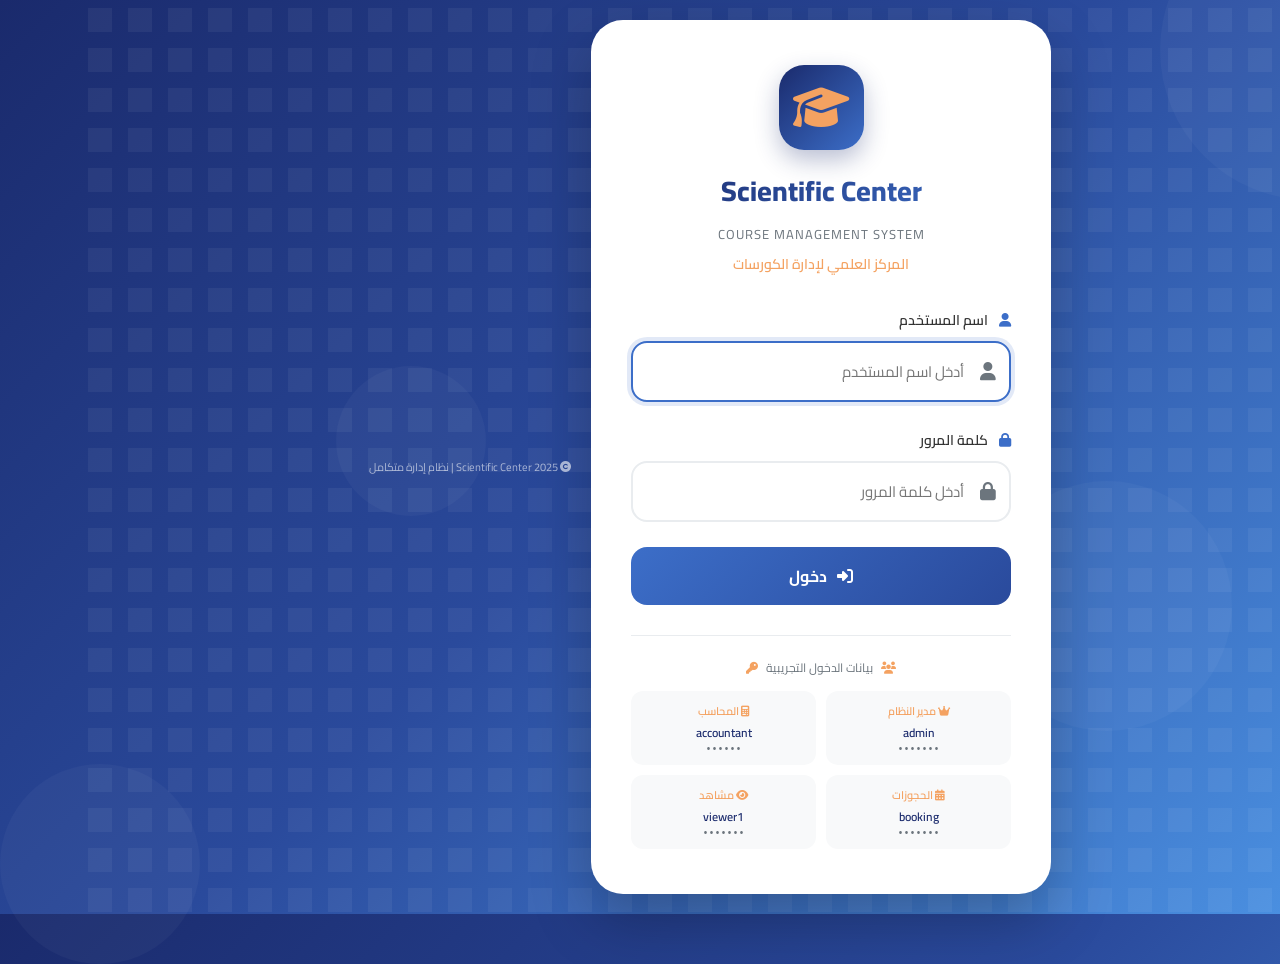
<file: groups.html>
<!DOCTYPE html>
<html lang="ar" dir="rtl">
<head>
    <meta charset="UTF-8">
    <meta name="viewport" content="width=device-width, initial-scale=1.0, user-scalable=no">
    <title>Scientific Center | الجروبات</title>
    
    <link rel="stylesheet" href="https://cdnjs.cloudflare.com/ajax/libs/font-awesome/6.4.0/css/all.min.css">
    <link href="https://fonts.googleapis.com/css2?family=Cairo:wght@300;400;500;600;700;800&family=Poppins:wght@300;400;500;600;700&display=swap" rel="stylesheet">
    <link rel="stylesheet" href="style.css"> <!-- Assuming style.css exists based on standard practices in this project -->
    
    <style>
        /* Shared Styles matching students.html / courses.html */
        * { margin: 0; padding: 0; box-sizing: border-box; }
        :root {
            --dark-blue: #1a2a6c; --medium-blue: #2a4a9c; --primary-blue: #3c6ec8;
            --light-blue: #4a8fe0; --gold: #f4a261; --gold-dark: #e76f51;
            --white: #ffffff; --light-gray: #f8f9fa; --gray: #6c757d;
            --dark: #1e2a3e; --danger: #e74c3c; --success: #2ecc71;
            --warning: #f39c12; --info: #3498db; --sidebar-width: 270px;
            --header-height: 65px;
        }
        body { font-family: 'Cairo', 'Poppins', sans-serif; background: var(--light-gray); overflow-x: hidden; }
        
        .app-container { display: flex; min-height: 100vh; }
        
        /* Sidebar styling */
        .sidebar { width: var(--sidebar-width); background: linear-gradient(180deg, var(--dark-blue) 0%, var(--medium-blue) 100%); color: white; position: fixed; height: 100vh; overflow-y: auto; transition: all 0.3s; z-index: 100; }
        .sidebar::-webkit-scrollbar { width: 5px; }
        .sidebar::-webkit-scrollbar-track { background: rgba(255,255,255,0.1); }
        .sidebar::-webkit-scrollbar-thumb { background: var(--gold); border-radius: 10px; }
        .sidebar-logo { padding: 20px; text-align: center; border-bottom: 1px solid rgba(255,255,255,0.1); margin-bottom: 20px; }
        .sidebar-logo .logo-icon { width: 55px; height: 55px; background: rgba(255,255,255,0.15); border-radius: 18px; display: flex; align-items: center; justify-content: center; margin: 0 auto 12px; }
        .sidebar-logo .logo-icon i { font-size: 28px; color: var(--gold); }
        .sidebar-logo h3 { font-size: 18px; margin-bottom: 3px; }
        .sidebar-logo p { font-size: 10px; opacity: 0.7; letter-spacing: 1px; }
        .user-info { padding: 15px 20px; background: rgba(255,255,255,0.08); margin: 15px; border-radius: 16px; text-align: center; }
        .user-avatar { width: 50px; height: 50px; background: var(--gold); border-radius: 50%; display: flex; align-items: center; justify-content: center; margin: 0 auto 10px; }
        .user-avatar i { font-size: 24px; color: var(--dark-blue); }
        .user-name { font-weight: 700; font-size: 14px; }
        .user-role { font-size: 11px; color: var(--gold); margin-top: 5px; }
        .nav-menu { list-style: none; padding: 0 15px; }
        .nav-item { margin-bottom: 5px; }
        .nav-link { display: flex; align-items: center; gap: 12px; padding: 12px 16px; color: rgba(255,255,255,0.85); text-decoration: none; border-radius: 12px; transition: all 0.3s; font-size: 14px; }
        .nav-link:hover { background: rgba(255,255,255,0.1); color: white; }
        .nav-link.active { background: var(--gold); color: var(--dark-blue); font-weight: 600; }
        .nav-link i { width: 22px; text-align: center; font-size: 16px; }

        /* Main Content */
        .main-content { flex: 1; margin-right: var(--sidebar-width); min-height: 100vh; }
        .top-header { background: var(--white); padding: 0 25px; height: var(--header-height); display: flex; align-items: center; justify-content: space-between; box-shadow: 0 2px 10px rgba(0,0,0,0.05); position: sticky; top: 0; z-index: 99; }
        .page-title h2 { font-size: 20px; font-weight: 700; color: var(--dark-blue); }
        .page-title p { font-size: 12px; color: var(--gray); margin-top: 2px; }
        .header-actions { display: flex; align-items: center; gap: 20px; }
        .logout-btn { background: none; border: none; color: var(--danger); cursor: pointer; font-size: 14px; padding: 8px 15px; border-radius: 10px; transition: all 0.3s; display: flex; align-items: center; gap: 8px; }
        .logout-btn:hover { background: #fdecea; }
        .menu-toggle { display: none; background: none; border: none; font-size: 22px; color: var(--dark-blue); cursor: pointer; }
        .content-area { padding: 25px; }

        /* Toolbar and Filters */
        .toolbar { display: flex; justify-content: space-between; align-items: center; flex-wrap: wrap; gap: 15px; margin-bottom: 25px; }
        .search-box { display: flex; gap: 10px; flex: 1; max-width: 400px; }
        .search-box input { flex: 1; padding: 12px 16px; border: 2px solid #e9ecef; border-radius: 14px; font-family: inherit; font-size: 14px; transition: all 0.3s; }
        .search-box input:focus { outline: none; border-color: var(--primary-blue); }
        .search-box button { padding: 12px 20px; background: var(--primary-blue); color: white; border: none; border-radius: 14px; cursor: pointer; transition: all 0.3s; }
        .search-box button:hover { background: var(--medium-blue); }
        .btn-add { padding: 12px 24px; background: linear-gradient(135deg, var(--success), #27ae60); color: white; border: none; border-radius: 14px; cursor: pointer; font-weight: 600; display: flex; align-items: center; gap: 8px; transition: all 0.3s; }
        .btn-add:hover { transform: translateY(-2px); box-shadow: 0 5px 15px rgba(46,204,113,0.3); }

        .filters { display: flex; flex-wrap: wrap; gap: 15px; margin-bottom: 25px; background: var(--white); padding: 15px 20px; border-radius: 16px; }
        .filter-group { display: flex; align-items: center; gap: 10px; }
        .filter-group label { font-size: 13px; color: var(--gray); }
        .filter-group select { padding: 8px 12px; border: 2px solid #e9ecef; border-radius: 10px; font-family: inherit; background: white; }

        /* Tables */
        .table-container { background: var(--white); border-radius: 20px; overflow-x: auto; box-shadow: 0 2px 8px rgba(0,0,0,0.05); }
        .data-table { width: 100%; border-collapse: collapse; min-width: 800px; }
        .data-table th { text-align: right; padding: 16px; background: var(--dark-blue); color: white; font-weight: 600; font-size: 13px; }
        .data-table td { padding: 14px 16px; border-bottom: 1px solid #e9ecef; font-size: 13px; }
        .data-table tr:hover { background: var(--light-gray); }
        
        .action-buttons { display: flex; gap: 8px; }
        .btn-icon { padding: 6px 12px; border: none; border-radius: 8px; cursor: pointer; font-size: 12px; transition: all 0.2s; }
        .btn-edit { background: var(--info); color: white; }
        .btn-delete { background: var(--danger); color: white; }

        /* Modals */
        .modal { display: none; position: fixed; top: 0; left: 0; width: 100%; height: 100%; background: rgba(0,0,0,0.5); z-index: 1000; align-items: center; justify-content: center; }
        .modal.show { display: flex; }
        .modal-content { background: var(--white); border-radius: 24px; width: 90%; max-width: 600px; max-height: 85vh; overflow-y: auto; animation: slideUp 0.3s ease; }
        @keyframes slideUp { from { opacity: 0; transform: translateY(30px); } to { opacity: 1; transform: translateY(0); } }
        .modal-header { padding: 20px; border-bottom: 1px solid #e9ecef; display: flex; justify-content: space-between; align-items: center; }
        .modal-header h3 { color: var(--dark-blue); }
        .close-modal { background: none; border: none; font-size: 24px; cursor: pointer; color: var(--gray); }
        .modal-body { padding: 20px; }
        .form-row { display: grid; grid-template-columns: repeat(2, 1fr); gap: 15px; margin-bottom: 15px; }
        .form-group { margin-bottom: 15px; }
        .form-group label { display: block; margin-bottom: 8px; font-weight: 600; font-size: 13px; color: var(--dark); }
        .form-group input, .form-group select { width: 100%; padding: 10px 12px; border: 2px solid #e9ecef; border-radius: 10px; font-family: inherit; font-size: 14px; transition: all 0.3s; }
        .form-group input:focus, .form-group select:focus { outline: none; border-color: var(--primary-blue); }
        .modal-footer { padding: 20px; border-top: 1px solid #e9ecef; display: flex; justify-content: flex-end; gap: 10px; }
        .btn-save { padding: 10px 24px; background: var(--success); color: white; border: none; border-radius: 10px; cursor: pointer; }
        .btn-cancel { padding: 10px 24px; background: var(--gray); color: white; border: none; border-radius: 10px; cursor: pointer; }

        /* Loading & Toasts */
        .loading-overlay { position: fixed; top: 0; left: 0; right: 0; bottom: 0; background: rgba(255,255,255,0.9); display: flex; align-items: center; justify-content: center; z-index: 2000; display: none; }
        .loading-overlay.show { display: flex; }
        .loading-spinner { width: 50px; height: 50px; border: 4px solid #e9ecef; border-top-color: var(--primary-blue); border-radius: 50%; animation: spin 0.8s linear infinite; }
        @keyframes spin { to { transform: rotate(360deg); } }
        
        .toast-container { position: fixed; top: 20px; left: 20px; z-index: 9999; display: flex; flex-direction: column; gap: 10px; }
        .toast { padding: 14px 24px; border-radius: 14px; color: white; font-size: 14px; font-weight: 600; display: flex; align-items: center; gap: 10px; animation: toastIn 0.3s ease, toastOut 0.3s ease 3.7s forwards; box-shadow: 0 8px 25px rgba(0,0,0,0.15); }
        .toast-success { background: linear-gradient(135deg, #2ecc71, #27ae60); }
        .toast-error { background: linear-gradient(135deg, #e74c3c, #c0392b); }
        @keyframes toastIn { from { opacity: 0; transform: translateX(-30px); } to { opacity: 1; transform: translateX(0); } }
        @keyframes toastOut { from { opacity: 1; } to { opacity: 0; transform: translateX(-30px); } }
        
        @media (max-width: 768px) {
            .sidebar { transform: translateX(-100%); position: fixed; z-index: 1000; }
            .sidebar.open { transform: translateX(0); }
            .main-content { margin-right: 0; }
            .menu-toggle { display: block; }
            .form-row { grid-template-columns: 1fr; }
        }
    </style>
</head>
<body>
<div class="toast-container" id="toastContainer"></div>

<div class="loading-overlay" id="loadingOverlay">
    <div class="loading-spinner"></div>
</div>

<div class="app-container">
    <!-- Sidebar -->
    <aside class="sidebar" id="sidebar">
        <div class="sidebar-logo">
            <div class="logo-icon">
                <i class="fas fa-graduation-cap"></i>
            </div>
            <h3>Scientific Center</h3>
            <p>نظام إدارة الكورسات</p>
        </div>

        <div class="user-info" id="userInfo">
            <div class="user-avatar">
                <i class="fas fa-user"></i>
            </div>
            <div class="user-name" id="userName">المستخدم</div>
            <div class="user-role" id="userRole">مدير النظام</div>
        </div>

        <ul class="nav-menu">
            <li class="nav-item">
                <a href="dashboard.html" class="nav-link">
                    <i class="fas fa-tachometer-alt"></i>
                    <span>الرئيسية</span>
                </a>
            </li>
            <li class="nav-item">
                <a href="students.html" class="nav-link">
                    <i class="fas fa-users"></i>
                    <span>الطلاب</span>
                </a>
            </li>
            <li class="nav-item">
                <a href="trainers.html" class="nav-link">
                    <i class="fas fa-chalkboard-user"></i>
                    <span>المدربين</span>
                </a>
            </li>
            <li class="nav-item">
                <a href="schedule.html" class="nav-link">
                    <i class="fas fa-calendar-alt"></i>
                    <span>الجدول</span>
                </a>
            </li>
            <li class="nav-item">
                <a href="payments.html" class="nav-link">
                    <i class="fas fa-money-bill-wave"></i>
                    <span>المدفوعات</span>
                </a>
            </li>
            <li class="nav-item">
                <a href="groups.html" class="nav-link active">
                    <i class="fas fa-layer-group"></i>
                    <span>الجروبات</span>
                </a>
            </li>
            <li class="nav-item">
                <a href="reports.html" class="nav-link">
                    <i class="fas fa-chart-line"></i>
                    <span>التقارير</span>
                </a>
            </li>
            <li class="nav-item">
                <a href="settings.html" class="nav-link">
                    <i class="fas fa-cog"></i>
                    <span>الإعدادات</span>
                </a>
            </li>
        </ul>
    </aside>

    <!-- Main Content -->
    <main class="main-content">
        <header class="top-header">
            <button class="menu-toggle" id="menuToggle">
                <i class="fas fa-bars"></i>
            </button>
            <div class="page-title">
                <h2>إدارة الجروبات</h2>
                <p>إضافة وتعديل الجروبات (المجموعات)</p>
            </div>
            <div class="header-actions">
                <button class="logout-btn" id="logoutBtn">
                    <i class="fas fa-sign-out-alt"></i>
                    <span>خروج</span>
                </button>
            </div>
        </header>

        <div class="content-area">
            <!-- Toolbar -->
            <div class="toolbar">
                <div class="search-box">
                    <input type="text" id="searchInput" placeholder="بحث باسم الجروب...">
                    <button id="searchBtn"><i class="fas fa-search"></i> بحث</button>
                </div>
                <button class="btn-add" id="addGroupBtn">
                    <i class="fas fa-plus"></i>
                    <span>إضافة جروب جديد</span>
                </button>
            </div>

            <!-- Filters -->
            <div class="filters">
                <div class="filter-group">
                    <label><i class="fas fa-building"></i> القسم:</label>
                    <select id="deptFilter"><option value="all">الكل</option></select>
                </div>
                <!-- Removed level filter -->
                <div class="filter-group">
                    <label><i class="fas fa-book"></i> البرنامج (الكورس):</label>
                    <select id="programFilter"><option value="all">الكل</option></select>
                </div>
            </div>

            <!-- Groups Table -->
            <div class="table-container">
                <table class="data-table">
                    <thead>
                        <tr>
                            <th>ID</th>
                            <th>الجروب</th>
                            <th>القسم</th>
                            <th>المستوى</th>
                            <th>البرنامج (الكورس)</th>
                            <th>المدرب</th>
                            <th>السعة</th>
                            <th>الحالة</th>
                            <th>الإجراءات</th>
                        </tr>
                    </thead>
                    <tbody id="groupsTableBody">
                        <tr>
                            <td colspan="9" style="text-align: center;">جاري التحميل...</td>
                        </tr>
                    </tbody>
                </table>
            </div>
        </div>
    </main>
</div>

<!-- Add/Edit Group Modal -->
<div class="modal" id="groupModal">
    <div class="modal-content">
        <div class="modal-header">
            <h3 id="modalTitle">إضافة جروب جديد</h3>
            <button class="close-modal" id="closeModal">&times;</button>
        </div>
        <div class="modal-body">
            <form id="groupForm">
                <input type="hidden" id="groupId" value="">
                
                <div class="form-row">
                    <div class="form-group">
                        <label>القسم *</label>
                        <select id="formDept" required>
                            <option value="">اختر القسم</option>
                        </select>
                    </div>
                    <!-- Removed level form field -->
                </div>

                <div class="form-row">
                    <div class="form-group">
                        <label>البرنامج (الكورس) *</label>
                        <select id="formProgram" required>
                            <option value="">اختر البرنامج</option>
                        </select>
                    </div>
                    <div class="form-group">
                        <label>اسم الجروب *</label>
                        <input type="text" id="formGroupName" required placeholder="مثال: AI-L2-G1">
                    </div>
                </div>

                <div class="form-row">
                    <div class="form-group">
                        <label>المدرب (اختياري)</label>
                        <select id="formTrainer">
                            <option value="">بدون مدرب</option>
                        </select>
                    </div>
                    <div class="form-group">
                        <label>سعة الجروب (اختياري)</label>
                        <input type="number" id="formCapacity" placeholder="مثال: 20">
                    </div>
                </div>
                
                <div class="form-row">
                    <div class="form-group">
                        <label>الحالة</label>
                        <select id="formStatus">
                            <option value="Active">نشط</option>
                            <option value="Inactive">غير نشط</option>
                        </select>
                    </div>
                    <div class="form-group">
                        <label>تاريخ البدء</label>
                        <input type="date" id="formStartDate">
                    </div>
                </div>

            </form>
        </div>
        <div class="modal-footer">
            <button class="btn-cancel" id="cancelModal">إلغاء</button>
            <button class="btn-save" id="saveGroupBtn">حفظ</button>
        </div>
    </div>
</div>

<script>
    const SCRIPT_URL = 'https://script.google.com/macros/s/AKfycbwIqJ0hC7xzs4I6--ocDyCHkwxwmVUk-Y0eOwYsTUCiP39MH2oetro_9ssGTniJOztRjw/exec';
    
    let currentUser = null;
    let allGroups = [];
    let allDepartments = [];
    let allCourses = [];
    let allTrainers = [];

    // Toast Notification
    function showToast(message, type = 'info') {
        const container = document.getElementById('toastContainer');
        const toast = document.createElement('div');
        toast.className = `toast toast-${type}`;
        toast.innerHTML = `<span>${message}</span>`;
        container.appendChild(toast);
        setTimeout(() => toast.remove(), 4000);
    }

    // Centralized API Call
    async function apiCall(action, data = {}) {
        try {
            const response = await fetch(SCRIPT_URL, {
                method: 'POST',
                headers: { 'Content-Type': 'text/plain;charset=utf-8' },
                body: JSON.stringify({ action, ...data })
            });
            const result = await response.json();
            if (result.success === false) {
                throw new Error(result.message || 'حدث خطأ غير معروف');
            }
            return result.data !== undefined ? result.data : result;
        } catch (error) {
            showToast(error.message || 'حدث خطأ في الاتصال بالخادم', 'error');
            throw error;
        }
    }

    document.addEventListener('DOMContentLoaded', function() {
        const userStr = sessionStorage.getItem('loggedInUser');
        if (!userStr) { window.location.href = 'index.html'; return; }
        try { currentUser = JSON.parse(userStr); } catch(e) { window.location.href = 'index.html'; return; }
        
        document.getElementById('userName').textContent = currentUser.fullName || currentUser.username;
        const roleNames = {1: 'مدير النظام', 2: 'محاسب'};
        document.getElementById('userRole').textContent = roleNames[currentUser.roleId] || 'مستخدم';
        
        setupEventListeners();
        loadData();
    });

    function setupEventListeners() {
        document.getElementById('menuToggle').addEventListener('click', () => document.getElementById('sidebar').classList.toggle('open'));
        document.getElementById('logoutBtn').addEventListener('click', () => { sessionStorage.removeItem('loggedInUser'); window.location.href = 'index.html'; });
        
        document.getElementById('searchBtn').addEventListener('click', () => filterAndRender());
        document.getElementById('searchInput').addEventListener('keyup', () => filterAndRender());
        
        document.getElementById('deptFilter').addEventListener('change', () => { populateFilterDropdowns(); filterAndRender(); });
        document.getElementById('programFilter').addEventListener('change', () => filterAndRender());
        
        // Modal Events
        document.getElementById('addGroupBtn').addEventListener('click', openAddModal);
        document.getElementById('closeModal').addEventListener('click', closeModal);
        document.getElementById('cancelModal').addEventListener('click', closeModal);
        document.getElementById('saveGroupBtn').addEventListener('click', saveGroup);
        
        // Form Cascading
        document.getElementById('formDept').addEventListener('change', () => populateFormDropdowns());
    }

    async function loadData() {
        showLoading(true);
        try {
            const [gRes, dRes, cRes, tRes] = await Promise.all([
                apiCall('getAllGroups'),
                apiCall('getAllDepartments'),
                apiCall('getAllCourses'),
                apiCall('getAllTrainers')
            ]);
            allGroups = gRes || [];
            allDepartments = dRes || [];
            allCourses = cRes || [];
            allTrainers = tRes || [];
            
            populateBaseDropdowns();
            populateFilterDropdowns();
            filterAndRender();
        } catch (error) { console.error(error); }
        showLoading(false);
    }
    
    function populateBaseDropdowns() {
        // Filters
        const deptFilter = document.getElementById('deptFilter');
        const formDept = document.getElementById('formDept');
        
        let deptHtmlFilter = '<option value="all">الكل</option>';
        let deptHtmlForm = '<option value="">اختر القسم</option>';
        
        allDepartments.forEach(d => {
            deptHtmlFilter += `<option value="${d.id}">${d.name}</option>`;
            deptHtmlForm += `<option value="${d.id}">${d.name}</option>`;
        });
        
        deptFilter.innerHTML = deptHtmlFilter;
        formDept.innerHTML = deptHtmlForm;
        
        // Form Trainers
        const formTrainer = document.getElementById('formTrainer');
        let trainerHtml = '<option value="">بدون مدرب</option>';
        allTrainers.forEach(t => trainerHtml += `<option value="${t.id}">${t.name}</option>`);
        formTrainer.innerHTML = trainerHtml;
    }

    function populateFilterDropdowns() {
        const deptId = document.getElementById('deptFilter').value;
        const programFilter = document.getElementById('programFilter');
        
        // Program logic: Filter courses by department
        let filteredCourses = allCourses;
        if (deptId !== 'all') {
            filteredCourses = filteredCourses.filter(c => c.deptId == deptId);
        }
        
        let programHtml = '<option value="all">الكل</option>';
        filteredCourses.forEach(c => programHtml += `<option value="${c.id}">${c.courseName || c.name}</option>`);
        programFilter.innerHTML = programHtml;
    }
    
    function populateFormDropdowns() {
        const deptId = document.getElementById('formDept').value;
        const formProgram = document.getElementById('formProgram');
        
        let filteredCourses = allCourses;
        if (deptId) {
            filteredCourses = filteredCourses.filter(c => c.deptId == deptId);
        }
        
        let programHtml = '<option value="">اختر البرنامج</option>';
        filteredCourses.forEach(c => programHtml += `<option value="${c.id}">${c.courseName || c.name}</option>`);
        programFilter.innerHTML = programHtml;
    }

    function filterAndRender() {
        const search = document.getElementById('searchInput').value.toLowerCase();
        const deptId = document.getElementById('deptFilter').value;
        const progId = document.getElementById('programFilter').value;
        
        let filtered = allGroups.filter(g => {
            const matchesSearch = g.name.toLowerCase().includes(search);
            const matchesDept = deptId === 'all' || g.deptId == deptId;
            const matchesProg = progId === 'all' || g.courseId == progId;
            return matchesSearch && matchesDept && matchesProg;
        });
        
        const tbody = document.getElementById('groupsTableBody');
        if (filtered.length === 0) {
            tbody.innerHTML = '<tr><td colspan="8" style="text-align: center;">لا توجد بيانات</td></tr>';
            return;
        }
        
        tbody.innerHTML = filtered.map(g => {
            const dept = allDepartments.find(d => d.id == g.deptId) || {};
            const course = allCourses.find(c => c.id == g.courseId) || {};
            const trainer = allTrainers.find(t => t.id == g.trainerId) || {};
            const statusBadge = g.status === 'Inactive' 
                ? '<span style="color:var(--danger);font-weight:bold;">غير نشط</span>' 
                : '<span style="color:var(--success);font-weight:bold;">نشط</span>';
                
            return `
                <tr>
                    <td>${g.id}</td>
                    <td><strong>${g.name}</strong></td>
                    <td>${dept.name || '-'}</td>
                    <td>${course.courseName || course.name || '-'}</td>
                    <td>${trainer.name || '-'}</td>
                    <td>${g.capacity || '-'}</td>
                    <td>${statusBadge}</td>
                    <td class="action-buttons">
                        <button class="btn-icon btn-edit" onclick="editGroup(${g.id})"><i class="fas fa-edit"></i></button>
                        <button class="btn-icon btn-delete" onclick="deleteGroup(${g.id})"><i class="fas fa-trash"></i></button>
                    </td>
                </tr>
            `;
        }).join('');
    }

    function openAddModal() {
        document.getElementById('modalTitle').textContent = 'إضافة جروب جديد';
        document.getElementById('groupForm').reset();
        document.getElementById('groupId').value = '';
        populateFormDropdowns();
        document.getElementById('groupModal').classList.add('show');
    }

    function editGroup(id) {
        const group = allGroups.find(g => g.id == id);
        if (!group) return;
        
        document.getElementById('modalTitle').textContent = 'تعديل الجروب';
        document.getElementById('groupId').value = group.id;
        document.getElementById('formDept').value = group.deptId || '';
        
        populateFormDropdowns(); // Populate courses based on department
        
        setTimeout(() => {
            document.getElementById('formProgram').value = group.courseId || '';
        }, 50);
        
        document.getElementById('formGroupName').value = group.name || '';
        document.getElementById('formTrainer').value = group.trainerId || '';
        document.getElementById('formCapacity').value = group.capacity || '';
        document.getElementById('formStatus').value = group.status || 'Active';
        
        if (group.startDate) {
            const date = new Date(group.startDate);
            if (!isNaN(date.getTime())) {
                document.getElementById('formStartDate').value = date.toISOString().split('T')[0];
            }
        }
        
        document.getElementById('groupModal').classList.add('show');
    }

    function closeModal() {
        document.getElementById('groupModal').classList.remove('show');
    }

    async function saveGroup() {
        const id = document.getElementById('groupId').value;
        const deptId = document.getElementById('formDept').value;
        const courseId = document.getElementById('formProgram').value;
        const name = document.getElementById('formGroupName').value;
        
        if (!deptId || !courseId || !name) {
            showToast('الرجاء تعبئة جميع الحقول المطلوبة', 'error');
            return;
        }
        
        const data = {
            id: id || null,
            deptId: parseInt(deptId, 10),
            level: parseInt(level, 10),
            courseId: parseInt(courseId, 10),
            name: name,
            trainerId: parseInt(document.getElementById('formTrainer').value, 10) || null,
            capacity: parseInt(document.getElementById('formCapacity').value, 10) || null,
            status: document.getElementById('formStatus').value,
            startDate: document.getElementById('formStartDate').value || new Date()
        };
        
        showLoading(true);
        try {
            await apiCall('saveGroup', { groupData: data });
            showToast('تم الحفظ بنجاح', 'success');
            closeModal();
            loadData();
        } catch (e) { }
        showLoading(false);
    }

    async function deleteGroup(id) {
        if (!confirm('هل أنت متأكد من حذف الجروب؟')) return;
        showLoading(true);
        try {
            await apiCall('deleteGroup', { groupId: id });
            showToast('تم الحذف بنجاح', 'success');
            loadData();
        } catch (e) { }
        showLoading(false);
    }

    function showLoading(show) {
        const overlay = document.getElementById('loadingOverlay');
        if (show) overlay.classList.add('show');
        else overlay.classList.remove('show');
    }
</script>
<script src="sidebar.js"></script>
</body>
</html>
</file>
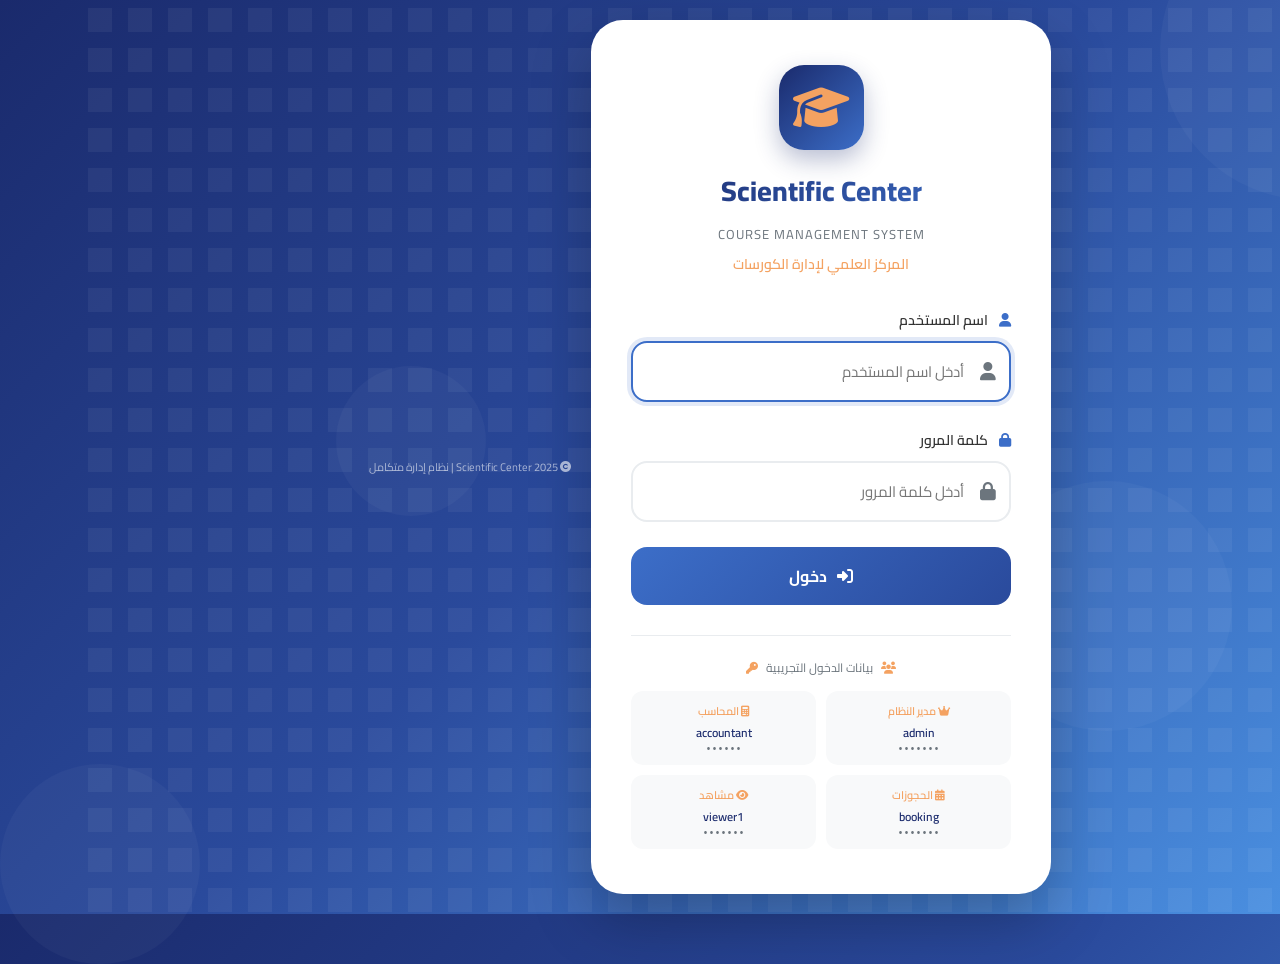
<file: roles.html>
<!DOCTYPE html>
<html lang="ar" dir="rtl">
<head>
    <meta charset="UTF-8">
    <meta name="viewport" content="width=device-width, initial-scale=1.0, user-scalable=no">
    <title>Scientific Center | الصلاحيات</title>
    
    <!-- Font Awesome Icons -->
    <link rel="stylesheet" href="https://cdnjs.cloudflare.com/ajax/libs/font-awesome/6.4.0/css/all.min.css">
    
    <!-- Google Fonts -->
    <link href="https://fonts.googleapis.com/css2?family=Cairo:wght@300;400;500;600;700;800&family=Poppins:wght@300;400;500;600;700&display=swap" rel="stylesheet">
    
    <style>
        * {
            margin: 0;
            padding: 0;
            box-sizing: border-box;
        }

        :root {
            --dark-blue: #1a2a6c;
            --medium-blue: #2a4a9c;
            --primary-blue: #3c6ec8;
            --light-blue: #4a8fe0;
            --gold: #f4a261;
            --gold-dark: #e76f51;
            --white: #ffffff;
            --light-gray: #f8f9fa;
            --gray: #6c757d;
            --dark: #1e2a3e;
            --danger: #e74c3c;
            --success: #2ecc71;
            --warning: #f39c12;
            --info: #3498db;
            --sidebar-width: 270px;
            --header-height: 65px;
        }

        body {
            font-family: 'Cairo', 'Poppins', sans-serif;
            background: var(--light-gray);
            overflow-x: hidden;
        }

        /* ========================================
           APP CONTAINER
           ======================================== */
        .app-container {
            display: flex;
            min-height: 100vh;
        }

        /* ========================================
           SIDEBAR (same as dashboard)
           ======================================== */
        .sidebar {
            width: var(--sidebar-width);
            background: linear-gradient(180deg, var(--dark-blue) 0%, var(--medium-blue) 100%);
            color: white;
            position: fixed;
            height: 100vh;
            overflow-y: auto;
            transition: all 0.3s;
            z-index: 100;
        }

        .sidebar::-webkit-scrollbar {
            width: 5px;
        }

        .sidebar::-webkit-scrollbar-track {
            background: rgba(255,255,255,0.1);
        }

        .sidebar::-webkit-scrollbar-thumb {
            background: var(--gold);
            border-radius: 10px;
        }

        .sidebar-logo {
            padding: 20px;
            text-align: center;
            border-bottom: 1px solid rgba(255,255,255,0.1);
            margin-bottom: 20px;
        }

        .sidebar-logo .logo-icon {
            width: 55px;
            height: 55px;
            background: rgba(255,255,255,0.15);
            border-radius: 18px;
            display: flex;
            align-items: center;
            justify-content: center;
            margin: 0 auto 12px;
        }

        .sidebar-logo .logo-icon i {
            font-size: 28px;
            color: var(--gold);
        }

        .sidebar-logo h3 {
            font-size: 18px;
            margin-bottom: 3px;
        }

        .sidebar-logo p {
            font-size: 10px;
            opacity: 0.7;
            letter-spacing: 1px;
        }

        .user-info {
            padding: 15px 20px;
            background: rgba(255,255,255,0.08);
            margin: 15px;
            border-radius: 16px;
            text-align: center;
        }

        .user-avatar {
            width: 50px;
            height: 50px;
            background: var(--gold);
            border-radius: 50%;
            display: flex;
            align-items: center;
            justify-content: center;
            margin: 0 auto 10px;
        }

        .user-avatar i {
            font-size: 24px;
            color: var(--dark-blue);
        }

        .user-name {
            font-weight: 700;
            font-size: 14px;
        }

        .user-role {
            font-size: 11px;
            color: var(--gold);
            margin-top: 5px;
        }

        .nav-menu {
            list-style: none;
            padding: 0 15px;
        }

        .nav-item {
            margin-bottom: 5px;
        }

        .nav-link {
            display: flex;
            align-items: center;
            gap: 12px;
            padding: 12px 16px;
            color: rgba(255,255,255,0.85);
            text-decoration: none;
            border-radius: 12px;
            transition: all 0.3s;
            font-size: 14px;
        }

        .nav-link:hover {
            background: rgba(255,255,255,0.1);
            color: white;
        }

        .nav-link.active {
            background: var(--gold);
            color: var(--dark-blue);
            font-weight: 600;
        }

        .nav-link i {
            width: 22px;
            text-align: center;
            font-size: 16px;
        }

        /* ========================================
           MAIN CONTENT
           ======================================== */
        .main-content {
            flex: 1;
            margin-right: var(--sidebar-width);
            min-height: 100vh;
        }

        .top-header {
            background: var(--white);
            padding: 0 25px;
            height: var(--header-height);
            display: flex;
            align-items: center;
            justify-content: space-between;
            box-shadow: 0 2px 10px rgba(0,0,0,0.05);
            position: sticky;
            top: 0;
            z-index: 99;
        }

        .page-title h2 {
            font-size: 20px;
            font-weight: 700;
            color: var(--dark-blue);
        }

        .page-title p {
            font-size: 12px;
            color: var(--gray);
            margin-top: 2px;
        }

        .header-actions {
            display: flex;
            align-items: center;
            gap: 20px;
        }

        .logout-btn {
            background: none;
            border: none;
            color: var(--danger);
            cursor: pointer;
            font-size: 14px;
            padding: 8px 15px;
            border-radius: 10px;
            transition: all 0.3s;
            display: flex;
            align-items: center;
            gap: 8px;
        }

        .logout-btn:hover {
            background: #fdecea;
        }

        .menu-toggle {
            display: none;
            background: none;
            border: none;
            font-size: 22px;
            color: var(--dark-blue);
            cursor: pointer;
        }

        .content-area {
            padding: 25px;
        }

        /* ========================================
           TOOLBAR
           ======================================== */
        .toolbar {
            display: flex;
            justify-content: space-between;
            align-items: center;
            flex-wrap: wrap;
            gap: 15px;
            margin-bottom: 25px;
        }

        .search-box {
            display: flex;
            gap: 10px;
            flex: 1;
            max-width: 400px;
        }

        .search-box input {
            flex: 1;
            padding: 12px 16px;
            border: 2px solid #e9ecef;
            border-radius: 14px;
            font-family: inherit;
            font-size: 14px;
            transition: all 0.3s;
        }

        .search-box input:focus {
            outline: none;
            border-color: var(--primary-blue);
        }

        .search-box button {
            padding: 12px 20px;
            background: var(--primary-blue);
            color: white;
            border: none;
            border-radius: 14px;
            cursor: pointer;
            transition: all 0.3s;
        }

        .search-box button:hover {
            background: var(--medium-blue);
        }

        .btn-add {
            padding: 12px 24px;
            background: linear-gradient(135deg, var(--success), #27ae60);
            color: white;
            border: none;
            border-radius: 14px;
            cursor: pointer;
            font-weight: 600;
            display: flex;
            align-items: center;
            gap: 8px;
            transition: all 0.3s;
        }

        .btn-add:hover {
            transform: translateY(-2px);
            box-shadow: 0 5px 15px rgba(46,204,113,0.3);
        }

        /* ========================================
           FILTERS
           ======================================== */
        .filters {
            display: flex;
            flex-wrap: wrap;
            gap: 15px;
            margin-bottom: 25px;
            background: var(--white);
            padding: 15px 20px;
            border-radius: 16px;
        }

        .filter-group {
            display: flex;
            align-items: center;
            gap: 10px;
        }

        .filter-group label {
            font-size: 13px;
            color: var(--gray);
        }

        .filter-group select {
            padding: 8px 12px;
            border: 2px solid #e9ecef;
            border-radius: 10px;
            font-family: inherit;
            background: white;
        }

        /* ========================================
           userS TABLE
           ======================================== */
        .roles-table-container {
            background: var(--white);
            border-radius: 20px;
            overflow-x: auto;
            box-shadow: 0 2px 8px rgba(0,0,0,0.05);
        }

        .roles-table {
            width: 100%;
            border-collapse: collapse;
            min-width: 800px;
        }

        .roles-table th {
            text-align: right;
            padding: 16px;
            background: var(--dark-blue);
            color: white;
            font-weight: 600;
            font-size: 13px;
        }

        .roles-table td {
            padding: 14px 16px;
            border-bottom: 1px solid #e9ecef;
            font-size: 13px;
        }

        .roles-table tr:hover {
            background: var(--light-gray);
        }

        .action-buttons {
            display: flex;
            gap: 8px;
        }

        .btn-icon {
            padding: 6px 12px;
            border: none;
            border-radius: 8px;
            cursor: pointer;
            font-size: 12px;
            transition: all 0.2s;
        }

        .btn-edit {
            background: var(--info);
            color: white;
        }

        .btn-delete {
            background: var(--danger);
            color: white;
        }

        .btn-view {
            background: var(--gold);
            color: var(--dark-blue);
        }

        /* ========================================
           MODAL
           ======================================== */
        .modal {
            display: none;
            position: fixed;
            top: 0;
            left: 0;
            width: 100%;
            height: 100%;
            background: rgba(0,0,0,0.5);
            z-index: 1000;
            align-items: center;
            justify-content: center;
        }

        .modal.show {
            display: flex;
        }

        .modal-content {
            background: var(--white);
            border-radius: 24px;
            width: 90%;
            max-width: 600px;
            max-height: 85vh;
            overflow-y: auto;
            animation: slideUp 0.3s ease;
        }

        @keyframes slideUp {
            from {
                opacity: 0;
                transform: translateY(30px);
            }
            to {
                opacity: 1;
                transform: translateY(0);
            }
        }

        .modal-header {
            padding: 20px;
            border-bottom: 1px solid #e9ecef;
            display: flex;
            justify-content: space-between;
            align-items: center;
        }

        .modal-header h3 {
            color: var(--dark-blue);
        }

        .close-modal {
            background: none;
            border: none;
            font-size: 24px;
            cursor: pointer;
            color: var(--gray);
        }

        .modal-body {
            padding: 20px;
        }

        .form-row {
            display: grid;
            grid-template-columns: repeat(2, 1fr);
            gap: 15px;
            margin-bottom: 15px;
        }

        .form-group {
            margin-bottom: 15px;
        }

        .form-group label {
            display: block;
            margin-bottom: 8px;
            font-weight: 600;
            font-size: 13px;
            color: var(--dark);
        }

        .form-group input, .form-group select {
            width: 100%;
            padding: 10px 12px;
            border: 2px solid #e9ecef;
            border-radius: 10px;
            font-family: inherit;
            font-size: 14px;
            transition: all 0.3s;
        }

        .form-group input:focus, .form-group select:focus {
            outline: none;
            border-color: var(--primary-blue);
        }

        .modal-footer {
            padding: 20px;
            border-top: 1px solid #e9ecef;
            display: flex;
            justify-content: flex-end;
            gap: 10px;
        }

        .btn-save {
            padding: 10px 24px;
            background: var(--success);
            color: white;
            border: none;
            border-radius: 10px;
            cursor: pointer;
        }

        .btn-cancel {
            padding: 10px 24px;
            background: var(--gray);
            color: white;
            border: none;
            border-radius: 10px;
            cursor: pointer;
        }

        /* ========================================
           PAGINATION
           ======================================== */
        .pagination {
            display: flex;
            justify-content: center;
            gap: 8px;
            margin-top: 20px;
            padding: 15px;
        }

        .pagination button {
            padding: 8px 14px;
            border: 2px solid #e9ecef;
            background: white;
            border-radius: 8px;
            cursor: pointer;
            transition: all 0.2s;
        }

        .pagination button.active {
            background: var(--primary-blue);
            color: white;
            border-color: var(--primary-blue);
        }

        .pagination button:hover:not(.active) {
            background: var(--light-gray);
        }

        /* ========================================
           LOADING & EMPTY STATES
           ======================================== */
        .loading-overlay {
            position: fixed;
            top: 0;
            left: 0;
            right: 0;
            bottom: 0;
            background: rgba(255,255,255,0.9);
            display: flex;
            align-items: center;
            justify-content: center;
            z-index: 2000;
            display: none;
        }

        .loading-overlay.show {
            display: flex;
        }

        .loading-spinner {
            width: 50px;
            height: 50px;
            border: 4px solid #e9ecef;
            border-top-color: var(--primary-blue);
            border-radius: 50%;
            animation: spin 0.8s linear infinite;
        }

        @keyframes spin {
            to { transform: rotate(360deg); }
        }

        /* Toast Notifications */
        .toast-container {
            position: fixed;
            top: 20px;
            left: 20px;
            z-index: 9999;
            display: flex;
            flex-direction: column;
            gap: 10px;
        }
        .toast {
            padding: 14px 24px;
            border-radius: 14px;
            color: white;
            font-size: 14px;
            font-weight: 600;
            display: flex;
            align-items: center;
            gap: 10px;
            animation: toastIn 0.3s ease, toastOut 0.3s ease 3.7s forwards;
            box-shadow: 0 8px 25px rgba(0,0,0,0.15);
            max-width: 400px;
            font-family: inherit;
        }
        .toast-success { background: linear-gradient(135deg, #2ecc71, #27ae60); }
        .toast-error { background: linear-gradient(135deg, #e74c3c, #c0392b); }
        .toast-warning { background: linear-gradient(135deg, #f39c12, #e67e22); }
        .toast-info { background: linear-gradient(135deg, #3498db, #2980b9); }
        @keyframes toastIn { from { opacity: 0; transform: translateX(-30px); } to { opacity: 1; transform: translateX(0); } }
        @keyframes toastOut { from { opacity: 1; } to { opacity: 0; transform: translateX(-30px); } }

        .empty-state {
            text-align: center;
            padding: 50px;
            color: var(--gray);
        }

        /* ========================================
           RESPONSIVE
           ======================================== */
        @media (max-width: 768px) {
            .sidebar {
                transform: translateX(-100%);
                position: fixed;
                z-index: 1000;
            }
            
            .sidebar.open {
                transform: translateX(0);
            }
            
            .main-content {
                margin-right: 0;
            }
            
            .menu-toggle {
                display: block;
            }
            
            .toolbar {
                flex-direction: column;
                align-items: stretch;
            }
            
            .search-box {
                max-width: 100%;
            }
            
            .form-row {
                grid-template-columns: 1fr;
            }
            
            .content-area {
                padding: 15px;
            }
        }
    </style>
</head>
<body>
<div class="toast-container" id="toastContainer"></div>

<div class="loading-overlay" id="loadingOverlay">
    <div class="loading-spinner"></div>
</div>

<div class="app-container">
    <!-- Sidebar -->
    <aside class="sidebar" id="sidebar">
        <div class="sidebar-logo">
            <div class="logo-icon">
                <i class="fas fa-graduation-cap"></i>
            </div>
            <h3>Scientific Center</h3>
            <p>نظام إدارة الكورسات</p>
        </div>

        <div class="user-info" id="userInfo">
            <div class="user-avatar">
                <i class="fas fa-user"></i>
            </div>
            <div class="user-name" id="userName">أحمد منصور</div>
            <div class="user-role" id="userRole">مدير النظام</div>
        </div>

        <ul class="nav-menu">
            <li class="nav-item">
                <a href="dashboard.html" class="nav-link">
                    <i class="fas fa-tachometer-alt"></i>
                    <span>الرئيسية</span>
                </a>
            </li>
            <li class="nav-item">
                <a href="students.html" class="nav-link">
                    <i class="fas fa-users"></i>
                    <span>الطلاب</span>
                </a>
            </li>
            <li class="nav-item">
                <a href="trainers.html" class="nav-link">
                    <i class="fas fa-chalkboard-user"></i>
                    <span>المدربين</span>
                </a>
            </li>
            <li class="nav-item">
                <a href="schedule.html" class="nav-link">
                    <i class="fas fa-calendar-alt"></i>
                    <span>الجدول</span>
                </a>
            </li>
            <li class="nav-item">
                <a href="payments.html" class="nav-link">
                    <i class="fas fa-money-bill-wave"></i>
                    <span>المدفوعات</span>
                </a>
            </li>
            <li class="nav-item">
                <a href="reports.html" class="nav-link">
                    <i class="fas fa-chart-line"></i>
                    <span>التقارير</span>
                </a>
            </li>
            <li class="nav-item">
                <a href="settings.html" class="nav-link active">
                    <i class="fas fa-cog"></i>
                    <span>الإعدادات</span>
                </a>
            </li>
        </ul>
    </aside>

    <!-- Main Content -->
    <main class="main-content">
        <header class="top-header">
            <button class="menu-toggle" id="menuToggle">
                <i class="fas fa-bars"></i>
            </button>
            <div class="page-title">
                <h2>إدارة الصلاحيات</h2>
                <p>إضافة وتعديل الصلاحيات</p>
            </div>
            <div class="header-actions">
                <button class="logout-btn" id="logoutBtn">
                    <i class="fas fa-sign-out-alt"></i>
                    <span>خروج</span>
                </button>
            </div>
        </header>

        <div class="content-area">
            <!-- Toolbar -->
            <div class="toolbar">
                <div class="search-box">
                    <input type="text" id="searchInput" placeholder="بحث باسم الصلاحية...">
                    <button id="searchBtn"><i class="fas fa-search"></i> بحث</button>
                </div>
                <button class="btn-add" id="addRoleBtn">
                    <i class="fas fa-plus"></i>
                    <span>إضافة صلاحية جديدة</span>
                </button>
            </div>

            <!-- users Table -->
            <div class="users-table-container">
                <table class="users-table">
                    <thead>
                        <tr>
                            <th>ID</th>
                            <th>اسم الصلاحية</th>
                            <th>الوصف</th>
                            <th>القاعات المسموحة</th>
                            <th>الإجراءات</th>
                        </tr>
                    </thead>
                    <tbody id="rolesTableBody">
                        <tr>
                            <td colspan="5" style="text-align: center;">جاري التحميل...</td>
                        </tr>
                    </tbody>
                </table>
            </div>

            <!-- Pagination -->
            <div class="pagination" id="pagination"></div>
        </div>
    </main>
</div>

<!-- Add/Edit user Modal -->
<div class="modal" id="roleModal">
    <div class="modal-content" style="max-width: 800px;">
        <div class="modal-header">
            <h3 id="modalTitle">إضافة صلاحية جديدة</h3>
            <button class="close-modal" id="closeModal">&times;</button>
        </div>
        <div class="modal-body">
            <form id="roleForm">
                <input type="hidden" id="userId" value="">
                <div class="form-row">
                    <div class="form-group">
                        <label>اسم الصلاحية *</label>
                        <input type="text" id="roleName" required placeholder="أدخل اسم الصلاحية">
                    </div>
                    <div class="form-group">
                        <label>الوصف</label>
                        <input type="text" id="roleDesc" placeholder="وصف الصلاحية">
                    </div>
                </div>
                <div class="form-group" style="margin-bottom: 20px;">
                    <label style="border-bottom: 1px solid #eee; padding-bottom: 5px; margin-bottom: 10px;">الأدوار (القاعات) المسموح بها</label>
                    <div id="floorsCheckboxes" style="display:flex; gap:15px; flex-wrap:wrap; padding: 10px; background: #f8f9fa; border-radius: 8px;"></div>
                </div>
                <div class="form-group">
                    <label style="border-bottom: 1px solid #eee; padding-bottom: 5px; margin-bottom: 10px;">صلاحيات الصفحات</label>
                    <div style="background: #f8f9fa; border-radius: 8px; padding: 10px; max-height: 300px; overflow-y: auto;">
                        <table class="users-table" style="min-width:100%; font-size:13px; background: white;">
                            <thead>
                                <tr>
                                    <th>الصفحة / النظام</th>
                                    <th>عرض (View)</th>
                                    <th>تعديل (Edit)</th>
                                </tr>
                            </thead>
                            <tbody id="permissionsCheckboxes">
                            </tbody>
                        </table>
                    </div>
                </div>
            </form>
        </div>
        <div class="modal-footer">
            <button class="btn-cancel" id="cancelModal">إلغاء</button>
            <button class="btn-save" id="saveRole">حفظ</button>
        </div>
    </div>
</div>

<script>
    const SCRIPT_URL = 'https://script.google.com/macros/s/AKfycbwIqJ0hC7xzs4I6--ocDyCHkwxwmVUk-Y0eOwYsTUCiP39MH2oetro_9ssGTniJOztRjw/exec';
    
    let currentUser = null;
    let allRoles = [];
    let allPermissions = [];
    let allFloors = [];
    let currentPage = 1;
    const rowsPerPage = 10;
    
    function showToast(message, type = 'info') {
        const container = document.getElementById('toastContainer');
        const toast = document.createElement('div');
        toast.className = `toast toast-${type}`;
        toast.innerHTML = `<span>${message}</span>`;
        container.appendChild(toast);
        setTimeout(() => toast.remove(), 4000);
    }

    async function apiCall(action, data = {}) {
        try {
            const response = await fetch(SCRIPT_URL, {
                method: 'POST',
                headers: { 'Content-Type': 'text/plain;charset=utf-8' },
                body: JSON.stringify({ action, ...data })
            });
            const result = await response.json();
            if (result.success === false) throw new Error(result.message || 'Error');
            return result.data !== undefined ? result.data : result;
        } catch (error) {
            showToast(error.message || 'Error', 'error');
            throw error;
        }
    }

    const Validators = {
        required: (val) => val !== null && val !== undefined && String(val).trim() !== '',
    };

    function validateForm(rules) {
        let isValid = true;
        for (const [fieldId, checks] of Object.entries(rules)) {
            const el = document.getElementById(fieldId);
            if (!el) continue;
            const val = el.value;
            for (const check of checks) {
                if (!check.fn(val)) {
                    el.style.borderColor = 'var(--danger)';
                    isValid = false;
                    break;
                }
            }
            if (isValid) el.style.borderColor = '#e9ecef';
        }
        return isValid;
    }

    document.addEventListener('DOMContentLoaded', function() {
        const userStr = sessionStorage.getItem('loggedInUser');
        if (!userStr) {
            window.location.href = 'index.html';
            return;
        }
        try { currentUser = JSON.parse(userStr); } 
        catch(e) { window.location.href = 'index.html'; return; }
        
        document.getElementById('userName').textContent = currentUser.fullName || currentUser.username;
        document.getElementById('userRole').textContent = currentUser.roleId == 1 ? 'مدير النظام' : 'مستخدم';
        
        document.getElementById('searchBtn').addEventListener('click', () => searchRoles());
        document.getElementById('searchInput').addEventListener('keypress', (e) => {
            if (e.key === 'Enter') searchRoles();
        });
        
        document.getElementById('addRoleBtn').addEventListener('click', () => openAddModal());
        document.getElementById('closeModal').addEventListener('click', () => closeModal());
        document.getElementById('cancelModal').addEventListener('click', () => closeModal());
        document.getElementById('saveRole').addEventListener('click', () => saveRole());
        
        loadData();
    });

    async function loadData() {
        showLoading(true);
        try {
            const [rolesRes, permsRes, floorsRes] = await Promise.all([
                apiCall('getAllRoles'),
                apiCall('getAllPermissions'),
                apiCall('getAllFloors')
            ]);
            allRoles = rolesRes || [];
            allPermissions = permsRes || [];
            allFloors = floorsRes || [];
            
            filterAndRender();
            renderPermissionsCheckboxes();
            renderFloorsCheckboxes();
        } catch (error) {}
        showLoading(false);
    }
    
    function renderPermissionsCheckboxes() {
        const tbody = document.getElementById('permissionsCheckboxes');
        const modules = [...new Set(allPermissions.map(p => p.module))];
        const moduleNames = {
            'dashboard': 'الرئيسية (Dashboard)',
            'students': 'الطلاب (Students)',
            'trainers': 'المدربين (Trainers)',
            'schedule': 'الجدول (Schedule)',
            'payments': 'المدفوعات (Payments)',
            'reports': 'التقارير (Reports)',
            'settings': 'المستخدمين (Users)',
            'departments': 'الأقسام (Departments)',
            'courses': 'الكورسات (Courses)',
            'floors': 'الأدوار (Floors)',
            'roles': 'الصلاحيات (Roles)'
        };
        
        tbody.innerHTML = modules.map(mod => {
            const viewPerm = allPermissions.find(p => p.module === mod && p.action === 'view');
            const editPerm = allPermissions.find(p => p.module === mod && p.action === 'edit');
            
            return `
                <tr>
                    <td><strong>${moduleNames[mod] || mod}</strong></td>
                    <td style="text-align: center;">${viewPerm ? `<input type="checkbox" class="perm-cb" style="transform: scale(1.3); cursor: pointer;" data-id="${viewPerm.id}" id="perm_${viewPerm.id}">` : '-'}</td>
                    <td style="text-align: center;">${editPerm ? `<input type="checkbox" class="perm-cb" style="transform: scale(1.3); cursor: pointer;" data-id="${editPerm.id}" id="perm_${editPerm.id}">` : '-'}</td>
                </tr>
            `;
        }).join('');
    }

    function renderFloorsCheckboxes() {
        const container = document.getElementById('floorsCheckboxes');
        container.innerHTML = allFloors.map(f => `
            <label style="cursor: pointer; display: flex; align-items: center; gap: 5px;">
                <input type="checkbox" class="floor-cb" value="${f.id}" style="transform: scale(1.2);"> 
                ${f.name}
            </label>
        `).join('');
    }
    
    function filterAndRender() {
        const searchTerm = document.getElementById('searchInput').value.toLowerCase();
        let filtered = [...allRoles];
        
        if (searchTerm) {
            filtered = filtered.filter(s => 
                (s.name && s.name.toLowerCase().includes(searchTerm)) ||
                (s.description && s.description.toLowerCase().includes(searchTerm))
            );
        }
        renderTable(filtered);
    }
    
    function searchRoles() {
        currentPage = 1;
        filterAndRender();
    }
    
    function renderTable(roles) {
        const tbody = document.getElementById('rolesTableBody');
        if (!roles || roles.length === 0) {
            tbody.innerHTML = '<tr><td colspan="5" style="text-align: center;">لا يوجد صلاحيات</td></tr>';
            document.getElementById('pagination').innerHTML = '';
            return;
        }
        
        const totalPages = Math.ceil(roles.length / rowsPerPage);
        const start = (currentPage - 1) * rowsPerPage;
        const paginated = roles.slice(start, start + rowsPerPage);
        
        tbody.innerHTML = paginated.map(s => {
            let floorsStr = '';
            if (s.allowedFloors && s.allowedFloors !== '*') {
                const floorIds = s.allowedFloors.toString().split(',');
                floorsStr = floorIds.map(fid => {
                    const f = allFloors.find(fl => fl.id == fid);
                    return f ? `<span style="background: #e9ecef; padding: 2px 6px; border-radius: 4px; font-size: 11px; margin: 2px; display: inline-block;">${f.name}</span>` : '';
                }).join('');
            } else if (s.allowedFloors === '*') {
                floorsStr = '<span style="background: var(--primary-blue); color: white; padding: 2px 6px; border-radius: 4px; font-size: 11px;">كل الأدوار</span>';
            }
            
            return `
                <tr>
                    <td><strong>${s.id || '-'}</strong></td>
                    <td>${s.name || '-'}</td>
                    <td>${s.description || '-'}</td>
                    <td>${floorsStr || '-'}</td>
                    <td class="action-buttons">
                        <button class="btn-icon btn-edit" onclick="editRole(${s.id})"><i class="fas fa-edit"></i></button>
                        ${s.id != 1 ? `<button class="btn-icon btn-delete" onclick="deleteRole(${s.id})"><i class="fas fa-trash"></i></button>` : ''}
                    </td>
                </tr>
            `;
        }).join('');
        
        renderPagination(totalPages);
    }
    
    function renderPagination(totalPages) {
        const container = document.getElementById('pagination');
        if (totalPages <= 1) { container.innerHTML = ''; return; }
        let html = '';
        for (let i = 1; i <= totalPages; i++) {
            html += `<button class="${i === currentPage ? 'active' : ''}" onclick="goToPage(${i})">${i}</button>`;
        }
        container.innerHTML = html;
    }
    
    function goToPage(page) { currentPage = page; filterAndRender(); }
    
    async function editRole(id) {
        const role = allRoles.find(s => s.id == id);
        if (role) {
            document.getElementById('modalTitle').textContent = 'تعديل الصلاحية';
            document.getElementById('userId').value = role.id;
            document.getElementById('roleName').value = role.name || '';
            document.getElementById('roleDesc').value = role.description || '';
            
            document.querySelectorAll('.perm-cb').forEach(cb => cb.checked = false);
            document.querySelectorAll('.floor-cb').forEach(cb => cb.checked = false);
            
            if (role.allowedFloors) {
                const allowedIds = role.allowedFloors.toString().split(',');
                document.querySelectorAll('.floor-cb').forEach(cb => {
                    if (allowedIds.includes(cb.value) || role.allowedFloors === '*') cb.checked = true;
                });
            }
            
            showLoading(true);
            try {
                const rolePermIds = await apiCall('getRolePermissions', { roleId: role.id });
                (rolePermIds || []).forEach(pid => {
                    const cb = document.getElementById('perm_' + pid);
                    if (cb) cb.checked = true;
                });
            } catch (e) {}
            showLoading(false);
            
            document.getElementById('roleModal').classList.add('show');
        }
    }
    
    function openAddModal() {
        document.getElementById('modalTitle').textContent = 'إضافة صلاحية جديدة';
        document.getElementById('roleForm').reset();
        document.getElementById('userId').value = '';
        document.querySelectorAll('.perm-cb').forEach(cb => cb.checked = false);
        document.querySelectorAll('.floor-cb').forEach(cb => cb.checked = false);
        document.getElementById('roleModal').classList.add('show');
    }
    
    function closeModal() {
        document.getElementById('roleModal').classList.remove('show');
    }
    
    async function saveRole() {
        const rules = {
            roleName: [{ fn: Validators.required, msg: 'الاسم مطلوب' }]
        };
        if (!validateForm(rules)) return;
        
        const selectedFloors = Array.from(document.querySelectorAll('.floor-cb:checked')).map(cb => cb.value).join(',');
        const selectedPerms = Array.from(document.querySelectorAll('.perm-cb:checked')).map(cb => parseInt(cb.getAttribute('data-id')));
        
        const roleData = {
            id: document.getElementById('userId').value || null,
            name: document.getElementById('roleName').value,
            description: document.getElementById('roleDesc').value,
            status: 'Active',
            allowedFloors: selectedFloors
        };
        
        showLoading(true);
        try {
            const res = await apiCall('saveRole', { data: roleData });
            const roleId = res.roleId || roleData.id;
            
            if (roleId) {
                await apiCall('saveRolePermissions', { roleId: roleId, permissionIds: selectedPerms });
            }
            
            showToast('تم الحفظ بنجاح', 'success');
            closeModal();
            loadData();
        } catch (error) {}
        showLoading(false);
    }
    
    async function deleteRole(id) {
        if (id == 1) {
            showToast('لا يمكن حذف صلاحية مدير النظام', 'error');
            return;
        }
        if (confirm('هل أنت متأكد من حذف هذه الصلاحية؟')) {
            showLoading(true);
            try {
                await apiCall('deleteRole', { id: id });
                showToast('تم الحذف بنجاح', 'success');
                loadData();
            } catch (error) {}
            showLoading(false);
        }
    }
    
    function showLoading(show) {
        const overlay = document.getElementById('loadingOverlay');
        if (show) overlay.classList.add('show');
        else overlay.classList.remove('show');
    }
    
    window.editRole = editRole;
    window.deleteRole = deleteRole;
    window.goToPage = goToPage;
</script>
<script src="sidebar.js"></script>
</body>
</html>
</file>
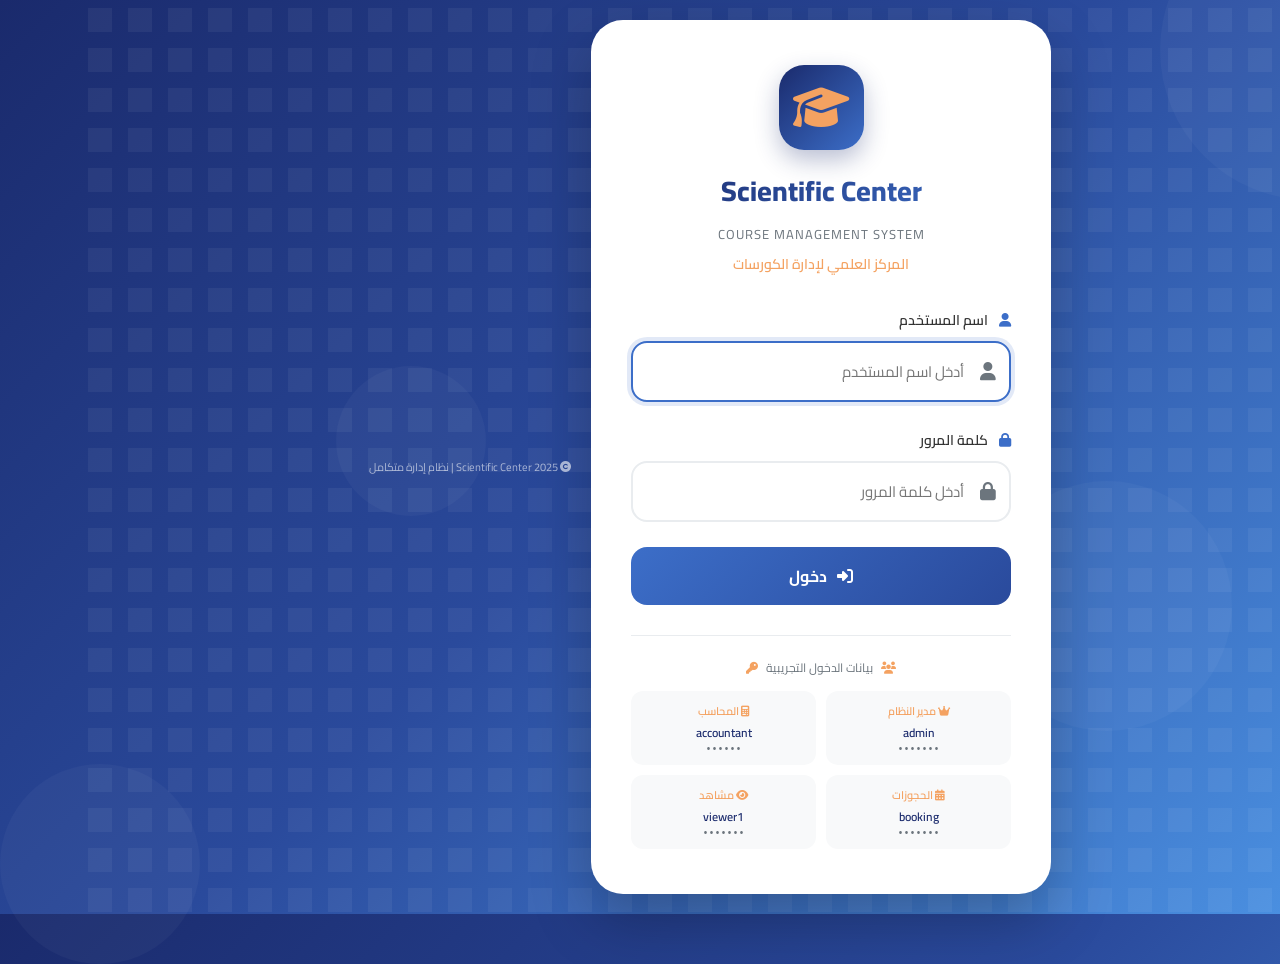
<file: settings.html>
<!DOCTYPE html>
<html lang="ar" dir="rtl">
<head>
    <meta charset="UTF-8">
    <meta name="viewport" content="width=device-width, initial-scale=1.0, user-scalable=no">
    <title>Scientific Center | الإعدادات</title>
    
    <!-- Font Awesome Icons -->
    <link rel="stylesheet" href="https://cdnjs.cloudflare.com/ajax/libs/font-awesome/6.4.0/css/all.min.css">
    
    <!-- Google Fonts -->
    <link href="https://fonts.googleapis.com/css2?family=Cairo:wght@300;400;500;600;700;800&family=Poppins:wght@300;400;500;600;700&display=swap" rel="stylesheet">
    
    <style>
        * {
            margin: 0;
            padding: 0;
            box-sizing: border-box;
        }

        :root {
            --dark-blue: #1a2a6c;
            --medium-blue: #2a4a9c;
            --primary-blue: #3c6ec8;
            --light-blue: #4a8fe0;
            --gold: #f4a261;
            --gold-dark: #e76f51;
            --white: #ffffff;
            --light-gray: #f8f9fa;
            --gray: #6c757d;
            --dark: #1e2a3e;
            --danger: #e74c3c;
            --success: #2ecc71;
            --warning: #f39c12;
            --info: #3498db;
            --sidebar-width: 270px;
            --header-height: 65px;
        }

        body {
            font-family: 'Cairo', 'Poppins', sans-serif;
            background: var(--light-gray);
            overflow-x: hidden;
        }

        /* ========================================
           APP CONTAINER
           ======================================== */
        .app-container {
            display: flex;
            min-height: 100vh;
        }

        /* ========================================
           SIDEBAR (same as dashboard)
           ======================================== */
        .sidebar {
            width: var(--sidebar-width);
            background: linear-gradient(180deg, var(--dark-blue) 0%, var(--medium-blue) 100%);
            color: white;
            position: fixed;
            height: 100vh;
            overflow-y: auto;
            transition: all 0.3s;
            z-index: 100;
        }

        .sidebar::-webkit-scrollbar {
            width: 5px;
        }

        .sidebar::-webkit-scrollbar-track {
            background: rgba(255,255,255,0.1);
        }

        .sidebar::-webkit-scrollbar-thumb {
            background: var(--gold);
            border-radius: 10px;
        }

        .sidebar-logo {
            padding: 20px;
            text-align: center;
            border-bottom: 1px solid rgba(255,255,255,0.1);
            margin-bottom: 20px;
        }

        .sidebar-logo .logo-icon {
            width: 55px;
            height: 55px;
            background: rgba(255,255,255,0.15);
            border-radius: 18px;
            display: flex;
            align-items: center;
            justify-content: center;
            margin: 0 auto 12px;
        }

        .sidebar-logo .logo-icon i {
            font-size: 28px;
            color: var(--gold);
        }

        .sidebar-logo h3 {
            font-size: 18px;
            margin-bottom: 3px;
        }

        .sidebar-logo p {
            font-size: 10px;
            opacity: 0.7;
            letter-spacing: 1px;
        }

        .user-info {
            padding: 15px 20px;
            background: rgba(255,255,255,0.08);
            margin: 15px;
            border-radius: 16px;
            text-align: center;
        }

        .user-avatar {
            width: 50px;
            height: 50px;
            background: var(--gold);
            border-radius: 50%;
            display: flex;
            align-items: center;
            justify-content: center;
            margin: 0 auto 10px;
        }

        .user-avatar i {
            font-size: 24px;
            color: var(--dark-blue);
        }

        .user-name {
            font-weight: 700;
            font-size: 14px;
        }

        .user-role {
            font-size: 11px;
            color: var(--gold);
            margin-top: 5px;
        }

        .nav-menu {
            list-style: none;
            padding: 0 15px;
        }

        .nav-item {
            margin-bottom: 5px;
        }

        .nav-link {
            display: flex;
            align-items: center;
            gap: 12px;
            padding: 12px 16px;
            color: rgba(255,255,255,0.85);
            text-decoration: none;
            border-radius: 12px;
            transition: all 0.3s;
            font-size: 14px;
        }

        .nav-link:hover {
            background: rgba(255,255,255,0.1);
            color: white;
        }

        .nav-link.active {
            background: var(--gold);
            color: var(--dark-blue);
            font-weight: 600;
        }

        .nav-link i {
            width: 22px;
            text-align: center;
            font-size: 16px;
        }

        /* ========================================
           MAIN CONTENT
           ======================================== */
        .main-content {
            flex: 1;
            margin-right: var(--sidebar-width);
            min-height: 100vh;
        }

        .top-header {
            background: var(--white);
            padding: 0 25px;
            height: var(--header-height);
            display: flex;
            align-items: center;
            justify-content: space-between;
            box-shadow: 0 2px 10px rgba(0,0,0,0.05);
            position: sticky;
            top: 0;
            z-index: 99;
        }

        .page-title h2 {
            font-size: 20px;
            font-weight: 700;
            color: var(--dark-blue);
        }

        .page-title p {
            font-size: 12px;
            color: var(--gray);
            margin-top: 2px;
        }

        .header-actions {
            display: flex;
            align-items: center;
            gap: 20px;
        }

        .logout-btn {
            background: none;
            border: none;
            color: var(--danger);
            cursor: pointer;
            font-size: 14px;
            padding: 8px 15px;
            border-radius: 10px;
            transition: all 0.3s;
            display: flex;
            align-items: center;
            gap: 8px;
        }

        .logout-btn:hover {
            background: #fdecea;
        }

        .menu-toggle {
            display: none;
            background: none;
            border: none;
            font-size: 22px;
            color: var(--dark-blue);
            cursor: pointer;
        }

        .content-area {
            padding: 25px;
        }

        /* ========================================
           TOOLBAR
           ======================================== */
        .toolbar {
            display: flex;
            justify-content: space-between;
            align-items: center;
            flex-wrap: wrap;
            gap: 15px;
            margin-bottom: 25px;
        }

        .search-box {
            display: flex;
            gap: 10px;
            flex: 1;
            max-width: 400px;
        }

        .search-box input {
            flex: 1;
            padding: 12px 16px;
            border: 2px solid #e9ecef;
            border-radius: 14px;
            font-family: inherit;
            font-size: 14px;
            transition: all 0.3s;
        }

        .search-box input:focus {
            outline: none;
            border-color: var(--primary-blue);
        }

        .search-box button {
            padding: 12px 20px;
            background: var(--primary-blue);
            color: white;
            border: none;
            border-radius: 14px;
            cursor: pointer;
            transition: all 0.3s;
        }

        .search-box button:hover {
            background: var(--medium-blue);
        }

        .btn-add {
            padding: 12px 24px;
            background: linear-gradient(135deg, var(--success), #27ae60);
            color: white;
            border: none;
            border-radius: 14px;
            cursor: pointer;
            font-weight: 600;
            display: flex;
            align-items: center;
            gap: 8px;
            transition: all 0.3s;
        }

        .btn-add:hover {
            transform: translateY(-2px);
            box-shadow: 0 5px 15px rgba(46,204,113,0.3);
        }

        /* ========================================
           FILTERS
           ======================================== */
        .filters {
            display: flex;
            flex-wrap: wrap;
            gap: 15px;
            margin-bottom: 25px;
            background: var(--white);
            padding: 15px 20px;
            border-radius: 16px;
        }

        .filter-group {
            display: flex;
            align-items: center;
            gap: 10px;
        }

        .filter-group label {
            font-size: 13px;
            color: var(--gray);
        }

        .filter-group select {
            padding: 8px 12px;
            border: 2px solid #e9ecef;
            border-radius: 10px;
            font-family: inherit;
            background: white;
        }

        /* ========================================
           userS TABLE
           ======================================== */
        .users-table-container {
            background: var(--white);
            border-radius: 20px;
            overflow-x: auto;
            box-shadow: 0 2px 8px rgba(0,0,0,0.05);
        }

        .users-table {
            width: 100%;
            border-collapse: collapse;
            min-width: 800px;
        }

        .users-table th {
            text-align: right;
            padding: 16px;
            background: var(--dark-blue);
            color: white;
            font-weight: 600;
            font-size: 13px;
        }

        .users-table td {
            padding: 14px 16px;
            border-bottom: 1px solid #e9ecef;
            font-size: 13px;
        }

        .users-table tr:hover {
            background: var(--light-gray);
        }

        .action-buttons {
            display: flex;
            gap: 8px;
        }

        .btn-icon {
            padding: 6px 12px;
            border: none;
            border-radius: 8px;
            cursor: pointer;
            font-size: 12px;
            transition: all 0.2s;
        }

        .btn-edit {
            background: var(--info);
            color: white;
        }

        .btn-delete {
            background: var(--danger);
            color: white;
        }

        .btn-view {
            background: var(--gold);
            color: var(--dark-blue);
        }

        /* ========================================
           MODAL
           ======================================== */
        .modal {
            display: none;
            position: fixed;
            top: 0;
            left: 0;
            width: 100%;
            height: 100%;
            background: rgba(0,0,0,0.5);
            z-index: 1000;
            align-items: center;
            justify-content: center;
        }

        .modal.show {
            display: flex;
        }

        .modal-content {
            background: var(--white);
            border-radius: 24px;
            width: 90%;
            max-width: 600px;
            max-height: 85vh;
            overflow-y: auto;
            animation: slideUp 0.3s ease;
        }

        @keyframes slideUp {
            from {
                opacity: 0;
                transform: translateY(30px);
            }
            to {
                opacity: 1;
                transform: translateY(0);
            }
        }

        .modal-header {
            padding: 20px;
            border-bottom: 1px solid #e9ecef;
            display: flex;
            justify-content: space-between;
            align-items: center;
        }

        .modal-header h3 {
            color: var(--dark-blue);
        }

        .close-modal {
            background: none;
            border: none;
            font-size: 24px;
            cursor: pointer;
            color: var(--gray);
        }

        .modal-body {
            padding: 20px;
        }

        .form-row {
            display: grid;
            grid-template-columns: repeat(2, 1fr);
            gap: 15px;
            margin-bottom: 15px;
        }

        .form-group {
            margin-bottom: 15px;
        }

        .form-group label {
            display: block;
            margin-bottom: 8px;
            font-weight: 600;
            font-size: 13px;
            color: var(--dark);
        }

        .form-group input, .form-group select {
            width: 100%;
            padding: 10px 12px;
            border: 2px solid #e9ecef;
            border-radius: 10px;
            font-family: inherit;
            font-size: 14px;
            transition: all 0.3s;
        }

        .form-group input:focus, .form-group select:focus {
            outline: none;
            border-color: var(--primary-blue);
        }

        .modal-footer {
            padding: 20px;
            border-top: 1px solid #e9ecef;
            display: flex;
            justify-content: flex-end;
            gap: 10px;
        }

        .btn-save {
            padding: 10px 24px;
            background: var(--success);
            color: white;
            border: none;
            border-radius: 10px;
            cursor: pointer;
        }

        .btn-cancel {
            padding: 10px 24px;
            background: var(--gray);
            color: white;
            border: none;
            border-radius: 10px;
            cursor: pointer;
        }

        /* ========================================
           PAGINATION
           ======================================== */
        .pagination {
            display: flex;
            justify-content: center;
            gap: 8px;
            margin-top: 20px;
            padding: 15px;
        }

        .pagination button {
            padding: 8px 14px;
            border: 2px solid #e9ecef;
            background: white;
            border-radius: 8px;
            cursor: pointer;
            transition: all 0.2s;
        }

        .pagination button.active {
            background: var(--primary-blue);
            color: white;
            border-color: var(--primary-blue);
        }

        .pagination button:hover:not(.active) {
            background: var(--light-gray);
        }

        /* ========================================
           LOADING & EMPTY STATES
           ======================================== */
        .loading-overlay {
            position: fixed;
            top: 0;
            left: 0;
            right: 0;
            bottom: 0;
            background: rgba(255,255,255,0.9);
            display: flex;
            align-items: center;
            justify-content: center;
            z-index: 2000;
            display: none;
        }

        .loading-overlay.show {
            display: flex;
        }

        .loading-spinner {
            width: 50px;
            height: 50px;
            border: 4px solid #e9ecef;
            border-top-color: var(--primary-blue);
            border-radius: 50%;
            animation: spin 0.8s linear infinite;
        }

        @keyframes spin {
            to { transform: rotate(360deg); }
        }

        /* Toast Notifications */
        .toast-container {
            position: fixed;
            top: 20px;
            left: 20px;
            z-index: 9999;
            display: flex;
            flex-direction: column;
            gap: 10px;
        }
        .toast {
            padding: 14px 24px;
            border-radius: 14px;
            color: white;
            font-size: 14px;
            font-weight: 600;
            display: flex;
            align-items: center;
            gap: 10px;
            animation: toastIn 0.3s ease, toastOut 0.3s ease 3.7s forwards;
            box-shadow: 0 8px 25px rgba(0,0,0,0.15);
            max-width: 400px;
            font-family: inherit;
        }
        .toast-success { background: linear-gradient(135deg, #2ecc71, #27ae60); }
        .toast-error { background: linear-gradient(135deg, #e74c3c, #c0392b); }
        .toast-warning { background: linear-gradient(135deg, #f39c12, #e67e22); }
        .toast-info { background: linear-gradient(135deg, #3498db, #2980b9); }
        @keyframes toastIn { from { opacity: 0; transform: translateX(-30px); } to { opacity: 1; transform: translateX(0); } }
        @keyframes toastOut { from { opacity: 1; } to { opacity: 0; transform: translateX(-30px); } }

        .empty-state {
            text-align: center;
            padding: 50px;
            color: var(--gray);
        }

        /* ========================================
           RESPONSIVE
           ======================================== */
        @media (max-width: 768px) {
            .sidebar {
                transform: translateX(-100%);
                position: fixed;
                z-index: 1000;
            }
            
            .sidebar.open {
                transform: translateX(0);
            }
            
            .main-content {
                margin-right: 0;
            }
            
            .menu-toggle {
                display: block;
            }
            
            .toolbar {
                flex-direction: column;
                align-items: stretch;
            }
            
            .search-box {
                max-width: 100%;
            }
            
            .form-row {
                grid-template-columns: 1fr;
            }
            
            .content-area {
                padding: 15px;
            }
        }
    </style>
</head>
<body>
<div class="toast-container" id="toastContainer"></div>

<div class="loading-overlay" id="loadingOverlay">
    <div class="loading-spinner"></div>
</div>

<div class="app-container">
    <!-- Sidebar -->
    <aside class="sidebar" id="sidebar">
        <div class="sidebar-logo">
            <div class="logo-icon">
                <i class="fas fa-graduation-cap"></i>
            </div>
            <h3>Scientific Center</h3>
            <p>نظام إدارة الكورسات</p>
        </div>

        <div class="user-info" id="userInfo">
            <div class="user-avatar">
                <i class="fas fa-user"></i>
            </div>
            <div class="user-name" id="userName">أحمد منصور</div>
            <div class="user-role" id="userRole">مدير النظام</div>
        </div>

        <ul class="nav-menu">
            <li class="nav-item">
                <a href="dashboard.html" class="nav-link">
                    <i class="fas fa-tachometer-alt"></i>
                    <span>الرئيسية</span>
                </a>
            </li>
            <li class="nav-item">
                <a href="students.html" class="nav-link">
                    <i class="fas fa-users"></i>
                    <span>الطلاب</span>
                </a>
            </li>
            <li class="nav-item">
                <a href="trainers.html" class="nav-link">
                    <i class="fas fa-chalkboard-user"></i>
                    <span>المدربين</span>
                </a>
            </li>
            <li class="nav-item">
                <a href="schedule.html" class="nav-link">
                    <i class="fas fa-calendar-alt"></i>
                    <span>الجدول</span>
                </a>
            </li>
            <li class="nav-item">
                <a href="payments.html" class="nav-link">
                    <i class="fas fa-money-bill-wave"></i>
                    <span>المدفوعات</span>
                </a>
            </li>
            <li class="nav-item">
                <a href="reports.html" class="nav-link">
                    <i class="fas fa-chart-line"></i>
                    <span>التقارير</span>
                </a>
            </li>
            <li class="nav-item">
                <a href="settings.html" class="nav-link active">
                    <i class="fas fa-cog"></i>
                    <span>الإعدادات</span>
                </a>
            </li>
        </ul>
    </aside>

    <!-- Main Content -->
    <main class="main-content">
        <header class="top-header">
            <button class="menu-toggle" id="menuToggle">
                <i class="fas fa-bars"></i>
            </button>
            <div class="page-title">
                <h2>إدارة المستخدمين</h2>
                <p>إضافة، تعديل، بحث وحذف المستخدمين</p>
            </div>
            <div class="header-actions">
                <button class="logout-btn" id="logoutBtn">
                    <i class="fas fa-sign-out-alt"></i>
                    <span>خروج</span>
                </button>
            </div>
        </header>

        <div class="content-area">
            <!-- Toolbar -->
            <div class="toolbar">
                <div class="search-box">
                    <input type="text" id="searchInput" placeholder="بحث بالاسم، الكود، أو رقم الهاتف...">
                    <button id="searchBtn"><i class="fas fa-search"></i> بحث</button>
                </div>
                <button class="btn-add" id="adduserBtn">
                    <i class="fas fa-plus"></i>
                    <span>إضافة مستخدم جديد</span>
                </button>
            </div>

            <!-- Filters removed for Users -->

            <!-- users Table -->
            <div class="users-table-container">
                <table class="users-table">
                    <thead>
                        <tr>
                            <th>ID</th>
                            <th>الاسم الكامل</th>
                            <th>اسم المستخدم</th>
                            <th>الهاتف</th>
                            <th>الصلاحية</th>
                            <th>الحالة</th>
                            <th>الإجراءات</th>
                        </tr>
                    </thead>
                    <tbody id="usersTableBody">
                        <tr>
                            <td colspan="7" style="text-align: center;">جاري التحميل...</td>
                        </tr>
                    </tbody>
                </table>
            </div>

            <!-- Pagination -->
            <div class="pagination" id="pagination"></div>
        </div>
    </main>
</div>

<!-- Add/Edit user Modal -->
<div class="modal" id="userModal">
    <div class="modal-content">
        <div class="modal-header">
            <h3 id="modalTitle">إضافة مستخدم جديد</h3>
            <button class="close-modal" id="closeModal">&times;</button>
        </div>
        <div class="modal-body">
            <form id="userForm">
                <input type="hidden" id="userId" value="">
                <div class="form-row">
                    <div class="form-group">
                        <label>الاسم الكامل *</label>
                        <input type="text" id="userFullName" required placeholder="أدخل الاسم الكامل">
                    </div>
                    <div class="form-group">
                        <label>اسم المستخدم (للدخول) *</label>
                        <input type="text" id="userNameInput" required placeholder="أدخل اسم المستخدم">
                    </div>
                </div>
                <div class="form-row">
                    <div class="form-group">
                        <label>كلمة المرور *</label>
                        <input type="password" id="userPassword" placeholder="أدخل كلمة المرور">
                    </div>
                    <div class="form-group">
                        <label>رقم الهاتف</label>
                        <input type="tel" id="userPhone" placeholder="أدخل رقم الهاتف">
                    </div>
                </div>
                <div class="form-row">
                    <div class="form-group">
                        <label>الصلاحية *</label>
                        <select id="userRoleSelect" required>
                            <option value="">اختر الصلاحية</option>
                            <option value="1">مدير النظام (Admin)</option>
                            <option value="2">محاسب (Accountant)</option>
                            <option value="3">مدير دور (Floor Manager)</option>
                            <option value="4">مسؤول حجوزات (Booking)</option>
                            <option value="5">مشاهد (Viewer)</option>
                        </select>
                    </div>
                    <div class="form-group">
                        <label>الحالة</label>
                        <select id="userStatus">
                            <option value="true">نشط</option>
                            <option value="false">غير نشط</option>
                        </select>
                    </div>
                </div>
            </form>
        </div>
        <div class="modal-footer">
            <button class="btn-cancel" id="cancelModal">إلغاء</button>
            <button class="btn-save" id="saveuser">حفظ</button>
        </div>
    </div>
</div>

<script>
    // الرابط الجديد لـ Google Apps Script
    const SCRIPT_URL = 'https://script.google.com/macros/s/AKfycbwIqJ0hC7xzs4I6--ocDyCHkwxwmVUk-Y0eOwYsTUCiP39MH2oetro_9ssGTniJOztRjw/exec';
    
    let currentUser = null;
    let allusers = [];
    let currentPage = 1;
    const rowsPerPage = 10;
    
    // Toast Notification
    function showToast(message, type = 'info') {
        const container = document.getElementById('toastContainer');
        const icons = { success: 'fa-check-circle', error: 'fa-exclamation-circle', warning: 'fa-exclamation-triangle', info: 'fa-info-circle' };
        const toast = document.createElement('div');
        toast.className = `toast toast-${type}`;
        toast.innerHTML = `<i class="fas ${icons[type] || icons.info}"></i><span>${message}</span>`;
        container.appendChild(toast);
        setTimeout(() => toast.remove(), 4000);
    }

    // Centralized API Call
    async function apiCall(action, data = {}) {
        try {
            const response = await fetch(SCRIPT_URL, {
                method: 'POST',
                headers: { 'Content-Type': 'text/plain;charset=utf-8' },
                body: JSON.stringify({ action, ...data })
            });
            const result = await response.json();
            if (result.success === false) {
                throw new Error(result.message || 'حدث خطأ غير معروف');
            }
            return result.data !== undefined ? result.data : result;
        } catch (error) {
            if (error.message && !error.message.includes('fetch')) {
                showToast(error.message, 'error');
            } else {
                showToast('حدث خطأ في الاتصال بالخادم', 'error');
            }
            throw error;
        }
    }

    // Form Validation
    const Validators = {
        required: (val) => val !== null && val !== undefined && String(val).trim() !== '',
    };

    function validateForm(rules) {
        let isValid = true;
        for (const [fieldId, checks] of Object.entries(rules)) {
            const el = document.getElementById(fieldId);
            if (!el) continue;
            const val = el.value;
            let fieldValid = true;
            for (const check of checks) {
                if (!check.fn(val)) {
                    fieldValid = false;
                    el.style.borderColor = 'var(--danger)';
                    let errEl = el.parentElement.querySelector('.field-error');
                    if (!errEl) {
                        errEl = document.createElement('div');
                        errEl.className = 'field-error';
                        errEl.style.cssText = 'color: var(--danger); font-size: 11px; margin-top: 4px;';
                        el.parentElement.appendChild(errEl);
                    }
                    errEl.textContent = check.msg;
                    isValid = false;
                    break;
                }
            }
            if (fieldValid) {
                el.style.borderColor = '#e9ecef';
                const errEl = el.parentElement.querySelector('.field-error');
                if (errEl) errEl.remove();
            }
        }
        return isValid;
    }

    // Initialize
    document.addEventListener('DOMContentLoaded', function() {
        // Check login
        const userStr = sessionStorage.getItem('loggedInUser');
        if (!userStr) {
            window.location.href = 'index.html';
            return;
        }
        
        try {
            currentUser = JSON.parse(userStr);
        } catch(e) {
            sessionStorage.removeItem('loggedInUser');
            window.location.href = 'index.html';
            return;
        }
        
        updateUserUI();
        setupEventListeners();
        loadData();
    });

    function updateUserUI() {
        document.getElementById('userName').textContent = currentUser.fullName || currentUser.username;
        const roleNames = {1: 'مدير النظام', 2: 'محاسب', 3: 'مدير دور', 4: 'مسؤول حجوزات', 5: 'مشاهد'};
        document.getElementById('userRole').textContent = roleNames[currentUser.roleId] || 'مستخدم';
    }

    function setupEventListeners() {
        // Mobile menu toggle
        document.getElementById('menuToggle').addEventListener('click', function() {
            document.getElementById('sidebar').classList.toggle('open');
        });
        
        // Logout
        document.getElementById('logoutBtn').addEventListener('click', function() {
            sessionStorage.removeItem('loggedInUser');
            window.location.href = 'index.html';
        });
        
        // Search
        document.getElementById('searchBtn').addEventListener('click', () => searchusers());
        document.getElementById('searchInput').addEventListener('keypress', (e) => {
            if (e.key === 'Enter') searchusers();
        });
        
        // Modal
        document.getElementById('adduserBtn').addEventListener('click', () => openAddModal());
        document.getElementById('closeModal').addEventListener('click', () => closeModal());
        document.getElementById('cancelModal').addEventListener('click', () => closeModal());
        document.getElementById('saveuser').addEventListener('click', () => saveuser());
        
        // Close modal on outside click
        window.addEventListener('click', (e) => {
            const modal = document.getElementById('userModal');
            if (e.target === modal) closeModal();
        });
    }

    async function loadData() {
        showLoading(true);
        try {
            allusers = await apiCall('getAllUsers');
            filterAndRender();
        } catch (error) {
            console.error('Error:', error);
            // Error handled in apiCall
        }
        showLoading(false);
    }
    
    function filterAndRender() {
        const searchTerm = document.getElementById('searchInput').value.toLowerCase();
        let filtered = [...allusers];
        
        if (searchTerm) {
            filtered = filtered.filter(s => 
                (s.fullName && s.fullName.toLowerCase().includes(searchTerm)) ||
                (s.username && s.username.toLowerCase().includes(searchTerm)) ||
                (s.phone && s.phone.includes(searchTerm))
            );
        }
        
        renderTable(filtered);
    }
    
    function searchusers() {
        currentPage = 1;
        filterAndRender();
    }
    
    function renderTable(users) {
        const tbody = document.getElementById('usersTableBody');
        
        if (!users || users.length === 0) {
            tbody.innerHTML = '<tr><td colspan="7" style="text-align: center;">لا يوجد مستخدمين</td></tr>';
            document.getElementById('pagination').innerHTML = '';
            return;
        }
        
        // Pagination
        const totalPages = Math.ceil(users.length / rowsPerPage);
        const start = (currentPage - 1) * rowsPerPage;
        const paginated = users.slice(start, start + rowsPerPage);
        
        // Render rows
        tbody.innerHTML = paginated.map(s => {
            const roleNames = {1: 'مدير النظام', 2: 'محاسب', 3: 'مدير دور', 4: 'مسؤول حجوزات', 5: 'مشاهد'};
            const roleName = roleNames[s.roleId] || 'مستخدم';
            
            return `
                <tr>
                    <td><strong>${s.id || '-'}</strong></td>
                    <td>${s.fullName || '-'}</td>
                    <td>${s.username || '-'}</td>
                    <td>${s.phone || '-'}</td>
                    <td>${roleName}</td>
                    <td><span class="status-badge status-${s.isActive ? 'active' : 'inactive'}">${s.isActive ? 'نشط' : 'غير نشط'}</span></td>
                    <td class="action-buttons">
                        <button class="btn-icon btn-edit" onclick="edituser(${s.id})"><i class="fas fa-edit"></i></button>
                        <button class="btn-icon btn-delete" onclick="deleteuser(${s.id})"><i class="fas fa-trash"></i></button>
                    </td>
                </tr>
            `;
        }).join('');
        
        // Render pagination
        renderPagination(totalPages);
    }
    
    function renderPagination(totalPages) {
        const container = document.getElementById('pagination');
        if (totalPages <= 1) {
            container.innerHTML = '';
            return;
        }
        
        let html = '';
        for (let i = 1; i <= totalPages; i++) {
            html += `<button class="${i === currentPage ? 'active' : ''}" onclick="goToPage(${i})">${i}</button>`;
        }
        container.innerHTML = html;
    }
    
    function goToPage(page) {
        currentPage = page;
        filterAndRender();
    }
    
    function viewuser(id) {
        const user = allusers.find(s => s.id == id);
        if (user) {
            const roleNames = {1: 'مدير النظام', 2: 'محاسب', 3: 'مدير دور', 4: 'مسؤول حجوزات', 5: 'مشاهد'};
            const roleName = roleNames[user.roleId] || 'مستخدم';
            showToast(`المستخدم: ${user.fullName} | الهاتف: ${user.phone || '-'} | الصلاحية: ${roleName} | الحالة: ${user.isActive ? 'نشط' : 'غير نشط'}`, 'info');
        }
    }
    
    function edituser(id) {
        const user = allusers.find(s => s.id == id);
        if (user) {
            document.getElementById('modalTitle').textContent = 'تعديل بيانات المستخدم';
            document.getElementById('userId').value = user.id;
            document.getElementById('userFullName').value = user.fullName || '';
            document.getElementById('userNameInput').value = user.username || '';
            document.getElementById('userPassword').value = user.password || '';
            document.getElementById('userPhone').value = user.phone || '';
            document.getElementById('userRoleSelect').value = user.roleId || '';
            document.getElementById('userStatus').value = user.isActive ? 'true' : 'false';
            document.getElementById('userModal').classList.add('show');
        }
    }
    
    function openAddModal() {
        document.getElementById('modalTitle').textContent = 'إضافة مستخدم جديد';
        document.getElementById('userForm').reset();
        document.getElementById('userId').value = '';
        document.getElementById('userModal').classList.add('show');
    }
    
    function closeModal() {
        document.getElementById('userModal').classList.remove('show');
    }
    
    async function saveuser() {
        const rules = {
            userFullName: [{ fn: Validators.required, msg: 'الاسم مطلوب' }],
            userNameInput: [{ fn: Validators.required, msg: 'اسم المستخدم مطلوب' }],
            userRoleSelect: [{ fn: Validators.required, msg: 'الصلاحية مطلوبة' }]
        };
        
        if (!validateForm(rules)) return;
        
        const userData = {
            id: document.getElementById('userId').value || null,
            fullName: document.getElementById('userFullName').value,
            username: document.getElementById('userNameInput').value,
            password: document.getElementById('userPassword').value,
            phone: document.getElementById('userPhone').value,
            roleId: parseInt(document.getElementById('userRoleSelect').value, 10),
            isActive: document.getElementById('userStatus').value === 'true'
        };
        
        showLoading(true);
        try {
            await apiCall('saveUser', { data: userData });
            showToast('تم حفظ بيانات المستخدم بنجاح', 'success');
            closeModal();
            loadData();
        } catch (error) {
            // Error handled in apiCall
        }
        showLoading(false);
    }
    
    async function deleteuser(id) {
        if (confirm('هل أنت متأكد من حذف هذا المستخدم؟')) {
            showLoading(true);
            try {
                await apiCall('deleteUser', { id: id });
                showToast('تم حذف المستخدم بنجاح', 'success');
                loadData();
            } catch (error) {
                // Error handled in apiCall
            }
            showLoading(false);
        }
    }
    
    function showLoading(show) {
        const overlay = document.getElementById('loadingOverlay');
        if (show) overlay.classList.add('show');
        else overlay.classList.remove('show');
    }
    
    // Make functions global for onclick
    window.viewuser = viewuser;
    window.edituser = edituser;
    window.deleteuser = deleteuser;
    window.goToPage = goToPage;
</script>

<script src="sidebar.js"></script>
</body>
</html>
</file>
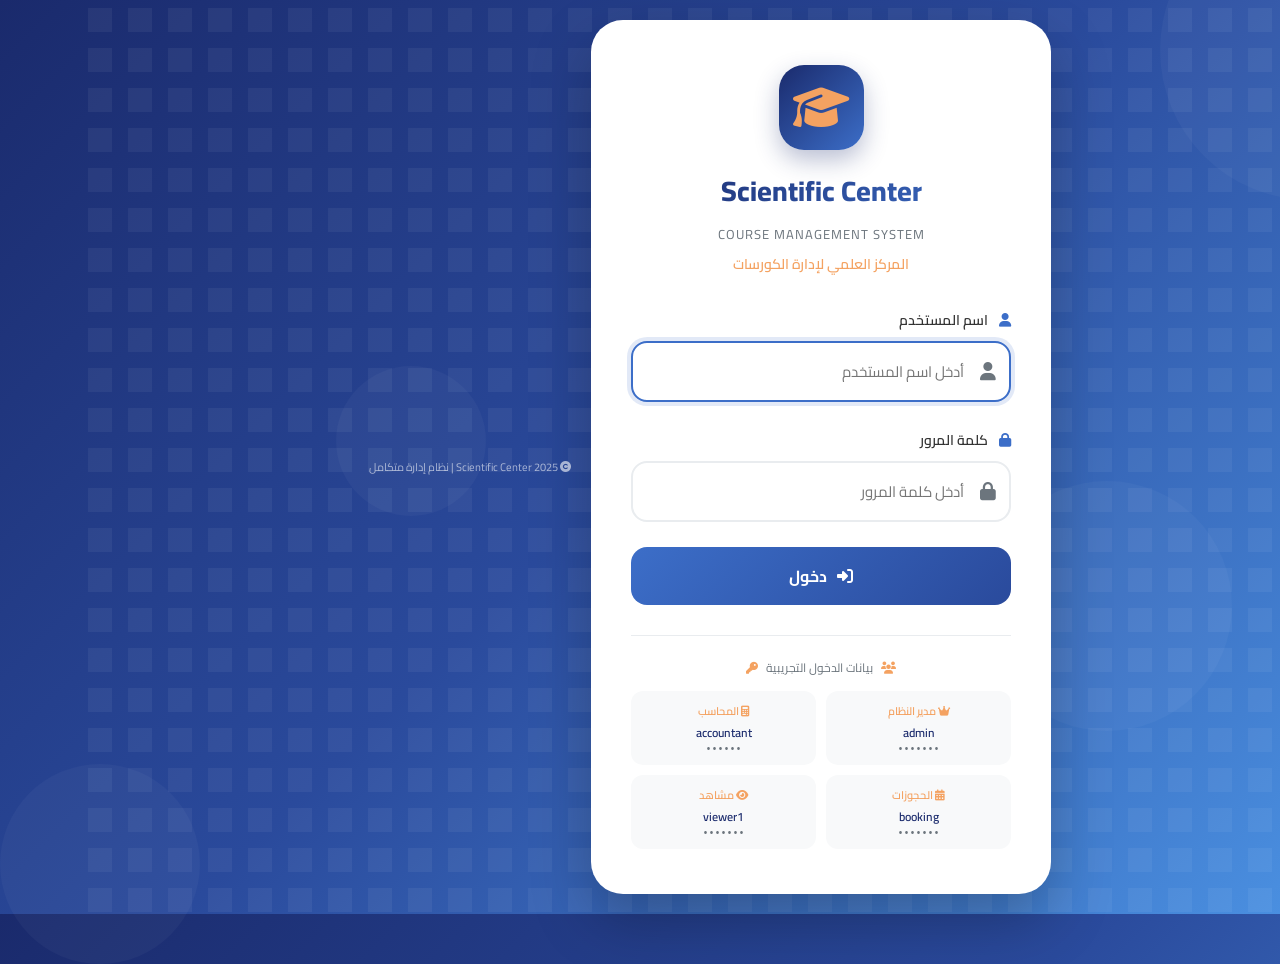
<file: student_profile.html>
<!DOCTYPE html>
<html lang="ar" dir="rtl">
<head>
    <meta charset="UTF-8">
    <meta name="viewport" content="width=device-width, initial-scale=1.0, user-scalable=no">
    <title>Scientific Center | ملف الطالب</title>

    <!-- Font Awesome Icons -->
    <link rel="stylesheet" href="https://cdnjs.cloudflare.com/ajax/libs/font-awesome/6.4.0/css/all.min.css">

    <!-- Google Fonts -->
    <link href="https://fonts.googleapis.com/css2?family=Cairo:wght@300;400;500;600;700;800&family=Poppins:wght@300;400;500;600;700&display=swap" rel="stylesheet">

    <style>
        * {
            margin: 0;
            padding: 0;
            box-sizing: border-box;
        }

        :root {
            --dark-blue: #1a2a6c;
            --medium-blue: #2a4a9c;
            --primary-blue: #3c6ec8;
            --light-blue: #4a8fe0;
            --gold: #f4a261;
            --gold-dark: #e76f51;
            --white: #ffffff;
            --light-gray: #f0f2f8;
            --gray: #6c757d;
            --dark: #1e2a3e;
            --danger: #e74c3c;
            --success: #2ecc71;
            --warning: #f39c12;
            --info: #3498db;
            --sidebar-width: 270px;
            --header-height: 65px;
        }

        body {
            font-family: 'Cairo', 'Poppins', sans-serif;
            background: var(--light-gray);
            overflow-x: hidden;
        }

        /* ========================================
           APP CONTAINER
           ======================================== */
        .app-container {
            display: flex;
            min-height: 100vh;
        }

        /* ========================================
           SIDEBAR
           ======================================== */
        .sidebar {
            width: var(--sidebar-width);
            background: linear-gradient(180deg, var(--dark-blue) 0%, var(--medium-blue) 100%);
            color: white;
            position: fixed;
            height: 100vh;
            overflow-y: auto;
            transition: all 0.3s;
            z-index: 100;
        }

        .sidebar::-webkit-scrollbar { width: 5px; }
        .sidebar::-webkit-scrollbar-track { background: rgba(255,255,255,0.1); }
        .sidebar::-webkit-scrollbar-thumb { background: var(--gold); border-radius: 10px; }

        .sidebar-logo {
            padding: 20px;
            text-align: center;
            border-bottom: 1px solid rgba(255,255,255,0.1);
            margin-bottom: 20px;
        }

        .sidebar-logo .logo-icon {
            width: 55px;
            height: 55px;
            background: rgba(255,255,255,0.15);
            border-radius: 18px;
            display: flex;
            align-items: center;
            justify-content: center;
            margin: 0 auto 12px;
        }

        .sidebar-logo .logo-icon i { font-size: 28px; color: var(--gold); }
        .sidebar-logo h3 { font-size: 18px; margin-bottom: 3px; }
        .sidebar-logo p { font-size: 10px; opacity: 0.7; letter-spacing: 1px; }

        .user-info {
            padding: 15px 20px;
            background: rgba(255,255,255,0.08);
            margin: 15px;
            border-radius: 16px;
            text-align: center;
        }

        .user-avatar {
            width: 50px;
            height: 50px;
            background: var(--gold);
            border-radius: 50%;
            display: flex;
            align-items: center;
            justify-content: center;
            margin: 0 auto 10px;
        }

        .user-avatar i { font-size: 24px; color: var(--dark-blue); }
        .user-name { font-weight: 700; font-size: 14px; }
        .user-role { font-size: 11px; color: var(--gold); margin-top: 5px; }

        .nav-menu { list-style: none; padding: 0 15px; }
        .nav-item { margin-bottom: 5px; }

        .nav-link {
            display: flex;
            align-items: center;
            gap: 12px;
            padding: 12px 16px;
            color: rgba(255,255,255,0.85);
            text-decoration: none;
            border-radius: 12px;
            transition: all 0.3s;
            font-size: 14px;
        }

        .nav-link:hover { background: rgba(255,255,255,0.1); color: white; }
        .nav-link.active { background: var(--gold); color: var(--dark-blue); font-weight: 600; }
        .nav-link i { width: 22px; text-align: center; font-size: 16px; }

        /* ========================================
           MAIN CONTENT
           ======================================== */
        .main-content {
            flex: 1;
            margin-right: var(--sidebar-width);
            min-height: 100vh;
        }

        .top-header {
            background: var(--white);
            padding: 0 25px;
            height: var(--header-height);
            display: flex;
            align-items: center;
            justify-content: space-between;
            box-shadow: 0 2px 10px rgba(0,0,0,0.05);
            position: sticky;
            top: 0;
            z-index: 99;
        }

        .page-title h2 { font-size: 20px; font-weight: 700; color: var(--dark-blue); }
        .page-title p { font-size: 12px; color: var(--gray); margin-top: 2px; }

        .header-actions { display: flex; align-items: center; gap: 15px; }

        .logout-btn {
            background: none;
            border: none;
            color: var(--danger);
            cursor: pointer;
            font-size: 14px;
            padding: 8px 15px;
            border-radius: 10px;
            transition: all 0.3s;
            display: flex;
            align-items: center;
            gap: 8px;
            font-family: inherit;
        }
        .logout-btn:hover { background: #fdecea; }

        .back-btn {
            background: linear-gradient(135deg, var(--dark-blue), var(--primary-blue));
            color: white;
            border: none;
            cursor: pointer;
            font-size: 14px;
            padding: 9px 20px;
            border-radius: 12px;
            transition: all 0.3s;
            display: flex;
            align-items: center;
            gap: 8px;
            font-family: 'Cairo', sans-serif;
            font-weight: 600;
            text-decoration: none;
        }
        .back-btn:hover { transform: translateY(-2px); box-shadow: 0 5px 15px rgba(26,42,108,0.3); }

        .menu-toggle {
            display: none;
            background: none;
            border: none;
            font-size: 22px;
            color: var(--dark-blue);
            cursor: pointer;
        }

        .content-area { padding: 25px; }

        /* ========================================
           PROFILE HERO HEADER
           ======================================== */
        .profile-hero {
            background: linear-gradient(135deg, var(--dark-blue) 0%, var(--primary-blue) 60%, var(--light-blue) 100%);
            border-radius: 24px;
            padding: 35px 40px;
            color: white;
            margin-bottom: 28px;
            position: relative;
            overflow: hidden;
            box-shadow: 0 12px 40px rgba(26,42,108,0.35);
        }

        .profile-hero::before {
            content: '';
            position: absolute;
            top: -60px;
            left: -60px;
            width: 280px;
            height: 280px;
            background: rgba(255,255,255,0.05);
            border-radius: 50%;
        }

        .profile-hero::after {
            content: '';
            position: absolute;
            bottom: -80px;
            right: -40px;
            width: 350px;
            height: 350px;
            background: rgba(255,255,255,0.04);
            border-radius: 50%;
        }

        .hero-content { position: relative; z-index: 1; }

        .hero-top {
            display: flex;
            align-items: flex-start;
            gap: 28px;
            flex-wrap: wrap;
        }

        .student-avatar-hero {
            width: 90px;
            height: 90px;
            background: rgba(255,255,255,0.15);
            border: 3px solid rgba(255,255,255,0.4);
            border-radius: 24px;
            display: flex;
            align-items: center;
            justify-content: center;
            flex-shrink: 0;
            backdrop-filter: blur(10px);
        }

        .student-avatar-hero i { font-size: 42px; color: var(--gold); }

        .hero-info { flex: 1; }

        .student-code-badge {
            display: inline-flex;
            align-items: center;
            gap: 8px;
            background: rgba(255,255,255,0.15);
            border: 1px solid rgba(255,255,255,0.3);
            border-radius: 10px;
            padding: 5px 14px;
            font-size: 13px;
            font-weight: 700;
            letter-spacing: 1px;
            margin-bottom: 10px;
            backdrop-filter: blur(6px);
        }

        .student-code-badge i { color: var(--gold); font-size: 12px; }

        .hero-name {
            font-size: 28px;
            font-weight: 800;
            margin-bottom: 6px;
            text-shadow: 0 2px 8px rgba(0,0,0,0.2);
        }

        .hero-dept {
            font-size: 15px;
            color: var(--gold);
            font-weight: 600;
            margin-bottom: 20px;
            display: flex;
            align-items: center;
            gap: 8px;
        }

        .hero-meta-grid {
            display: grid;
            grid-template-columns: repeat(auto-fit, minmax(180px, 1fr));
            gap: 12px;
            margin-top: 20px;
        }

        .hero-meta-item {
            background: rgba(255,255,255,0.1);
            border: 1px solid rgba(255,255,255,0.15);
            border-radius: 14px;
            padding: 12px 16px;
            display: flex;
            align-items: center;
            gap: 12px;
            backdrop-filter: blur(6px);
            transition: background 0.3s;
        }

        .hero-meta-item:hover { background: rgba(255,255,255,0.15); }

        .meta-icon {
            width: 38px;
            height: 38px;
            background: rgba(244,162,97,0.2);
            border-radius: 10px;
            display: flex;
            align-items: center;
            justify-content: center;
            flex-shrink: 0;
        }

        .meta-icon i { font-size: 16px; color: var(--gold); }

        .meta-text { overflow: hidden; }
        .meta-label { font-size: 10px; opacity: 0.7; text-transform: uppercase; letter-spacing: 0.5px; margin-bottom: 2px; }
        .meta-value { font-size: 14px; font-weight: 700; white-space: nowrap; overflow: hidden; text-overflow: ellipsis; }

        /* ========================================
           SECTION HEADERS
           ======================================== */
        .section-header {
            display: flex;
            align-items: center;
            gap: 12px;
            margin-bottom: 20px;
        }

        .section-header .section-icon {
            width: 42px;
            height: 42px;
            background: linear-gradient(135deg, var(--dark-blue), var(--primary-blue));
            border-radius: 12px;
            display: flex;
            align-items: center;
            justify-content: center;
        }

        .section-header .section-icon i { color: white; font-size: 18px; }
        .section-header h3 { font-size: 18px; font-weight: 700; color: var(--dark-blue); }
        .section-header p { font-size: 12px; color: var(--gray); margin-top: 2px; }

        /* ========================================
           TABS NAVIGATION
           ======================================== */
        .profile-tabs {
            display: flex;
            gap: 15px;
            margin-bottom: 25px;
            border-bottom: 2px solid rgba(0,0,0,0.05);
            padding-bottom: 10px;
            overflow-x: auto;
        }
        
        .profile-tabs::-webkit-scrollbar { height: 4px; }
        .profile-tabs::-webkit-scrollbar-thumb { background: #ccc; border-radius: 4px; }

        .tab-btn {
            background: transparent;
            border: none;
            padding: 10px 20px;
            font-size: 15px;
            font-weight: 700;
            color: var(--gray);
            cursor: pointer;
            border-radius: 10px;
            transition: all 0.3s;
            display: flex;
            align-items: center;
            gap: 8px;
            white-space: nowrap;
        }

        .tab-btn:hover { background: rgba(0,0,0,0.03); color: var(--dark-blue); }
        
        .tab-btn.active {
            background: var(--dark-blue);
            color: white;
            box-shadow: 0 4px 10px rgba(26,42,108,0.2);
        }
        
        .tab-content-section {
            display: none;
            animation: fadeIn 0.4s ease;
        }
        
        .tab-content-section.active {
            display: block;
        }
        
        @keyframes fadeIn {
            from { opacity: 0; transform: translateY(10px); }
            to { opacity: 1; transform: translateY(0); }
        }

        /* ========================================
           COURSE SUMMARY CARD
           ======================================== */
        .course-summary-card {
            background: white;
            border-radius: 20px;
            padding: 25px 30px;
            margin-bottom: 28px;
            box-shadow: 0 4px 20px rgba(0,0,0,0.06);
            border: 1px solid rgba(26,42,108,0.06);
        }

        .course-summary-grid {
            display: grid;
            grid-template-columns: repeat(auto-fit, minmax(160px, 1fr));
            gap: 16px;
            margin-top: 20px;
        }

        .course-stat {
            background: linear-gradient(135deg, #f0f4ff, #e8eeff);
            border-radius: 16px;
            padding: 18px;
            text-align: center;
            border: 1px solid rgba(60,110,200,0.1);
            transition: transform 0.2s;
        }

        .course-stat:hover { transform: translateY(-3px); }

        .course-stat-icon {
            width: 44px;
            height: 44px;
            border-radius: 12px;
            display: flex;
            align-items: center;
            justify-content: center;
            margin: 0 auto 10px;
        }

        .course-stat-icon.blue { background: linear-gradient(135deg, var(--dark-blue), var(--primary-blue)); }
        .course-stat-icon.gold { background: linear-gradient(135deg, #f4a261, #e76f51); }
        .course-stat-icon.green { background: linear-gradient(135deg, #2ecc71, #27ae60); }
        .course-stat-icon.purple { background: linear-gradient(135deg, #9b59b6, #8e44ad); }

        .course-stat-icon i { color: white; font-size: 18px; }
        .course-stat-value { font-size: 22px; font-weight: 800; color: var(--dark-blue); margin-bottom: 4px; }
        .course-stat-label { font-size: 12px; color: var(--gray); }

        /* ========================================
           LEVELS GRID
           ======================================== */
        .levels-section {
            margin-bottom: 30px;
        }

        .levels-grid {
            display: grid;
            grid-template-columns: repeat(auto-fill, minmax(220px, 1fr));
            gap: 18px;
            margin-top: 20px;
        }

        .level-card {
            background: white;
            border-radius: 20px;
            padding: 22px;
            box-shadow: 0 4px 18px rgba(0,0,0,0.07);
            border: 2px solid transparent;
            transition: all 0.3s;
            position: relative;
            overflow: hidden;
        }

        .level-card::before {
            content: '';
            position: absolute;
            top: 0;
            right: 0;
            left: 0;
            height: 4px;
            background: linear-gradient(90deg, var(--dark-blue), var(--primary-blue));
        }

        .level-card.paid::before { background: linear-gradient(90deg, #2ecc71, #27ae60); }
        .level-card.partial::before { background: linear-gradient(90deg, #f39c12, #e67e22); }
        .level-card.unpaid::before { background: linear-gradient(90deg, #e74c3c, #c0392b); }

        .level-card:hover {
            transform: translateY(-4px);
            box-shadow: 0 10px 30px rgba(0,0,0,0.12);
        }

        .level-card-header {
            display: flex;
            justify-content: space-between;
            align-items: center;
            margin-bottom: 16px;
        }

        .level-number {
            font-size: 13px;
            font-weight: 700;
            color: var(--gray);
            display: flex;
            align-items: center;
            gap: 6px;
        }

        .level-number i { color: var(--primary-blue); }

        .status-badge {
            padding: 4px 12px;
            border-radius: 20px;
            font-size: 12px;
            font-weight: 700;
        }

        .badge-paid { background: #d5f5e3; color: #1a8a4a; }
        .badge-partial { background: #fef3cd; color: #856404; }
        .badge-unpaid { background: #fde8e8; color: #c0392b; }

        .level-amounts {
            display: flex;
            flex-direction: column;
            gap: 10px;
        }

        .amount-row {
            display: flex;
            justify-content: space-between;
            align-items: center;
            padding: 8px 12px;
            background: var(--light-gray);
            border-radius: 10px;
        }

        .amount-label { font-size: 12px; color: var(--gray); }
        .amount-value { font-size: 13px; font-weight: 700; color: var(--dark-blue); }

        .amount-row.paid-row .amount-value { color: #1a8a4a; }
        .amount-row.remaining-row .amount-value { color: #c0392b; }
        .amount-row.discount-row .amount-value { color: #e67e22; }

        /* ========================================
           PAYMENT HISTORY TABLE
           ======================================== */
        .payment-section { margin-bottom: 30px; }

        .payment-table-container {
            background: white;
            border-radius: 20px;
            overflow-x: auto;
            box-shadow: 0 4px 20px rgba(0,0,0,0.06);
            margin-top: 20px;
        }

        .payment-table {
            width: 100%;
            border-collapse: collapse;
            min-width: 900px;
        }

        .payment-table thead th {
            background: linear-gradient(135deg, var(--dark-blue), var(--medium-blue));
            color: white;
            padding: 16px 18px;
            text-align: right;
            font-size: 13px;
            font-weight: 700;
            position: sticky;
            top: 0;
        }

        .payment-table thead th:first-child { border-radius: 0 0 0 0; }
        .payment-table thead th:last-child { border-radius: 0 0 0 0; }

        .payment-table tbody tr {
            transition: background 0.2s;
            border-bottom: 1px solid #f0f2f8;
        }

        .payment-table tbody tr:last-child { border-bottom: none; }
        .payment-table tbody tr:hover { background: #f8f9ff; }

        .payment-table tbody td {
            padding: 14px 18px;
            font-size: 13px;
            color: var(--dark);
        }

        .payment-type-badge {
            padding: 4px 12px;
            border-radius: 20px;
            font-size: 12px;
            font-weight: 700;
        }

        .type-cash { background: #d5f5e3; color: #1a8a4a; }
        .type-installment { background: #fef3cd; color: #856404; }
        .type-transfer { background: #d6eaf8; color: #1a5276; }

        .empty-payments {
            text-align: center;
            padding: 60px 20px;
            color: var(--gray);
        }

        .empty-payments i { font-size: 50px; color: #dde; margin-bottom: 15px; display: block; }
        .empty-payments p { font-size: 16px; }

        /* ========================================
           LOADING OVERLAY
           ======================================== */
        .loading-overlay {
            position: fixed;
            top: 0; left: 0; right: 0; bottom: 0;
            background: rgba(240,242,248,0.92);
            display: none;
            align-items: center;
            justify-content: center;
            z-index: 2000;
            flex-direction: column;
            gap: 20px;
        }

        .loading-overlay.show { display: flex; }

        .loading-spinner {
            width: 60px;
            height: 60px;
            border: 5px solid rgba(26,42,108,0.15);
            border-top-color: var(--primary-blue);
            border-radius: 50%;
            animation: spin 0.8s linear infinite;
        }

        .loading-text {
            font-size: 15px;
            color: var(--dark-blue);
            font-weight: 600;
            animation: pulse 1.5s ease-in-out infinite;
        }

        @keyframes spin { to { transform: rotate(360deg); } }
        @keyframes pulse { 0%, 100% { opacity: 1; } 50% { opacity: 0.5; } }

        /* ========================================
           TOAST
           ======================================== */
        .toast-container {
            position: fixed;
            top: 20px;
            left: 20px;
            z-index: 9999;
            display: flex;
            flex-direction: column;
            gap: 10px;
        }

        .toast {
            padding: 14px 24px;
            border-radius: 14px;
            color: white;
            font-size: 14px;
            font-weight: 600;
            display: flex;
            align-items: center;
            gap: 10px;
            animation: toastIn 0.3s ease, toastOut 0.3s ease 3.7s forwards;
            box-shadow: 0 8px 25px rgba(0,0,0,0.15);
            max-width: 400px;
            font-family: inherit;
        }

        .toast-success { background: linear-gradient(135deg, #2ecc71, #27ae60); }
        .toast-error { background: linear-gradient(135deg, #e74c3c, #c0392b); }
        .toast-warning { background: linear-gradient(135deg, #f39c12, #e67e22); }
        .toast-info { background: linear-gradient(135deg, #3498db, #2980b9); }

        @keyframes toastIn { from { opacity: 0; transform: translateX(-30px); } to { opacity: 1; transform: translateX(0); } }
        @keyframes toastOut { from { opacity: 1; } to { opacity: 0; transform: translateX(-30px); } }

        /* ========================================
           RESPONSIVE
           ======================================== */
        @media (max-width: 992px) {
            .hero-meta-grid { grid-template-columns: repeat(2, 1fr); }
        }

        @media (max-width: 768px) {
            .sidebar {
                transform: translateX(100%);
                position: fixed;
                z-index: 1000;
            }

            .sidebar.open { transform: translateX(0); }

            .main-content { margin-right: 0; }
            .menu-toggle { display: block; }
            .content-area { padding: 15px; }

            .profile-hero { padding: 25px 20px; }
            .hero-name { font-size: 22px; }
            .hero-meta-grid { grid-template-columns: 1fr 1fr; }

            .levels-grid { grid-template-columns: repeat(auto-fill, minmax(180px, 1fr)); }
            .course-summary-grid { grid-template-columns: repeat(2, 1fr); }
        }

        @media (max-width: 480px) {
            .hero-top { flex-direction: column; align-items: center; text-align: center; }
            .hero-dept { justify-content: center; }
            .hero-meta-grid { grid-template-columns: 1fr; }
            .course-summary-grid { grid-template-columns: 1fr 1fr; }
        }
    </style>
</head>
<body>
<div class="toast-container" id="toastContainer"></div>

<div class="loading-overlay" id="loadingOverlay">
    <div class="loading-spinner"></div>
    <div class="loading-text">جاري تحميل بيانات الطالب...</div>
</div>

<div class="app-container">
    <!-- Sidebar -->
    <aside class="sidebar" id="sidebar">
        <div class="sidebar-logo">
            <div class="logo-icon">
                <i class="fas fa-graduation-cap"></i>
            </div>
            <h3>Scientific Center</h3>
            <p>نظام إدارة الكورسات</p>
        </div>

        <div class="user-info" id="userInfo">
            <div class="user-avatar">
                <i class="fas fa-user"></i>
            </div>
            <div class="user-name" id="userName">...</div>
            <div class="user-role" id="userRole">...</div>
        </div>

        <ul class="nav-menu" id="navMenu"></ul>
    </aside>

    <!-- Main Content -->
    <main class="main-content">
        <header class="top-header">
            <button class="menu-toggle" id="menuToggle">
                <i class="fas fa-bars"></i>
            </button>
            <div class="page-title">
                <h2>ملف الطالب</h2>
                <p id="profileSubtitle">عرض تفاصيل الطالب ومدفوعاته</p>
            </div>
            <div class="header-actions">
                <button class="back-btn" onclick="history.back()">
                    <i class="fas fa-arrow-right"></i>
                    رجوع
                </button>
                <button class="logout-btn" id="logoutBtn">
                    <i class="fas fa-sign-out-alt"></i>
                    <span>خروج</span>
                </button>
            </div>
        </header>

        <div class="content-area">

            <!-- ======== HERO / HEADER SECTION ======== -->
            <div class="profile-hero" id="profileHero" style="display:none;">
                <div class="hero-content">
                    <div class="hero-top">
                        <div class="student-avatar-hero">
                            <i class="fas fa-user-graduate"></i>
                        </div>
                        <div class="hero-info">
                            <div class="student-code-badge">
                                <i class="fas fa-id-badge"></i>
                                <span id="heroCode">—</span>
                            </div>
                            <div class="hero-name" id="heroName">—</div>
                            <div class="hero-dept">
                                <i class="fas fa-building"></i>
                                <span id="heroDept">—</span>
                            </div>
                        </div>
                    </div>
                    <div class="hero-meta-grid">
                        <div class="hero-meta-item">
                            <div class="meta-icon"><i class="fas fa-phone"></i></div>
                            <div class="meta-text">
                                <div class="meta-label">رقم الهاتف</div>
                                <div class="meta-value" id="heroPhone">—</div>
                            </div>
                        </div>
                        <div class="hero-meta-item">
                            <div class="meta-icon"><i class="fas fa-university"></i></div>
                            <div class="meta-text">
                                <div class="meta-label">المدرسة / الجامعة</div>
                                <div class="meta-value" id="heroSchool">—</div>
                            </div>
                        </div>
                        <div class="hero-meta-item">
                            <div class="meta-icon"><i class="fas fa-birthday-cake"></i></div>
                            <div class="meta-text">
                                <div class="meta-label">السن</div>
                                <div class="meta-value" id="heroAge">—</div>
                            </div>
                        </div>
                        <div class="hero-meta-item">
                            <div class="meta-icon"><i class="fas fa-calendar-plus"></i></div>
                            <div class="meta-text">
                                <div class="meta-label">تاريخ التسجيل</div>
                                <div class="meta-value" id="heroCreatedAt">—</div>
                            </div>
                        </div>
                        <div class="hero-meta-item">
                            <div class="meta-icon"><i class="fas fa-users"></i></div>
                            <div class="meta-text">
                                <div class="meta-label">الجروب</div>
                                <div class="meta-value" id="heroGroup">—</div>
                            </div>
                        </div>
                        <div class="hero-meta-item">
                            <div class="meta-icon"><i class="fas fa-book-open"></i></div>
                            <div class="meta-text">
                                <div class="meta-label">الكورس</div>
                                <div class="meta-value" id="heroCourse">—</div>
                            </div>
                        </div>
                    </div>
                </div>
                </div>
            </div>

            <div id="profileContent" style="display:none;">
                <div class="profile-tabs">
                    <button class="tab-btn active" onclick="switchTab('academic')"><i class="fas fa-graduation-cap"></i> الأكاديمية</button>
                    <button class="tab-btn" onclick="switchTab('financial')"><i class="fas fa-wallet"></i> المالية</button>
                    <button class="tab-btn" onclick="switchTab('attendance')"><i class="fas fa-calendar-check"></i> الحضور والجدول</button>
                    <button class="tab-btn" onclick="switchTab('files')"><i class="fas fa-folder-open"></i> الملفات</button>
                </div>

                <!-- Academic Tab -->
                <div id="tab-academic" class="tab-content-section active">
                    <!-- ======== COURSE SUMMARY ======== -->
                    <div class="course-summary-card" id="courseSummaryCard">
                        <div class="section-header">
                            <div class="section-icon"><i class="fas fa-chart-bar"></i></div>
                            <div>
                                <h3>ملخص الكورس</h3>
                                <p>نظرة عامة على الكورس والمدفوعات</p>
                            </div>
                        </div>
                        <div class="course-summary-grid">
                            <div class="course-stat">
                                <div class="course-stat-icon blue"><i class="fas fa-book"></i></div>
                                <div class="course-stat-value" id="summaryCourseName" style="font-size:16px;">—</div>
                                <div class="course-stat-label">اسم الكورس</div>
                            </div>
                            <div class="course-stat">
                                <div class="course-stat-icon gold"><i class="fas fa-layer-group"></i></div>
                                <div class="course-stat-value" id="summaryLevels">—</div>
                                <div class="course-stat-label">عدد المستويات</div>
                            </div>
                            <div class="course-stat">
                                <div class="course-stat-icon purple"><i class="fas fa-tag"></i></div>
                                <div class="course-stat-value" id="summaryPricePerLevel">—</div>
                                <div class="course-stat-label">سعر المستوى (جنيه)</div>
                            </div>
                            <div class="course-stat">
                                <div class="course-stat-icon green"><i class="fas fa-money-bill-wave"></i></div>
                                <div class="course-stat-value" id="summaryTotalPaid">—</div>
                                <div class="course-stat-label">إجمالي المدفوع (جنيه)</div>
                            </div>
                        </div>
                    </div>

                    <!-- ======== LEVELS GRID ======== -->
                    <div class="levels-section" id="levelsSection">
                        <div class="section-header">
                            <div class="section-icon"><i class="fas fa-list-ol"></i></div>
                            <div>
                                <h3>المستويات</h3>
                                <p>تفاصيل الدفع لكل مستوى</p>
                            </div>
                        </div>
                        <div class="levels-grid" id="levelsGrid"></div>
                    </div>
                </div>

                <!-- Financial Tab -->
                <div id="tab-financial" class="tab-content-section">
                    <!-- ======== PAYMENT HISTORY ======== -->
                    <div class="payment-section" id="paymentSection">
                        <div class="section-header">
                            <div class="section-icon"><i class="fas fa-history"></i></div>
                            <div>
                                <h3>سجل المدفوعات</h3>
                                <p>جميع عمليات الدفع الخاصة بالطالب</p>
                            </div>
                        </div>
                        <div class="payment-table-container">
                            <table class="payment-table" id="paymentTable">
                                <thead>
                                    <tr>
                                        <th><i class="fas fa-calendar-alt" style="margin-left:6px;"></i>التاريخ</th>
                                        <th><i class="fas fa-layer-group" style="margin-left:6px;"></i>رقم المستوى</th>
                                        <th><i class="fas fa-tag" style="margin-left:6px;"></i>نوع الدفع</th>
                                        <th><i class="fas fa-money-bill-wave" style="margin-left:6px;"></i>المبلغ المدفوع</th>
                                        <th><i class="fas fa-percent" style="margin-left:6px;"></i>الخصم</th>
                                        <th><i class="fas fa-receipt" style="margin-left:6px;"></i>رقم الإيصال</th>
                                        <th><i class="fas fa-receipt" style="margin-left:6px;"></i>إجمالي المستوى</th>
                                        <th><i class="fas fa-exclamation-circle" style="margin-left:6px;"></i>المتبقي</th>
                                        <th><i class="fas fa-sticky-note" style="margin-left:6px;"></i>ملاحظات</th>
                                    </tr>
                                </thead>
                                <tbody id="paymentTableBody">
                                </tbody>
                            </table>
                        </div>
                    </div>
                </div>

                <!-- Attendance Tab -->
                <div id="tab-attendance" class="tab-content-section">
                    <div class="course-summary-card">
                        <div class="section-header">
                            <div class="section-icon" style="background:var(--info);"><i class="fas fa-calendar-check"></i></div>
                            <div>
                                <h3>جدول الطالب / الحضور</h3>
                                <p>مواعيد محاضرات الطالب بناءً على الجروب المخصص له</p>
                            </div>
                        </div>
                        <div id="attendanceContent" style="padding: 20px; text-align: center; color: var(--gray);">
                            <i class="fas fa-tools" style="font-size:40px; color:#ddd; margin-bottom:15px; display:block;"></i>
                            قريباً: عرض جدول المحاضرات وتسجيل الحضور والغياب.
                        </div>
                    </div>
                </div>

                <!-- Files Tab -->
                <div id="tab-files" class="tab-content-section">
                    <div class="course-summary-card">
                        <div class="section-header">
                            <div class="section-icon" style="background:var(--success);"><i class="fas fa-folder-open"></i></div>
                            <div>
                                <h3>ملفات الطالب</h3>
                                <p>الشهادات، صور البطاقة، والمستندات</p>
                            </div>
                        </div>
                        <div style="padding: 40px; text-align: center; color: var(--gray); border: 2px dashed #ddd; border-radius: 12px; background: #fafafa;">
                            <i class="fas fa-cloud-upload-alt" style="font-size:40px; color:#ccc; margin-bottom:15px; display:block;"></i>
                            هذه الميزة قيد التطوير (قريباً).
                        </div>
                    </div>
                </div>
            </div>

            <!-- ======== ERROR STATE ======== -->
            <div id="errorState" style="display:none; text-align:center; padding:80px 20px;">
                <i class="fas fa-exclamation-triangle" style="font-size:60px; color:#f39c12; display:block; margin-bottom:20px;"></i>
                <h3 style="color:var(--dark-blue); margin-bottom:10px;">تعذر تحميل بيانات الطالب</h3>
                <p style="color:var(--gray); margin-bottom:20px;" id="errorMessage">حدث خطأ أثناء جلب البيانات.</p>
                <button onclick="loadStudentData()" style="padding:12px 28px; background:var(--primary-blue); color:white; border:none; border-radius:12px; cursor:pointer; font-family:inherit; font-size:14px; font-weight:600;">
                    <i class="fas fa-redo" style="margin-left:8px;"></i> إعادة المحاولة
                </button>
            </div>

        </div>
    </main>
</div>

<script src="sidebar.js"></script>
<script>
    const API_URL = 'https://script.google.com/macros/s/AKfycbwIqJ0hC7xzs4I6--ocDyCHkwxwmVUk-Y0eOwYsTUCiP39MH2oetro_9ssGTniJOztRjw/exec';

    // ===== TOAST =====
    function showToast(message, type = 'info') {
        const icons = { success: 'fa-check-circle', error: 'fa-times-circle', warning: 'fa-exclamation-triangle', info: 'fa-info-circle' };
        const toast = document.createElement('div');
        toast.className = `toast toast-${type}`;
        toast.innerHTML = `<i class="fas ${icons[type] || icons.info}"></i><span>${message}</span>`;
        document.getElementById('toastContainer').appendChild(toast);
        setTimeout(() => toast.remove(), 4100);
    }

    // ===== LOADING =====
    function showLoading() { document.getElementById('loadingOverlay').classList.add('show'); }
    function hideLoading() { document.getElementById('loadingOverlay').classList.remove('show'); }

    // ===== API CALL =====
    async function apiCall(action, params = {}) {
        const url = new URL(API_URL);
        url.searchParams.append('action', action);
        Object.entries(params).forEach(([k, v]) => url.searchParams.append(k, v));
        const res = await fetch(url.toString());
        if (!res.ok) throw new Error(`HTTP ${res.status}`);
        const data = await res.json();
        if (data.error) throw new Error(data.error);
        return data;
    }

    // ===== FORMAT =====
    function formatDate(dateStr) {
        if (!dateStr) return '—';
        try {
            const d = new Date(dateStr);
            if (isNaN(d)) return dateStr;
            return d.toLocaleDateString('ar-EG', { year: 'numeric', month: 'long', day: 'numeric' });
        } catch { return dateStr; }
    }

    function formatCurrency(val) {
        const n = parseFloat(val) || 0;
        return n.toLocaleString('ar-EG') + ' جنيه';
    }

    // ===== GET STUDENT ID FROM URL =====
    function switchTab(tabId) {
        // Update Buttons
        document.querySelectorAll('.tab-btn').forEach(btn => btn.classList.remove('active'));
        document.querySelector(`.tab-btn[onclick="switchTab('${tabId}')"]`).classList.add('active');
        
        // Update Content
        document.querySelectorAll('.tab-content-section').forEach(sec => sec.classList.remove('active'));
        document.getElementById(`tab-${tabId}`).classList.add('active');
    }

    function getStudentIdFromUrl() {
        const params = new URLSearchParams(window.location.search);
        return params.get('id');
    }

    // ===== MAIN LOAD =====
    async function loadStudentData() {
        const studentId = getStudentIdFromUrl();

        if (!studentId) {
            document.getElementById('errorState').style.display = 'block';
            document.getElementById('errorMessage').textContent = 'لم يتم تحديد معرف الطالب في الرابط.';
            return;
        }

        showLoading();
        document.getElementById('errorState').style.display = 'none';

        try {
            // Fetch all data in parallel
            const [studentRes, deptsRes, groupsRes, coursesRes, paymentsRes] = await Promise.all([
                apiCall('getStudentById', { studentId }),
                apiCall('getAllDepartments'),
                apiCall('getAllGroups'),
                apiCall('getAllCourses'),
                apiCall('getAllPayments')
            ]);

            const student = studentRes.data || studentRes;
            const depts = (deptsRes.data || deptsRes) || [];
            const groups = (groupsRes.data || groupsRes) || [];
            const courses = (coursesRes.data || coursesRes) || [];
            const allPayments = (paymentsRes.data || paymentsRes) || [];

            // Lookup related data
            const dept = depts.find(d => String(d.id) === String(student.deptId)) || {};
            const group = groups.find(g => String(g.id) === String(student.groupId)) || {};
            const course = courses.find(c => String(c.id) === String(group.courseId)) || {};

            // Filter payments for this student
            const studentPayments = allPayments.filter(p => String(p.studentId) === String(student.id));

            renderHero(student, dept, group, course);
            renderCourseSummary(course, studentPayments);
            renderLevels(course, studentPayments);
            renderPayments(studentPayments);

            // Update subtitle
            document.getElementById('profileSubtitle').textContent = `ملف الطالب: ${student.name || ''}`;

            showToast('تم تحميل بيانات الطالب بنجاح', 'success');

        } catch (err) {
            console.error(err);
            document.getElementById('errorState').style.display = 'block';
            document.getElementById('errorMessage').textContent = err.message || 'حدث خطأ غير متوقع.';
            showToast('فشل في تحميل البيانات: ' + err.message, 'error');
        } finally {
            hideLoading();
        }
    }

    // ===== RENDER HERO =====
    function renderHero(student, dept, group, course) {
        document.getElementById('heroCode').textContent = student.code || '—';
        document.getElementById('heroName').textContent = student.name || '—';
        document.getElementById('heroDept').textContent = dept.name || '—';
        document.getElementById('heroPhone').textContent = student.phone || '—';
        document.getElementById('heroSchool').textContent = student.school || '—';
        document.getElementById('heroAge').textContent = student.age ? student.age + ' سنة' : '—';
        document.getElementById('heroCreatedAt').textContent = formatDate(student.createdAt);
        document.getElementById('heroGroup').textContent = group.name || '—';
        document.getElementById('heroCourse').textContent = course.name || group.courseName || '—';

        document.getElementById('profileHero').style.display = 'block';
    }

    // ===== RENDER COURSE SUMMARY =====
    function renderCourseSummary(course, payments) {
        const totalPaid = payments.reduce((sum, p) => sum + (parseFloat(p.amountPaid) || 0), 0);

        document.getElementById('summaryCourseName').textContent = course.name || '—';
        document.getElementById('summaryLevels').textContent = course.durationLevels || '—';
        document.getElementById('summaryPricePerLevel').textContent = course.pricePerLevel ? Number(course.pricePerLevel).toLocaleString('ar-EG') : '—';
        document.getElementById('summaryTotalPaid').textContent = totalPaid.toLocaleString('ar-EG');

        document.getElementById('summaryTotalPaid').textContent = totalPaid.toLocaleString('ar-EG');
        document.getElementById('profileContent').style.display = 'block';
    }

    // ===== RENDER LEVELS =====
    function renderLevels(course, payments) {
        const levelCount = parseInt(course.durationLevels) || 0;
        const pricePerLevel = parseFloat(course.pricePerLevel) || 0;

        if (levelCount === 0) {
            return;
        }

        const grid = document.getElementById('levelsGrid');
        grid.innerHTML = '';

        for (let i = 1; i <= levelCount; i++) {
            // Get payments for this level
            const levelPayments = payments.filter(p => parseInt(p.levelNumber) === i);
            const totalPaidForLevel = levelPayments.reduce((sum, p) => sum + (parseFloat(p.amountPaid) || 0), 0);
            const totalDiscount = levelPayments.reduce((sum, p) => sum + (parseFloat(p.discountAmount) || 0), 0);

            // Use totalFee and remainingBalance from payment records if available
            const latestPayment = levelPayments[levelPayments.length - 1];
            const totalFee = latestPayment ? (parseFloat(latestPayment.totalFee) || pricePerLevel) : pricePerLevel;
            const remaining = latestPayment ? (parseFloat(latestPayment.remainingBalance) || 0) : (pricePerLevel - totalPaidForLevel);

            // Determine status
            let statusClass, statusLabel, cardClass;
            if (levelPayments.length === 0) {
                statusClass = 'badge-unpaid'; statusLabel = 'غير مدفوع'; cardClass = 'unpaid';
            } else if (remaining <= 0) {
                statusClass = 'badge-paid'; statusLabel = 'مدفوع'; cardClass = 'paid';
            } else {
                statusClass = 'badge-partial'; statusLabel = 'جزئي'; cardClass = 'partial';
            }

            grid.innerHTML += `
                <div class="level-card ${cardClass}">
                    <div class="level-card-header">
                        <div class="level-number">
                            <i class="fas fa-layer-group"></i>
                            المستوى ${arabicNum(i)}
                        </div>
                        <span class="status-badge ${statusClass}">${statusLabel}</span>
                    </div>
                    <div class="level-amounts">
                        <div class="amount-row">
                            <span class="amount-label"><i class="fas fa-receipt" style="margin-left:5px;"></i>إجمالي المستوى</span>
                            <span class="amount-value">${totalFee.toLocaleString('ar-EG')} جنيه</span>
                        </div>
                        <div class="amount-row paid-row">
                            <span class="amount-label"><i class="fas fa-money-bill-wave" style="margin-left:5px;"></i>المدفوع</span>
                            <span class="amount-value">${totalPaidForLevel.toLocaleString('ar-EG')} جنيه</span>
                        </div>
                        ${totalDiscount > 0 ? `
                        <div class="amount-row discount-row">
                            <span class="amount-label"><i class="fas fa-percent" style="margin-left:5px;"></i>الخصم</span>
                            <span class="amount-value">${totalDiscount.toLocaleString('ar-EG')} جنيه</span>
                        </div>` : ''}
                        <div class="amount-row remaining-row">
                            <span class="amount-label"><i class="fas fa-exclamation-circle" style="margin-left:5px;"></i>المتبقي</span>
                            <span class="amount-value">${Math.max(0, remaining).toLocaleString('ar-EG')} جنيه</span>
                        </div>
                    </div>
                </div>
            `;
        }

        document.getElementById('levelsSection').style.display = 'block';
    }

    // Arabic numerals helper
    function arabicNum(n) {
        const ar = ['٠','١','٢','٣','٤','٥','٦','٧','٨','٩'];
        return String(n).replace(/[0-9]/g, d => ar[d]);
    }

    // ===== RENDER PAYMENT TABLE =====
    function renderPayments(payments) {
        const tbody = document.getElementById('paymentTableBody');

        if (payments.length === 0) {
            tbody.innerHTML = `
                <tr>
                    <td colspan="9">
                        <div class="empty-payments">
                            <i class="fas fa-file-invoice-dollar"></i>
                            <p>لا توجد مدفوعات مسجلة لهذا الطالب</p>
                        </div>
                    </td>
                </tr>
            `;
        } else {
            // Sort by date descending
            const sorted = [...payments].sort((a, b) => new Date(b.paymentDate) - new Date(a.paymentDate));

            tbody.innerHTML = sorted.map(p => {
                const typeClass = getPaymentTypeClass(p.paymentType);
                const remaining = parseFloat(p.remainingBalance) || 0;
                const remainingColor = remaining > 0 ? 'color:#c0392b;font-weight:700;' : 'color:#1a8a4a;font-weight:700;';

                return `
                    <tr>
                        <td>${formatDate(p.paymentDate)}</td>
                        <td style="text-align:center;">
                            <span style="background:#e8eeff;color:var(--dark-blue);padding:4px 12px;border-radius:20px;font-weight:700;font-size:12px;">
                                المستوى ${p.levelNumber || '—'}
                            </span>
                        </td>
                        <td>
                            <span class="payment-type-badge ${typeClass}">${p.paymentType || '—'}</span>
                        </td>
                        <td style="color:#1a8a4a;font-weight:700;">
                            ${parseFloat(p.amountPaid || 0).toLocaleString('ar-EG')} جنيه
                        </td>
                        <td style="color:#e67e22;font-weight:600;">
                            ${parseFloat(p.discountAmount || 0).toLocaleString('ar-EG')} جنيه
                        </td>
                        <td style="color:#555;font-weight:600;font-family:monospace;">
                            ${p.receipt_number || '—'}
                        </td>
                        <td style="font-weight:700;">
                            ${parseFloat(p.totalFee || 0).toLocaleString('ar-EG')} جنيه
                        </td>
                        <td style="${remainingColor}">
                            ${Math.max(0, remaining).toLocaleString('ar-EG')} جنيه
                        </td>
                        <td style="color:var(--gray);font-size:12px;">${p.notes || '—'}</td>
                    </tr>
                `;
            }).join('');
        }
    }

    function getPaymentTypeClass(type) {
        if (!type) return 'type-cash';
        const t = type.toLowerCase();
        if (t.includes('تحويل') || t.includes('transfer')) return 'type-transfer';
        if (t.includes('قسط') || t.includes('installment')) return 'type-installment';
        return 'type-cash';
    }

    // ===== USER SESSION =====
    function initUserSession() {
        const userStr = sessionStorage.getItem('loggedInUser');
        if (userStr) {
            try {
                const user = JSON.parse(userStr);
                document.getElementById('userName').textContent = user.name || user.username || 'المستخدم';
                document.getElementById('userRole').textContent = user.role || 'مستخدم';
            } catch (e) {}
        }

        document.getElementById('logoutBtn').addEventListener('click', () => {
            sessionStorage.removeItem('loggedInUser');
            window.location.href = 'index.html';
        });
    }

    // ===== MENU TOGGLE =====
    function initMenuToggle() {
        const toggle = document.getElementById('menuToggle');
        const sidebar = document.getElementById('sidebar');
        if (toggle && sidebar) {
            toggle.addEventListener('click', () => sidebar.classList.toggle('open'));
            document.addEventListener('click', (e) => {
                if (!sidebar.contains(e.target) && !toggle.contains(e.target)) {
                    sidebar.classList.remove('open');
                }
            });
        }
    }

    // ===== INIT =====
    document.addEventListener('DOMContentLoaded', () => {
        initUserSession();
        initMenuToggle();
        loadStudentData();
    });
</script>
</body>
</html>
</file>
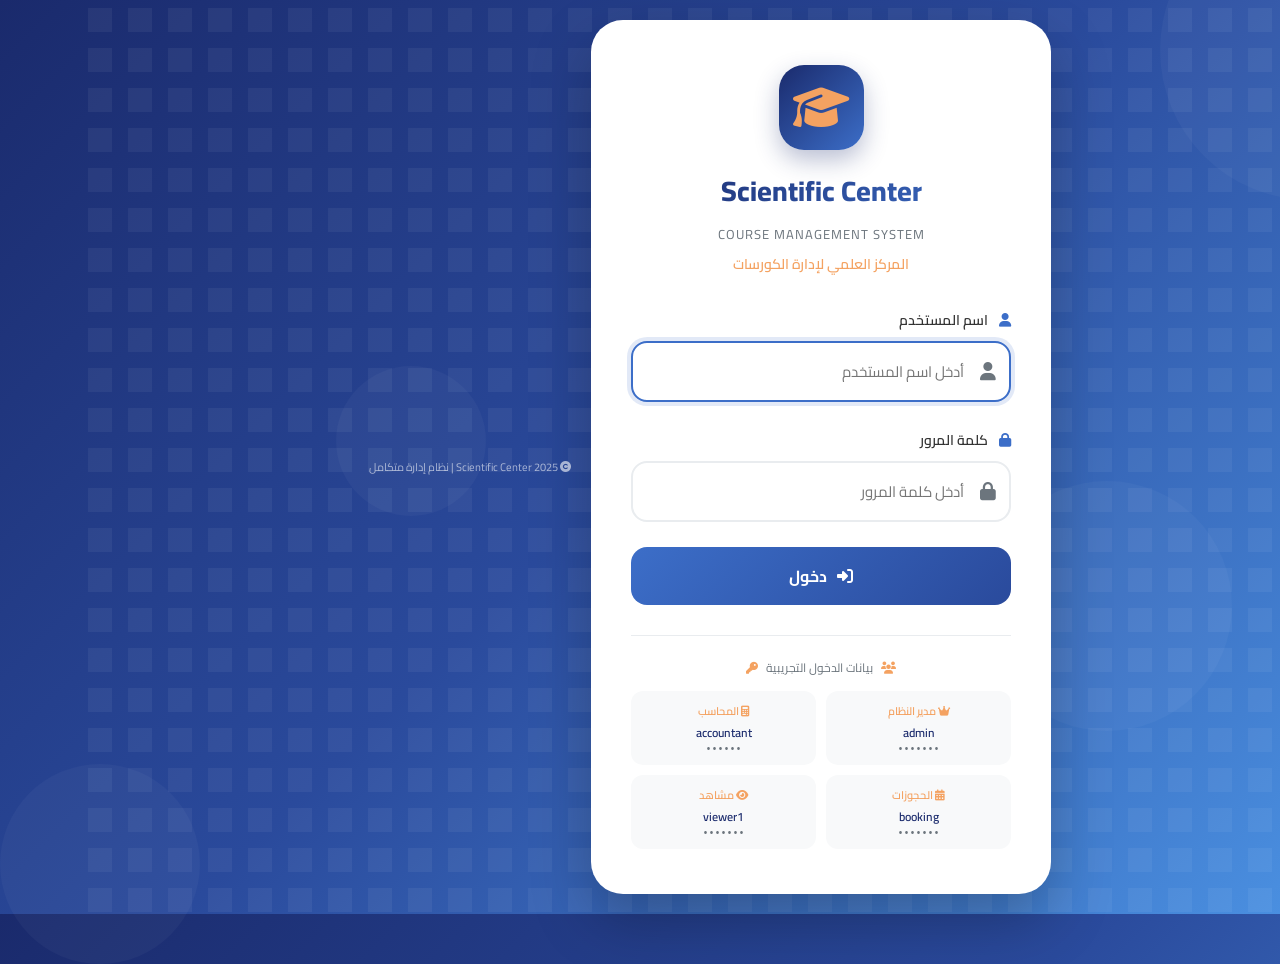
<file: students.html>
<!DOCTYPE html>
<html lang="ar" dir="rtl">
<head>
    <meta charset="UTF-8">
    <meta name="viewport" content="width=device-width, initial-scale=1.0, user-scalable=no">
    <title>Scientific Center | إدارة الطلاب</title>
    
    <!-- Font Awesome Icons -->
    <link rel="stylesheet" href="https://cdnjs.cloudflare.com/ajax/libs/font-awesome/6.4.0/css/all.min.css">
    
    <!-- Google Fonts -->
    <link href="https://fonts.googleapis.com/css2?family=Cairo:wght@300;400;500;600;700;800&family=Poppins:wght@300;400;500;600;700&display=swap" rel="stylesheet">
    
    <style>
        * {
            margin: 0;
            padding: 0;
            box-sizing: border-box;
        }

        :root {
            --dark-blue: #1a2a6c;
            --medium-blue: #2a4a9c;
            --primary-blue: #3c6ec8;
            --light-blue: #4a8fe0;
            --gold: #f4a261;
            --gold-dark: #e76f51;
            --white: #ffffff;
            --light-gray: #f8f9fa;
            --gray: #6c757d;
            --dark: #1e2a3e;
            --danger: #e74c3c;
            --success: #2ecc71;
            --warning: #f39c12;
            --info: #3498db;
            --sidebar-width: 270px;
            --header-height: 65px;
        }

        body {
            font-family: 'Cairo', 'Poppins', sans-serif;
            background: var(--light-gray);
            overflow-x: hidden;
        }

        /* ========================================
           APP CONTAINER
           ======================================== */
        .app-container {
            display: flex;
            min-height: 100vh;
        }

        /* ========================================
           SIDEBAR (same as dashboard)
           ======================================== */
        .sidebar {
            width: var(--sidebar-width);
            background: linear-gradient(180deg, var(--dark-blue) 0%, var(--medium-blue) 100%);
            color: white;
            position: fixed;
            height: 100vh;
            overflow-y: auto;
            transition: all 0.3s;
            z-index: 100;
        }

        .sidebar::-webkit-scrollbar {
            width: 5px;
        }

        .sidebar::-webkit-scrollbar-track {
            background: rgba(255,255,255,0.1);
        }

        .sidebar::-webkit-scrollbar-thumb {
            background: var(--gold);
            border-radius: 10px;
        }

        .sidebar-logo {
            padding: 20px;
            text-align: center;
            border-bottom: 1px solid rgba(255,255,255,0.1);
            margin-bottom: 20px;
        }

        .sidebar-logo .logo-icon {
            width: 55px;
            height: 55px;
            background: rgba(255,255,255,0.15);
            border-radius: 18px;
            display: flex;
            align-items: center;
            justify-content: center;
            margin: 0 auto 12px;
        }

        .sidebar-logo .logo-icon i {
            font-size: 28px;
            color: var(--gold);
        }

        .sidebar-logo h3 {
            font-size: 18px;
            margin-bottom: 3px;
        }

        .sidebar-logo p {
            font-size: 10px;
            opacity: 0.7;
            letter-spacing: 1px;
        }

        .user-info {
            padding: 15px 20px;
            background: rgba(255,255,255,0.08);
            margin: 15px;
            border-radius: 16px;
            text-align: center;
        }

        .user-avatar {
            width: 50px;
            height: 50px;
            background: var(--gold);
            border-radius: 50%;
            display: flex;
            align-items: center;
            justify-content: center;
            margin: 0 auto 10px;
        }

        .user-avatar i {
            font-size: 24px;
            color: var(--dark-blue);
        }

        .user-name {
            font-weight: 700;
            font-size: 14px;
        }

        .user-role {
            font-size: 11px;
            color: var(--gold);
            margin-top: 5px;
        }

        .nav-menu {
            list-style: none;
            padding: 0 15px;
        }

        .nav-item {
            margin-bottom: 5px;
        }

        .nav-link {
            display: flex;
            align-items: center;
            gap: 12px;
            padding: 12px 16px;
            color: rgba(255,255,255,0.85);
            text-decoration: none;
            border-radius: 12px;
            transition: all 0.3s;
            font-size: 14px;
        }

        .nav-link:hover {
            background: rgba(255,255,255,0.1);
            color: white;
        }

        .nav-link.active {
            background: var(--gold);
            color: var(--dark-blue);
            font-weight: 600;
        }

        .nav-link i {
            width: 22px;
            text-align: center;
            font-size: 16px;
        }

        /* ========================================
           MAIN CONTENT
           ======================================== */
        .main-content {
            flex: 1;
            margin-right: var(--sidebar-width);
            min-height: 100vh;
        }

        .top-header {
            background: var(--white);
            padding: 0 25px;
            height: var(--header-height);
            display: flex;
            align-items: center;
            justify-content: space-between;
            box-shadow: 0 2px 10px rgba(0,0,0,0.05);
            position: sticky;
            top: 0;
            z-index: 99;
        }

        .page-title h2 {
            font-size: 20px;
            font-weight: 700;
            color: var(--dark-blue);
        }

        .page-title p {
            font-size: 12px;
            color: var(--gray);
            margin-top: 2px;
        }

        .header-actions {
            display: flex;
            align-items: center;
            gap: 20px;
        }

        .logout-btn {
            background: none;
            border: none;
            color: var(--danger);
            cursor: pointer;
            font-size: 14px;
            padding: 8px 15px;
            border-radius: 10px;
            transition: all 0.3s;
            display: flex;
            align-items: center;
            gap: 8px;
        }

        .logout-btn:hover {
            background: #fdecea;
        }

        .menu-toggle {
            display: none;
            background: none;
            border: none;
            font-size: 22px;
            color: var(--dark-blue);
            cursor: pointer;
        }

        .content-area {
            padding: 25px;
        }

        /* ========================================
           TOOLBAR
           ======================================== */
        .toolbar {
            display: flex;
            justify-content: space-between;
            align-items: center;
            flex-wrap: wrap;
            gap: 15px;
            margin-bottom: 25px;
        }

        .search-box {
            display: flex;
            gap: 10px;
            flex: 1;
            max-width: 400px;
        }

        .search-box input {
            flex: 1;
            padding: 12px 16px;
            border: 2px solid #e9ecef;
            border-radius: 14px;
            font-family: inherit;
            font-size: 14px;
            transition: all 0.3s;
        }

        .search-box input:focus {
            outline: none;
            border-color: var(--primary-blue);
        }

        .search-box button {
            padding: 12px 20px;
            background: var(--primary-blue);
            color: white;
            border: none;
            border-radius: 14px;
            cursor: pointer;
            transition: all 0.3s;
        }

        .search-box button:hover {
            background: var(--medium-blue);
        }

        .btn-add {
            padding: 12px 24px;
            background: linear-gradient(135deg, var(--success), #27ae60);
            color: white;
            border: none;
            border-radius: 14px;
            cursor: pointer;
            font-weight: 600;
            display: flex;
            align-items: center;
            gap: 8px;
            transition: all 0.3s;
        }

        .btn-add:hover {
            transform: translateY(-2px);
            box-shadow: 0 5px 15px rgba(46,204,113,0.3);
        }

        /* ========================================
           FILTERS
           ======================================== */
        .filters {
            display: flex;
            flex-wrap: wrap;
            gap: 15px;
            margin-bottom: 25px;
            background: var(--white);
            padding: 15px 20px;
            border-radius: 16px;
        }

        .filter-group {
            display: flex;
            align-items: center;
            gap: 10px;
        }

        .filter-group label {
            font-size: 13px;
            color: var(--gray);
        }

        .filter-group select {
            padding: 8px 12px;
            border: 2px solid #e9ecef;
            border-radius: 10px;
            font-family: inherit;
            background: white;
        }

        /* ========================================
           STUDENTS TABLE
           ======================================== */
        .students-table-container {
            background: var(--white);
            border-radius: 20px;
            overflow-x: auto;
            box-shadow: 0 2px 8px rgba(0,0,0,0.05);
        }

        .students-table {
            width: 100%;
            border-collapse: collapse;
            min-width: 800px;
        }

        .students-table th {
            text-align: right;
            padding: 16px;
            background: var(--dark-blue);
            color: white;
            font-weight: 600;
            font-size: 13px;
        }

        .students-table td {
            padding: 14px 16px;
            border-bottom: 1px solid #e9ecef;
            font-size: 13px;
        }

        .students-table tr:hover {
            background: var(--light-gray);
        }

        .action-buttons {
            display: flex;
            gap: 8px;
        }

        .btn-icon {
            padding: 6px 12px;
            border: none;
            border-radius: 8px;
            cursor: pointer;
            font-size: 12px;
            transition: all 0.2s;
        }

        .btn-edit {
            background: var(--info);
            color: white;
        }

        .btn-delete {
            background: var(--danger);
            color: white;
        }

        .btn-view {
            background: var(--gold);
            color: var(--dark-blue);
        }

        /* ========================================
           MODAL
           ======================================== */
        .modal {
            display: none;
            position: fixed;
            top: 0;
            left: 0;
            width: 100%;
            height: 100%;
            background: rgba(0,0,0,0.5);
            z-index: 1000;
            align-items: center;
            justify-content: center;
        }

        .modal.show {
            display: flex;
        }

        .modal-content {
            background: var(--white);
            border-radius: 24px;
            width: 90%;
            max-width: 600px;
            max-height: 85vh;
            overflow-y: auto;
            animation: slideUp 0.3s ease;
        }

        @keyframes slideUp {
            from {
                opacity: 0;
                transform: translateY(30px);
            }
            to {
                opacity: 1;
                transform: translateY(0);
            }
        }

        .modal-header {
            padding: 20px;
            border-bottom: 1px solid #e9ecef;
            display: flex;
            justify-content: space-between;
            align-items: center;
        }

        .modal-header h3 {
            color: var(--dark-blue);
        }

        .close-modal {
            background: none;
            border: none;
            font-size: 24px;
            cursor: pointer;
            color: var(--gray);
        }

        .modal-body {
            padding: 20px;
        }

        .form-row {
            display: grid;
            grid-template-columns: repeat(2, 1fr);
            gap: 15px;
            margin-bottom: 15px;
        }

        .form-group {
            margin-bottom: 15px;
        }

        .form-group label {
            display: block;
            margin-bottom: 8px;
            font-weight: 600;
            font-size: 13px;
            color: var(--dark);
        }

        .form-group input, .form-group select {
            width: 100%;
            padding: 10px 12px;
            border: 2px solid #e9ecef;
            border-radius: 10px;
            font-family: inherit;
            font-size: 14px;
            transition: all 0.3s;
        }

        .form-group input:focus, .form-group select:focus {
            outline: none;
            border-color: var(--primary-blue);
        }

        .modal-footer {
            padding: 20px;
            border-top: 1px solid #e9ecef;
            display: flex;
            justify-content: flex-end;
            gap: 10px;
        }

        .btn-save {
            padding: 10px 24px;
            background: var(--success);
            color: white;
            border: none;
            border-radius: 10px;
            cursor: pointer;
        }

        .btn-cancel {
            padding: 10px 24px;
            background: var(--gray);
            color: white;
            border: none;
            border-radius: 10px;
            cursor: pointer;
        }

        /* ========================================
           PAGINATION
           ======================================== */
        .pagination {
            display: flex;
            justify-content: center;
            gap: 8px;
            margin-top: 20px;
            padding: 15px;
        }

        .pagination button {
            padding: 8px 14px;
            border: 2px solid #e9ecef;
            background: white;
            border-radius: 8px;
            cursor: pointer;
            transition: all 0.2s;
        }

        .pagination button.active {
            background: var(--primary-blue);
            color: white;
            border-color: var(--primary-blue);
        }

        .pagination button:hover:not(.active) {
            background: var(--light-gray);
        }

        /* ========================================
           LOADING & EMPTY STATES
           ======================================== */
        .loading-overlay {
            position: fixed;
            top: 0;
            left: 0;
            right: 0;
            bottom: 0;
            background: rgba(255,255,255,0.9);
            display: flex;
            align-items: center;
            justify-content: center;
            z-index: 2000;
            display: none;
        }

        .loading-overlay.show {
            display: flex;
        }

        .loading-spinner {
            width: 50px;
            height: 50px;
            border: 4px solid #e9ecef;
            border-top-color: var(--primary-blue);
            border-radius: 50%;
            animation: spin 0.8s linear infinite;
        }

        @keyframes spin {
            to { transform: rotate(360deg); }
        }

        /* Toast Notifications */
        .toast-container {
            position: fixed;
            top: 20px;
            left: 20px;
            z-index: 9999;
            display: flex;
            flex-direction: column;
            gap: 10px;
        }
        .toast {
            padding: 14px 24px;
            border-radius: 14px;
            color: white;
            font-size: 14px;
            font-weight: 600;
            display: flex;
            align-items: center;
            gap: 10px;
            animation: toastIn 0.3s ease, toastOut 0.3s ease 3.7s forwards;
            box-shadow: 0 8px 25px rgba(0,0,0,0.15);
            max-width: 400px;
            font-family: inherit;
        }
        .toast-success { background: linear-gradient(135deg, #2ecc71, #27ae60); }
        .toast-error { background: linear-gradient(135deg, #e74c3c, #c0392b); }
        .toast-warning { background: linear-gradient(135deg, #f39c12, #e67e22); }
        .toast-info { background: linear-gradient(135deg, #3498db, #2980b9); }
        @keyframes toastIn { from { opacity: 0; transform: translateX(-30px); } to { opacity: 1; transform: translateX(0); } }
        @keyframes toastOut { from { opacity: 1; } to { opacity: 0; transform: translateX(-30px); } }

        .empty-state {
            text-align: center;
            padding: 50px;
            color: var(--gray);
        }

        /* ========================================
           TABS & GROUPED VIEW
           ======================================== */
        .tabs-container {
            display: flex;
            gap: 15px;
            margin-bottom: 20px;
            border-bottom: 2px solid #e9ecef;
            padding-bottom: 10px;
        }
        .tab-btn {
            padding: 10px 20px;
            background: none;
            border: none;
            font-size: 16px;
            font-weight: 600;
            color: var(--gray);
            cursor: pointer;
            position: relative;
            transition: all 0.3s;
        }
        .tab-btn.active {
            color: var(--primary-blue);
        }
        .tab-btn.active::after {
            content: '';
            position: absolute;
            bottom: -12px;
            left: 0;
            width: 100%;
            height: 3px;
            background: var(--primary-blue);
            border-radius: 3px 3px 0 0;
        }
        .view-section {
            display: none;
        }
        .view-section.active {
            display: block;
            animation: fadeIn 0.4s ease;
        }

        .dept-card {
            background: white;
            padding: 20px;
            border-radius: 12px;
            box-shadow: 0 2px 8px rgba(0,0,0,0.05);
            margin-bottom: 15px;
            cursor: pointer;
            display: flex;
            justify-content: space-between;
            align-items: center;
            transition: all 0.3s;
            border-right: 5px solid var(--primary-blue);
        }
        .dept-card:hover {
            transform: translateY(-2px);
            box-shadow: 0 4px 12px rgba(0,0,0,0.1);
        }
        .dept-title {
            font-size: 18px;
            font-weight: 700;
            color: var(--dark-blue);
        }
        .dept-details {
            display: none;
            padding: 15px;
            background: var(--light-gray);
            border-radius: 12px;
            margin-bottom: 15px;
        }
        .course-card {
            background: white;
            padding: 15px;
            border-radius: 8px;
            margin-bottom: 10px;
            border-right: 4px solid var(--gold);
            cursor: pointer;
            transition: all 0.2s;
        }
        .course-card:hover {
            background: #f8f9fa;
        }
        .group-card {
            background: #f8f9fa;
            padding: 12px;
            border-radius: 8px;
            margin-top: 10px;
            border: 1px solid #dee2e6;
        }
        .group-students-list {
            margin-top: 10px;
            background: white;
            border-radius: 8px;
            padding: 15px;
        }

        /* ========================================
           RESPONSIVE
           ======================================== */
        @media (max-width: 768px) {
            .sidebar {
                transform: translateX(-100%);
                position: fixed;
                z-index: 1000;
            }
            
            .sidebar.open {
                transform: translateX(0);
            }
            
            .main-content {
                margin-right: 0;
            }
            
            .menu-toggle {
                display: block;
            }
            
            .toolbar {
                flex-direction: column;
                align-items: stretch;
            }
            
            .search-box {
                max-width: 100%;
            }
            
            .form-row {
                grid-template-columns: 1fr;
            }
            
            .content-area {
                padding: 15px;
            }
        }
    </style>
</head>
<body>
<div class="toast-container" id="toastContainer"></div>

<div class="loading-overlay" id="loadingOverlay">
    <div class="loading-spinner"></div>
</div>

<div class="app-container">
    <!-- Sidebar -->
    <aside class="sidebar" id="sidebar">
        <div class="sidebar-logo">
            <div class="logo-icon">
                <i class="fas fa-graduation-cap"></i>
            </div>
            <h3>Scientific Center</h3>
            <p>نظام إدارة الكورسات</p>
        </div>

        <div class="user-info" id="userInfo">
            <div class="user-avatar">
                <i class="fas fa-user"></i>
            </div>
            <div class="user-name" id="userName">أحمد منصور</div>
            <div class="user-role" id="userRole">مدير النظام</div>
        </div>

        <ul class="nav-menu">
            <li class="nav-item">
                <a href="dashboard.html" class="nav-link">
                    <i class="fas fa-tachometer-alt"></i>
                    <span>الرئيسية</span>
                </a>
            </li>
            <li class="nav-item">
                <a href="students.html" class="nav-link active">
                    <i class="fas fa-users"></i>
                    <span>الطلاب</span>
                </a>
            </li>
            <li class="nav-item">
                <a href="trainers.html" class="nav-link">
                    <i class="fas fa-chalkboard-user"></i>
                    <span>المدربين</span>
                </a>
            </li>
            <li class="nav-item">
                <a href="schedule.html" class="nav-link">
                    <i class="fas fa-calendar-alt"></i>
                    <span>الجدول</span>
                </a>
            </li>
            <li class="nav-item">
                <a href="payments.html" class="nav-link">
                    <i class="fas fa-money-bill-wave"></i>
                    <span>المدفوعات</span>
                </a>
            </li>
            <li class="nav-item">
                <a href="reports.html" class="nav-link">
                    <i class="fas fa-chart-line"></i>
                    <span>التقارير</span>
                </a>
            </li>
            <li class="nav-item">
                <a href="settings.html" class="nav-link">
                    <i class="fas fa-cog"></i>
                    <span>الإعدادات</span>
                </a>
            </li>
        </ul>
    </aside>

    <!-- Main Content -->
    <main class="main-content">
        <header class="top-header">
            <button class="menu-toggle" id="menuToggle">
                <i class="fas fa-bars"></i>
            </button>
            <div class="page-title">
                <h2>إدارة الطلاب</h2>
                <p>إضافة، تعديل، بحث وحذف الطلاب</p>
            </div>
            <div class="header-actions">
                <button class="logout-btn" id="logoutBtn">
                    <i class="fas fa-sign-out-alt"></i>
                    <span>خروج</span>
                </button>
            </div>
        </header>

        <div class="content-area">
            <!-- Tabs -->
            <div class="tabs-container">
                <button class="tab-btn active" data-target="allStudentsView">عرض كل الطلاب</button>
                <button class="tab-btn" data-target="groupedStudentsView">حسب الأقسام / الجروبات</button>
            </div>

            <!-- View 1: All Students -->
            <div id="allStudentsView" class="view-section active">
                <!-- Toolbar -->
                <div class="toolbar">
                    <div class="search-box">
                        <input type="text" id="searchInput" placeholder="بحث بالاسم، الكود، أو رقم الهاتف...">
                        <button id="searchBtn"><i class="fas fa-search"></i> بحث</button>
                    </div>
                    <button class="btn-add" id="addStudentBtn">
                        <i class="fas fa-plus"></i>
                        <span>إضافة طالب جديد</span>
                    </button>
                </div>

                <!-- Filters -->
                <div class="filters">
                    <div class="filter-group">
                        <label><i class="fas fa-building"></i> القسم:</label>
                        <select id="deptFilter"><option value="all">الكل</option></select>
                    </div>
                    <div class="filter-group">
                        <label><i class="fas fa-layer-group"></i> المستوى:</label>
                        <select id="levelFilter"><option value="all">الكل</option></select>
                    </div>
                    <div class="filter-group">
                        <label><i class="fas fa-book"></i> الكورس:</label>
                        <select id="programFilter"><option value="all">الكل</option></select>
                    </div>
                    <div class="filter-group">
                        <label><i class="fas fa-layer-group"></i> الجروب:</label>
                        <select id="groupFilter">
                            <option value="all">الكل</option>
                        </select>
                    </div>
                </div>

                <!-- Students Table -->
                <div class="students-table-container">
                    <table class="students-table">
                        <thead>
                            <tr>
                                <th>كود الطالب</th>
                                <th>الاسم</th>
                                <th>الهاتف</th>
                                <th>المدرسة/الجامعة</th>
                                <th>العمر</th>
                                <th>القسم</th>
                                <th>الجروب</th>
                                <th>تاريخ التسجيل</th>
                                <th>الإجراءات</th>
                            </tr>
                        </thead>
                        <tbody id="studentsTableBody">
                            <tr>
                                <td colspan="9" style="text-align: center;">جاري التحميل...</td>
                            </tr>
                        </tbody>
                    </table>
                </div>

                <!-- Pagination -->
                <div class="pagination" id="pagination"></div>
            </div>

            <!-- View 2: Grouped Students -->
            <div id="groupedStudentsView" class="view-section">
                <div id="groupedStudentsContent">
                    <!-- Dynamic Content -->
                    <div style="text-align: center; padding: 50px; color: var(--gray);">جاري التحميل...</div>
                </div>
            </div>
        </div>
    </main>
</div>

<!-- Student Profile Modal -->
<div class="modal" id="profileModal">
    <div class="modal-content" style="max-width: 800px;">
        <div class="modal-header">
            <h3><i class="fas fa-id-card"></i> الملف الشخصي للطالب</h3>
            <button class="close-modal" id="closeProfileModal">&times;</button>
        </div>
        <div class="modal-body">
            <div style="display: flex; gap: 20px; flex-wrap: wrap;">
                <!-- Basic Info Card -->
                <div style="flex: 1; min-width: 300px; background: #f8f9fa; border-radius: 16px; padding: 20px; border: 1px solid #e9ecef;">
                    <div style="display: flex; align-items: center; gap: 15px; margin-bottom: 20px; border-bottom: 2px solid #dee2e6; padding-bottom: 15px;">
                        <div style="width: 60px; height: 60px; background: var(--primary-blue); color: white; border-radius: 50%; display: flex; align-items: center; justify-content: center; font-size: 24px;">
                            <i class="fas fa-user-graduate"></i>
                        </div>
                        <div>
                            <h3 id="profName" style="color: var(--dark-blue); margin: 0; font-size: 20px;">-</h3>
                            <div style="color: var(--gray); font-size: 13px; margin-top: 4px;">كود: <strong id="profCode">-</strong></div>
                        </div>
                    </div>
                    <div style="display: flex; flex-direction: column; gap: 12px; font-size: 14px;">
                        <div><i class="fas fa-phone" style="color: var(--gray); width: 20px;"></i> الهاتف: <strong id="profPhone">-</strong></div>
                        <div><i class="fas fa-school" style="color: var(--gray); width: 20px;"></i> المدرسة/الجامعة: <strong id="profSchool">-</strong></div>
                        <div><i class="fas fa-birthday-cake" style="color: var(--gray); width: 20px;"></i> العمر: <strong id="profAge">-</strong></div>
                        <div><i class="fas fa-building" style="color: var(--gray); width: 20px;"></i> القسم: <strong id="profDept">-</strong></div>
                        <div><i class="fas fa-users" style="color: var(--gray); width: 20px;"></i> الجروب الحالي: <strong id="profGroup">-</strong></div>
                        <div><i class="fas fa-book" style="color: var(--gray); width: 20px;"></i> الكورس الحالي: <strong id="profCourse">-</strong></div>
                    </div>
                </div>

                <!-- Payments & Progress Card -->
                <div style="flex: 1; min-width: 300px; display: flex; flex-direction: column; gap: 20px;">
                    <div style="background: white; border-radius: 16px; padding: 20px; border: 1px solid #e9ecef; box-shadow: 0 2px 8px rgba(0,0,0,0.02);">
                        <h4 style="color: var(--dark-blue); margin-bottom: 15px; border-bottom: 1px solid #eee; padding-bottom: 10px;"><i class="fas fa-history"></i> السجل المالي</h4>
                        <div style="max-height: 180px; overflow-y: auto;">
                            <table style="width: 100%; border-collapse: collapse; font-size: 13px;">
                                <thead>
                                    <tr style="background: var(--light-gray); color: var(--dark);">
                                        <th style="padding: 8px; text-align: right; border-bottom: 1px solid #ddd;">المستوى</th>
                                        <th style="padding: 8px; text-align: right; border-bottom: 1px solid #ddd;">المبلغ المدفوع</th>
                                        <th style="padding: 8px; text-align: right; border-bottom: 1px solid #ddd;">المتبقي</th>
                                        <th style="padding: 8px; text-align: right; border-bottom: 1px solid #ddd;">التاريخ</th>
                                    </tr>
                                </thead>
                                <tbody id="profPaymentsBody">
                                    <!-- Populated via JS -->
                                </tbody>
                            </table>
                        </div>
                    </div>
                    
                    <div style="background: white; border-radius: 16px; padding: 20px; border: 1px solid #e9ecef; box-shadow: 0 2px 8px rgba(0,0,0,0.02);">
                        <h4 style="color: var(--dark-blue); margin-bottom: 15px; border-bottom: 1px solid #eee; padding-bottom: 10px;"><i class="fas fa-plus-circle"></i> الإضافات المدفوعة (AddOns)</h4>
                        <ul id="profAddonsList" style="list-style: none; padding: 0; margin: 0; font-size: 13px; display: flex; flex-direction: column; gap: 8px;">
                            <!-- Populated via JS -->
                        </ul>
                    </div>
                </div>
            </div>
        </div>
        <div class="modal-footer">
            <button class="btn-cancel" id="closeProfileBtn">إغلاق</button>
        </div>
    </div>
</div>
<!-- Add/Edit Student Modal -->
<div class="modal" id="studentModal">
    <div class="modal-content">
        <div class="modal-header">
            <h3 id="modalTitle">إضافة طالب جديد</h3>
            <button class="close-modal" id="closeModal">&times;</button>
        </div>
        <div class="modal-body">
            <form id="studentForm">
                <input type="hidden" id="studentId" value="">
                <div class="form-row">
                    <div class="form-group">
                        <label>الاسم الكامل *</label>
                        <input type="text" id="studentName" required placeholder="أدخل الاسم الكامل">
                    </div>
                    <div class="form-group">
                        <label>رقم الهاتف *</label>
                        <input type="tel" id="studentPhone" required placeholder="أدخل رقم الهاتف">
                    </div>
                </div>
                <div class="form-row">
                    <div class="form-group">
                        <label>المدرسة/الجامعة</label>
                        <input type="text" id="studentSchool" placeholder="أدخل المؤسسة التعليمية">
                    </div>
                    <div class="form-group">
                        <label>العمر</label>
                        <input type="number" id="studentAge" placeholder="العمر">
                    </div>
                </div>
                <div class="form-row">
                    <div class="form-group">
                        <label>القسم *</label>
                        <select id="studentDept" required>
                            <option value="">اختر القسم</option>
                            <option value="1">تقنية المعلومات (IT)</option>
                            <option value="2">اللغات (LANG)</option>
                            <option value="3">إدارة الأعمال (BUS)</option>
                            <option value="4">التصميم (GD)</option>
                        </select>
                    </div>
                    <div class="form-group">
                        <label>الجروب</label>
                        <select id="studentGroup">
                            <option value="">بدون جروب</option>
                        </select>
                    </div>
                </div>
            </form>
        </div>
        <div class="modal-footer">
            <button class="btn-cancel" id="cancelModal">إلغاء</button>
            <button class="btn-save" id="saveStudent">حفظ</button>
        </div>
    </div>
</div>

<script>
    // الرابط الجديد لـ Google Apps Script
    const SCRIPT_URL = 'https://script.google.com/macros/s/AKfycbwIqJ0hC7xzs4I6--ocDyCHkwxwmVUk-Y0eOwYsTUCiP39MH2oetro_9ssGTniJOztRjw/exec';
    
    let currentUser = null;
    let allPayments = [];
    let allCourses = [];
    let allAddOns = [];
    let allStudents = [];
    let allDepartments = [];
    let departments = [];
    let groups = [];
    let currentPage = 1;
    const rowsPerPage = 10;

    // Toast Notification
    function showToast(message, type = 'info') {
        const container = document.getElementById('toastContainer');
        const icons = { success: 'fa-check-circle', error: 'fa-exclamation-circle', warning: 'fa-exclamation-triangle', info: 'fa-info-circle' };
        const toast = document.createElement('div');
        toast.className = `toast toast-${type}`;
        toast.innerHTML = `<i class="fas ${icons[type] || icons.info}"></i><span>${message}</span>`;
        container.appendChild(toast);
        setTimeout(() => toast.remove(), 4000);
    }

    // Centralized API Call
    async function apiCall(action, data = {}) {
        try {
            const response = await fetch(SCRIPT_URL, {
                method: 'POST',
                headers: { 'Content-Type': 'text/plain;charset=utf-8' },
                body: JSON.stringify({ action, ...data })
            });
            const result = await response.json();
            if (result.success === false) {
                throw new Error(result.message || 'حدث خطأ غير معروف');
            }
            return result.data !== undefined ? result.data : result;
        } catch (error) {
            if (error.message && !error.message.includes('fetch')) {
                showToast(error.message, 'error');
            } else {
                showToast('حدث خطأ في الاتصال بالخادم', 'error');
            }
            throw error;
        }
    }

    // Form Validation
    const Validators = {
        required: (val) => val !== null && val !== undefined && String(val).trim() !== '',
        phone: (val) => !val || /^[0-9]{10,15}$/.test(val.replace(/[\s\-\+]/g, '')),
    };

    function validateForm(rules) {
        let isValid = true;
        for (const [fieldId, checks] of Object.entries(rules)) {
            const el = document.getElementById(fieldId);
            if (!el) continue;
            const val = el.value;
            let fieldValid = true;
            for (const check of checks) {
                if (!check.fn(val)) {
                    fieldValid = false;
                    el.style.borderColor = 'var(--danger)';
                    let errEl = el.parentElement.querySelector('.field-error');
                    if (!errEl) {
                        errEl = document.createElement('div');
                        errEl.className = 'field-error';
                        errEl.style.cssText = 'color: var(--danger); font-size: 11px; margin-top: 4px;';
                        el.parentElement.appendChild(errEl);
                    }
                    errEl.textContent = check.msg;
                    isValid = false;
                    break;
                }
            }
            if (fieldValid) {
                el.style.borderColor = '#e9ecef';
                const errEl = el.parentElement.querySelector('.field-error');
                if (errEl) errEl.remove();
            }
        }
        return isValid;
    }

    // ========================================
    // GROUPED VIEW LOGIC
    // ========================================
    function renderGroupedView() {
        const container = document.getElementById('groupedStudentsContent');
        if (!container) return;
        
        let html = '';
        allDepartments.forEach(dept => {
            html += `<div class="dept-card" onclick="toggleDept('${dept.id}')">
                <div class="dept-title"><i class="fas fa-building" style="color:var(--gold); margin-left:10px;"></i> ${dept.name}</div>
                <i class="fas fa-chevron-down"></i>
            </div>
            <div class="dept-details" id="dept-details-${dept.id}">`;
            
            const deptCourses = allCourses.filter(c => String(c.deptId) === String(dept.id));
            if (deptCourses.length === 0) {
                html += `<p style="text-align:center; color:var(--gray);">لا يوجد كورسات في هذا القسم</p>`;
            } else {
                deptCourses.forEach(course => {
                    html += `<div class="course-card" onclick="toggleCourse('${course.id}')">
                        <div style="font-weight:600; color:var(--dark-blue);"><i class="fas fa-book" style="margin-left:8px;"></i>${course.name}</div>
                        <div id="course-details-${course.id}" style="display:none; margin-top:10px;">`;
                    
                    const courseGroups = groups.filter(g => String(g.courseId) === String(course.id));
                    if (courseGroups.length === 0) {
                        html += `<p style="text-align:center; color:var(--gray); font-size:13px;">لا يوجد جروبات في هذا الكورس</p>`;
                    } else {
                        courseGroups.forEach(group => {
                            html += `<div class="group-card">
                                <div style="display:flex; justify-content:space-between; align-items:center; cursor:pointer;" onclick="toggleGroup('${group.id}')">
                                    <span style="font-weight:600;"><i class="fas fa-users" style="margin-left:5px;"></i>${group.name}</span>
                                    <span><i class="fas fa-chevron-down" style="font-size:12px; color:var(--gray);"></i></span>
                                </div>
                                <div id="group-details-${group.id}" style="display:none;" class="group-students-list">
                                    <button class="btn-primary" style="margin-bottom:10px; padding:6px 12px; font-size:13px;" onclick="addStudentToGroup('${dept.id}', '${course.id}', '${group.id}')">
                                        <i class="fas fa-plus"></i> إضافة طالب لهذا الجروب
                                    </button>
                                    <table class="data-table" style="width:100%; font-size:13px;">
                                        <thead><tr><th>الكود</th><th>الاسم</th><th>الهاتف</th><th>إجراءات</th></tr></thead>
                                        <tbody id="tbody-group-${group.id}">
                                        </tbody>
                                    </table>
                                </div>
                            </div>`;
                        });
                    }
                    html += `</div></div>`;
                });
            }
            html += `</div>`;
        });
        container.innerHTML = html;
    }

    window.toggleDept = function(id) {
        const el = document.getElementById('dept-details-' + id);
        if (el) el.style.display = el.style.display === 'none' || el.style.display === '' ? 'block' : 'none';
    };
    window.toggleCourse = function(id) {
        if (event) event.stopPropagation();
        const el = document.getElementById('course-details-' + id);
        if (el) el.style.display = el.style.display === 'none' || el.style.display === '' ? 'block' : 'none';
    };
    window.toggleGroup = function(id) {
        if (event) event.stopPropagation();
        const el = document.getElementById('group-details-' + id);
        if (el) {
            const isOpening = el.style.display === 'none' || el.style.display === '';
            el.style.display = isOpening ? 'block' : 'none';
            if (isOpening) {
                const tbody = document.getElementById('tbody-group-' + id);
                const groupStudents = allStudents.filter(s => String(s.groupId) === String(id));
                if (groupStudents.length === 0) {
                    tbody.innerHTML = '<tr><td colspan="4" style="text-align:center; padding:10px;">لا يوجد طلاب في هذا الجروب</td></tr>';
                } else {
                    tbody.innerHTML = groupStudents.map(s => `<tr>
                        <td>${s.code||'-'}</td>
                        <td>${s.name}</td>
                        <td>${s.phone||'-'}</td>
                        <td><button onclick="editStudent('${s.id}')" style="border:none;background:none;color:var(--primary-blue);cursor:pointer;"><i class="fas fa-edit"></i></button></td>
                    </tr>`).join('');
                }
            }
        }
    };

    window.addStudentToGroup = function(deptId, courseId, groupId) {
        if (event) event.stopPropagation();
        openModal();
        setTimeout(() => {
            const deptSelect = document.getElementById('studentDept');
            const groupSelect = document.getElementById('studentGroup');
            if (deptSelect) {
                deptSelect.value = deptId;
                deptSelect.dispatchEvent(new Event('change'));
                setTimeout(() => {
                    if (groupSelect) {
                        groupSelect.value = groupId;
                    }
                }, 200);
            }
        }, 100);
    };

    // Initialize
    document.addEventListener('DOMContentLoaded', function() {
        // Check login
        const userStr = sessionStorage.getItem('loggedInUser');
        if (!userStr) {
            window.location.href = 'index.html';
            return;
        }
        
        try {
            currentUser = JSON.parse(userStr);
        } catch(e) {
            sessionStorage.removeItem('loggedInUser');
            window.location.href = 'index.html';
            return;
        }
        
        updateUserUI();
        setupEventListeners();
        loadData();
    });

    function updateUserUI() {
        document.getElementById('userName').textContent = currentUser.fullName || currentUser.username;
        const roleNames = {1: 'مدير النظام', 2: 'محاسب', 3: 'مدير دور', 4: 'مسؤول حجوزات', 5: 'مشاهد'};
        document.getElementById('userRole').textContent = roleNames[currentUser.roleId] || 'مستخدم';
    }

    function setupEventListeners() {
        // Mobile menu toggle
        document.getElementById('menuToggle').addEventListener('click', function() {
            document.getElementById('sidebar').classList.toggle('open');
        });
        
        // Logout
        document.getElementById('logoutBtn').addEventListener('click', () => {
            sessionStorage.removeItem('loggedInUser');
            window.location.href = 'index.html';
        });

        // Tabs Logic
        document.querySelectorAll('.tab-btn').forEach(btn => {
            btn.addEventListener('click', function() {
                document.querySelectorAll('.tab-btn').forEach(b => b.classList.remove('active'));
                this.classList.add('active');
                document.querySelectorAll('.view-section').forEach(c => c.classList.remove('active'));
                document.getElementById(this.dataset.target).classList.add('active');
            });
        });
        
        // Search
        document.getElementById('searchBtn').addEventListener('click', () => searchStudents());
        document.getElementById('searchInput').addEventListener('keypress', (e) => {
            if (e.key === 'Enter') searchStudents();
        });
        
        // Filters
        const deptF = document.getElementById('deptFilter');
        if (deptF) deptF.addEventListener('change', () => { 
            updateLevelFilters(); 
            filterAndRender(); 
        });

        const lvlF = document.getElementById('levelFilter');
        if (lvlF) lvlF.addEventListener('change', () => {
            updateProgramFilters();
            filterAndRender();
        });

        const progF = document.getElementById('programFilter');
        if (progF) progF.addEventListener('change', () => {
            updateGroupFilters();
            filterAndRender();
        });
        
        const grpF = document.getElementById('groupFilter');
        if (grpF) grpF.addEventListener('change', () => filterAndRender());
        
        // Modal
        document.getElementById('addStudentBtn').addEventListener('click', () => openAddModal());
        document.getElementById('closeModal').addEventListener('click', () => closeModal());
        document.getElementById('cancelModal').addEventListener('click', () => closeModal());
        document.getElementById('saveStudent').addEventListener('click', () => saveStudent());
        
        // Close modal on outside click
        window.addEventListener('click', (e) => {
            const modal = document.getElementById('studentModal');
            if (e.target === modal) closeModal();
        });
    }

    async function loadData() {
        showLoading(true);
        
        try {
            const [sRes, gRes, pRes, cRes, aRes, dRes] = await Promise.all([
                apiCall('getAllStudents'),
                apiCall('getAllGroups'),
                apiCall('getAllPayments'),
                apiCall('getAllCourses'),
                apiCall('getAllAddOns'),
                apiCall('getAllDepartments')
            ]);
            allStudents = sRes || [];
            groups = gRes || [];
            allPayments = pRes || [];
            allCourses = cRes || [];
            allAddOns = aRes || [];
            allDepartments = dRes || [];
            updateDepartmentDropdowns();
            
            updateLevelFilters();
            filterAndRender();
            renderGroupedView();
        } catch(error) {
            console.error('Error:', error);
            // Error handled in apiCall
        }
        
        showLoading(false);
    }
    function updateDepartmentDropdowns() {
        const deptF = document.getElementById('deptFilter');
        const sDept = document.getElementById('studentDept');
        let options = '<option value="all">الكل</option>';
        let sOptions = '<option value="">اختر القسم</option>';
        allDepartments.forEach(d => {
            options += `<option value="${d.id}">${d.name}</option>`;
            sOptions += `<option value="${d.id}">${d.name}</option>`;
        });
        if (deptF) deptF.innerHTML = options;
        if (sDept) sDept.innerHTML = sOptions;
    }
    
    function updateLevelFilters() {
        const deptId = document.getElementById('deptFilter')?.value;
        const levelFilter = document.getElementById('levelFilter');
        
        if (levelFilter) {
            let maxLevels = 0;
            let filteredCourses = typeof allCourses !== 'undefined' ? allCourses : [];
            if (deptId !== 'all' && deptId) {
                filteredCourses = filteredCourses.filter(c => c.deptId == deptId);
            }
            
            filteredCourses.forEach(c => {
                const lvls = parseInt(c.durationLevels) || 1;
                if (lvls > maxLevels) maxLevels = lvls;
            });
            
            let levelHtml = '<option value="all">الكل</option>';
            for (let i = 1; i <= maxLevels; i++) {
                levelHtml += `<option value="${i}">Level ${i}</option>`;
            }
            levelFilter.innerHTML = levelHtml;
            
            // Cascade reset
            const programFilter = document.getElementById('programFilter');
            if (programFilter) programFilter.innerHTML = '<option value="all">الكل</option>';
            const groupFilter = document.getElementById('groupFilter');
            if (groupFilter) groupFilter.innerHTML = '<option value="all">الكل</option>';
            
            updateProgramFilters();
        }
    }

    function updateProgramFilters() {
        const deptId = document.getElementById('deptFilter')?.value;
        const levelId = document.getElementById('levelFilter')?.value;
        const programFilter = document.getElementById('programFilter');
        
        if (programFilter) {
            let filteredCourses = typeof allCourses !== 'undefined' ? allCourses : [];
            
            if (deptId !== 'all' && deptId) {
                filteredCourses = filteredCourses.filter(c => c.deptId == deptId);
            }
            if (levelId !== 'all' && levelId) {
                const lvl = parseInt(levelId);
                filteredCourses = filteredCourses.filter(c => (parseInt(c.durationLevels) || 1) >= lvl);
            }
            
            let programHtml = '<option value="all">الكل</option>';
            filteredCourses.forEach(c => programHtml += `<option value="${c.id}">${c.courseName || c.name}</option>`);
            programFilter.innerHTML = programHtml;
            
            // Cascade reset
            const groupFilter = document.getElementById('groupFilter');
            if (groupFilter) groupFilter.innerHTML = '<option value="all">الكل</option>';
            
            updateGroupFilters();
        }
    }

    function updateGroupFilters() {
        const deptId = document.getElementById('deptFilter')?.value;
        const levelId = document.getElementById('levelFilter')?.value;
        const progId = document.getElementById('programFilter')?.value;
        
        const groupFilter = document.getElementById('groupFilter');
        const studentGroup = document.getElementById('studentGroup');
        
        let filteredGroups = typeof groups !== 'undefined' ? groups : (typeof allGroups !== 'undefined' ? allGroups : []);
        
        if (deptId !== 'all' && deptId) filteredGroups = filteredGroups.filter(g => g.deptId == deptId);
        if (levelId !== 'all' && levelId) filteredGroups = filteredGroups.filter(g => String(g.level) === String(levelId));
        if (progId !== 'all' && progId) filteredGroups = filteredGroups.filter(g => g.courseId == progId);
        
        let options = '<option value="all">الكل</option>';
        let modalOptions = '<option value="">بدون جروب</option>';
        
        filteredGroups.forEach(g => {
            options += `<option value="${g.id}">${g.name}</option>`;
            modalOptions += `<option value="${g.id}">${g.name}</option>`;
        });
        
        if(groupFilter) groupFilter.innerHTML = options;
        if(studentGroup) studentGroup.innerHTML = modalOptions;
    }
    
    function filterAndRender() {
        const searchTerm = document.getElementById('searchInput').value.toLowerCase();
        const deptFilter = document.getElementById('deptFilter').value;
        const levelFilter = document.getElementById('levelFilter')?.value || 'all';
        const programFilter = document.getElementById('programFilter')?.value || 'all';
        const groupFilter = document.getElementById('groupFilter')?.value || 'all';
        
        let filtered = [...allStudents];
        
        // Search filter
        if (searchTerm) {
            filtered = filtered.filter(s => 
                s.name?.toLowerCase().includes(searchTerm) ||
                s.code?.toLowerCase().includes(searchTerm) ||
                s.phone?.includes(searchTerm)
            );
        }
        
        // Department filter
        if (deptFilter !== 'all') {
            filtered = filtered.filter(s => s.deptId == deptFilter);
        }
        
        // Level filter - Students don't directly have 'level' in students table but groups do. Let's filter students by group if level or program is selected.
        // Or we just check their assigned group's attributes if they have one.
        if (levelFilter !== 'all' || programFilter !== 'all') {
            filtered = filtered.filter(s => {
                if (!s.groupId) return false;
                const grp = allGroups.find(g => g.id == s.groupId);
                if (!grp) return false;
                if (levelFilter !== 'all' && String(grp.level) !== String(levelFilter)) return false;
                if (programFilter !== 'all' && grp.courseId != programFilter) return false;
                return true;
            });
        }
        
        // Group filter
        if (groupFilter !== 'all') {
            filtered = filtered.filter(s => s.groupId == groupFilter);
        }
        
        renderTable(filtered);
    }
    
    function searchStudents() {
        currentPage = 1;
        filterAndRender();
    }
    
    function renderTable(students) {
        const tbody = document.getElementById('studentsTableBody');
        
        if (!students || students.length === 0) {
            tbody.innerHTML = '<tr><td colspan="9" style="text-align: center;">لا توجد طلاب<\/td></tr>';
            document.getElementById('pagination').innerHTML = '';
            return;
        }
        
        // Pagination
        const totalPages = Math.ceil(students.length / rowsPerPage);
        const start = (currentPage - 1) * rowsPerPage;
        const paginated = students.slice(start, start + rowsPerPage);
        
        // Render rows
        tbody.innerHTML = paginated.map(s => {
            const deptName = {1: 'IT', 2: 'LANG', 3: 'BUS', 4: 'GD'}[s.deptId] || '-';
            const groupName = s.groupName || '-';
            const createdDate = s.createdAt ? new Date(s.createdAt).toLocaleDateString('ar-EG') : '-';
            
            return `
                <tr>
                    <td><strong>${s.code || '-'}<\/strong></td>
                    <td>${s.name || '-'}<\/td>
                    <td>${s.phone || '-'}<\/td>
                    <td>${s.school || '-'}<\/td>
                    <td>${s.age || '-'}<\/td>
                    <td>${deptName}<\/td>
                    <td>${groupName}<\/td>
                    <td>${createdDate}<\/td>
                    <td class="action-buttons">
                        <button class="btn-icon btn-view" onclick="viewStudent(${s.id})"><i class="fas fa-eye"></i></button>
                        <button class="btn-icon btn-edit" onclick="editStudent(${s.id})"><i class="fas fa-edit"></i></button>
                        <button class="btn-icon btn-delete" onclick="deleteStudent(${s.id})"><i class="fas fa-trash"></i></button>
                    <\/td>
                </tr>
            `;
        }).join('');
        
        // Render pagination
        renderPagination(totalPages);
    }
    
    function renderPagination(totalPages) {
        const container = document.getElementById('pagination');
        if (totalPages <= 1) {
            container.innerHTML = '';
            return;
        }
        
        let html = '';
        for (let i = 1; i <= totalPages; i++) {
            html += `<button class="${i === currentPage ? 'active' : ''}" onclick="goToPage(${i})">${i}</button>`;
        }
        container.innerHTML = html;
    }
    
    function goToPage(page) {
        currentPage = page;
        filterAndRender();
    }
    
    function viewStudent(id) {
        window.open(`student_profile.html?id=${id}`, '_blank');
    }

    
    function editStudent(id) {
        const student = allStudents.find(s => s.id == id);
        if (student) {
            document.getElementById('modalTitle').textContent = 'تعديل بيانات الطالب';
            document.getElementById('studentId').value = student.id;
            document.getElementById('studentName').value = student.name || '';
            document.getElementById('studentPhone').value = student.phone || '';
            document.getElementById('studentSchool').value = student.school || '';
            document.getElementById('studentAge').value = student.age || '';
            document.getElementById('studentDept').value = student.deptId || '';
            document.getElementById('studentGroup').value = student.groupId || '';
            document.getElementById('studentModal').classList.add('show');
        }
    }
    
    function openAddModal() {
        document.getElementById('modalTitle').textContent = 'إضافة طالب جديد';
        document.getElementById('studentForm').reset();
        document.getElementById('studentId').value = '';
        document.getElementById('studentModal').classList.add('show');
    }
    
    function closeModal() {
        document.getElementById('studentModal').classList.remove('show');
    }
    
    async function saveStudent() {
        const rules = {
            studentName: [{ fn: Validators.required, msg: 'الاسم مطلوب' }],
            studentPhone: [
                { fn: Validators.required, msg: 'رقم الهاتف مطلوب' },
                { fn: Validators.phone, msg: 'رقم الهاتف غير صالح' }
            ],
            studentDept: [{ fn: Validators.required, msg: 'القسم مطلوب' }]
        };
        
        if (!validateForm(rules)) return;
        
        const studentData = {
            id: document.getElementById('studentId').value || null,
            name: document.getElementById('studentName').value,
            phone: document.getElementById('studentPhone').value,
            school: document.getElementById('studentSchool').value,
            age: parseInt(document.getElementById('studentAge').value, 10) || null,
            deptId: parseInt(document.getElementById('studentDept').value, 10) || null,
            groupId: parseInt(document.getElementById('studentGroup').value, 10) || null
        };
        
        showLoading(true);
        try {
            await apiCall('saveStudent', studentData);
            showToast('تم حفظ بيانات الطالب بنجاح', 'success');
            closeModal();
            loadData();
        } catch (error) {
            // Error handled in apiCall
        }
        showLoading(false);
    }
    
    async function deleteStudent(id) {
        if (confirm('هل أنت متأكد من حذف هذا الطالب؟')) {
            showLoading(true);
            try {
                await apiCall('deleteStudent', { studentId: id });
                showToast('تم حذف الطالب بنجاح', 'success');
                loadData();
            } catch (error) {
                // Error handled in apiCall
            }
            showLoading(false);
        }
    }
    
    function showLoading(show) {
        const overlay = document.getElementById('loadingOverlay');
        if (show) overlay.classList.add('show');
        else overlay.classList.remove('show');
    }
    
    // Make functions global for onclick
    window.viewStudent = viewStudent;
    
    function viewProfile(id) {
        window.location.href = 'student_profile.html?id=' + id;
    }
    
    window.viewProfile = viewProfile;
window.editStudent = editStudent;
    window.deleteStudent = deleteStudent;
    window.goToPage = goToPage;
</script>

<script src="sidebar.js"></script>
</body>
</html>
</file>
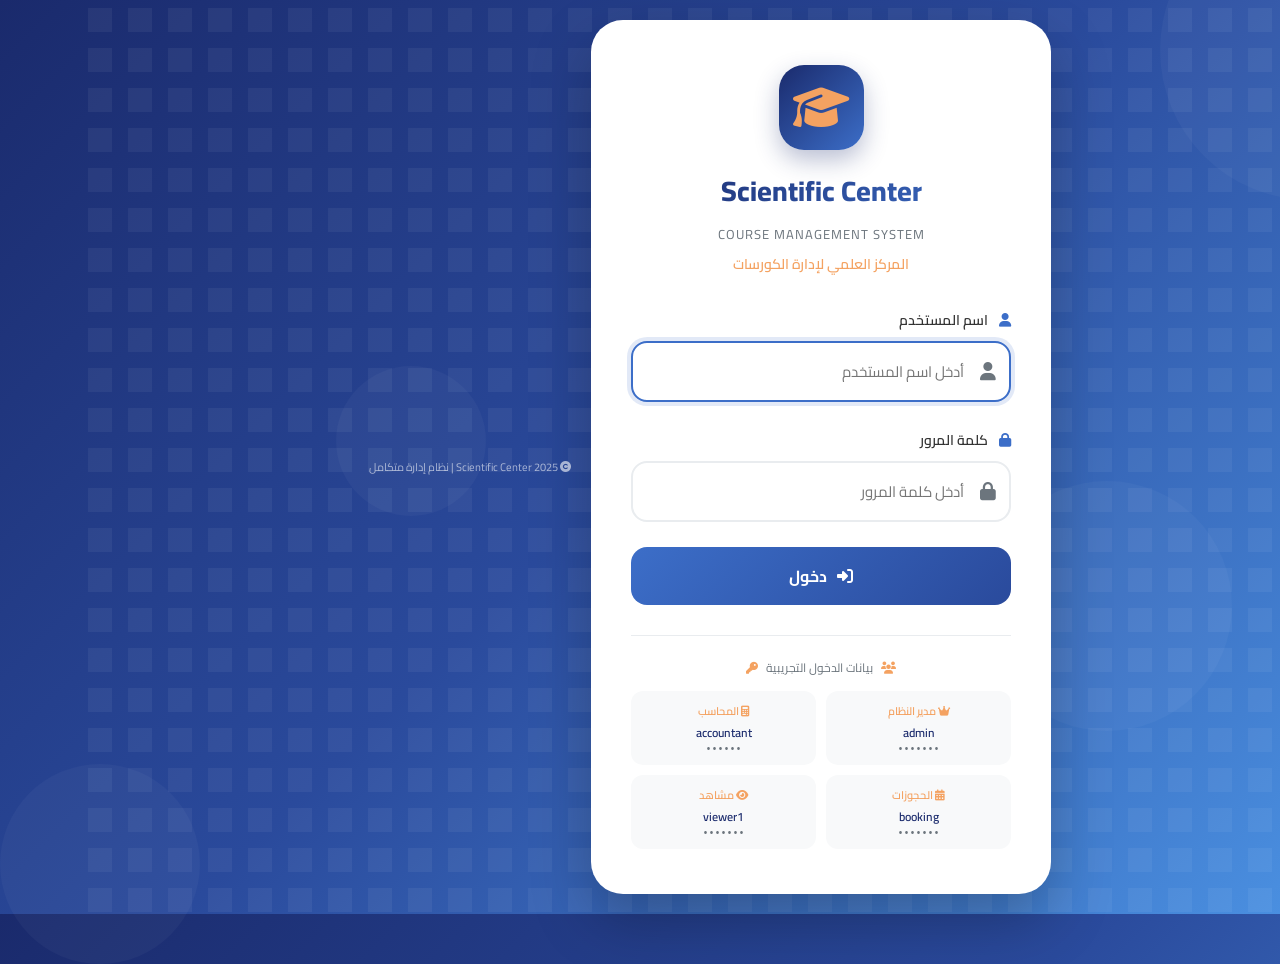
<file: trainers.html>
<!DOCTYPE html>
<html lang="ar" dir="rtl">
<head>
    <meta charset="UTF-8">
    <meta name="viewport" content="width=device-width, initial-scale=1.0, user-scalable=no">
    <title>Scientific Center | إدارة الطلاب</title>
    
    <!-- Font Awesome Icons -->
    <link rel="stylesheet" href="https://cdnjs.cloudflare.com/ajax/libs/font-awesome/6.4.0/css/all.min.css">
    
    <!-- Google Fonts -->
    <link href="https://fonts.googleapis.com/css2?family=Cairo:wght@300;400;500;600;700;800&family=Poppins:wght@300;400;500;600;700&display=swap" rel="stylesheet">
    
    <style>
        * {
            margin: 0;
            padding: 0;
            box-sizing: border-box;
        }

        :root {
            --dark-blue: #1a2a6c;
            --medium-blue: #2a4a9c;
            --primary-blue: #3c6ec8;
            --light-blue: #4a8fe0;
            --gold: #f4a261;
            --gold-dark: #e76f51;
            --white: #ffffff;
            --light-gray: #f8f9fa;
            --gray: #6c757d;
            --dark: #1e2a3e;
            --danger: #e74c3c;
            --success: #2ecc71;
            --warning: #f39c12;
            --info: #3498db;
            --sidebar-width: 270px;
            --header-height: 65px;
        }

        body {
            font-family: 'Cairo', 'Poppins', sans-serif;
            background: var(--light-gray);
            overflow-x: hidden;
        }

        /* ========================================
           APP CONTAINER
           ======================================== */
        .app-container {
            display: flex;
            min-height: 100vh;
        }

        /* ========================================
           SIDEBAR (same as dashboard)
           ======================================== */
        .sidebar {
            width: var(--sidebar-width);
            background: linear-gradient(180deg, var(--dark-blue) 0%, var(--medium-blue) 100%);
            color: white;
            position: fixed;
            height: 100vh;
            overflow-y: auto;
            transition: all 0.3s;
            z-index: 100;
        }

        .sidebar::-webkit-scrollbar {
            width: 5px;
        }

        .sidebar::-webkit-scrollbar-track {
            background: rgba(255,255,255,0.1);
        }

        .sidebar::-webkit-scrollbar-thumb {
            background: var(--gold);
            border-radius: 10px;
        }

        .sidebar-logo {
            padding: 20px;
            text-align: center;
            border-bottom: 1px solid rgba(255,255,255,0.1);
            margin-bottom: 20px;
        }

        .sidebar-logo .logo-icon {
            width: 55px;
            height: 55px;
            background: rgba(255,255,255,0.15);
            border-radius: 18px;
            display: flex;
            align-items: center;
            justify-content: center;
            margin: 0 auto 12px;
        }

        .sidebar-logo .logo-icon i {
            font-size: 28px;
            color: var(--gold);
        }

        .sidebar-logo h3 {
            font-size: 18px;
            margin-bottom: 3px;
        }

        .sidebar-logo p {
            font-size: 10px;
            opacity: 0.7;
            letter-spacing: 1px;
        }

        .user-info {
            padding: 15px 20px;
            background: rgba(255,255,255,0.08);
            margin: 15px;
            border-radius: 16px;
            text-align: center;
        }

        .user-avatar {
            width: 50px;
            height: 50px;
            background: var(--gold);
            border-radius: 50%;
            display: flex;
            align-items: center;
            justify-content: center;
            margin: 0 auto 10px;
        }

        .user-avatar i {
            font-size: 24px;
            color: var(--dark-blue);
        }

        .user-name {
            font-weight: 700;
            font-size: 14px;
        }

        .user-role {
            font-size: 11px;
            color: var(--gold);
            margin-top: 5px;
        }

        .nav-menu {
            list-style: none;
            padding: 0 15px;
        }

        .nav-item {
            margin-bottom: 5px;
        }

        .nav-link {
            display: flex;
            align-items: center;
            gap: 12px;
            padding: 12px 16px;
            color: rgba(255,255,255,0.85);
            text-decoration: none;
            border-radius: 12px;
            transition: all 0.3s;
            font-size: 14px;
        }

        .nav-link:hover {
            background: rgba(255,255,255,0.1);
            color: white;
        }

        .nav-link.active {
            background: var(--gold);
            color: var(--dark-blue);
            font-weight: 600;
        }

        .nav-link i {
            width: 22px;
            text-align: center;
            font-size: 16px;
        }

        /* ========================================
           MAIN CONTENT
           ======================================== */
        .main-content {
            flex: 1;
            margin-right: var(--sidebar-width);
            min-height: 100vh;
        }

        .top-header {
            background: var(--white);
            padding: 0 25px;
            height: var(--header-height);
            display: flex;
            align-items: center;
            justify-content: space-between;
            box-shadow: 0 2px 10px rgba(0,0,0,0.05);
            position: sticky;
            top: 0;
            z-index: 99;
        }

        .page-title h2 {
            font-size: 20px;
            font-weight: 700;
            color: var(--dark-blue);
        }

        .page-title p {
            font-size: 12px;
            color: var(--gray);
            margin-top: 2px;
        }

        .header-actions {
            display: flex;
            align-items: center;
            gap: 20px;
        }

        .logout-btn {
            background: none;
            border: none;
            color: var(--danger);
            cursor: pointer;
            font-size: 14px;
            padding: 8px 15px;
            border-radius: 10px;
            transition: all 0.3s;
            display: flex;
            align-items: center;
            gap: 8px;
        }

        .logout-btn:hover {
            background: #fdecea;
        }

        .menu-toggle {
            display: none;
            background: none;
            border: none;
            font-size: 22px;
            color: var(--dark-blue);
            cursor: pointer;
        }

        .content-area {
            padding: 25px;
        }

        /* ========================================
           TOOLBAR
           ======================================== */
        .toolbar {
            display: flex;
            justify-content: space-between;
            align-items: center;
            flex-wrap: wrap;
            gap: 15px;
            margin-bottom: 25px;
        }

        .search-box {
            display: flex;
            gap: 10px;
            flex: 1;
            max-width: 400px;
        }

        .search-box input {
            flex: 1;
            padding: 12px 16px;
            border: 2px solid #e9ecef;
            border-radius: 14px;
            font-family: inherit;
            font-size: 14px;
            transition: all 0.3s;
        }

        .search-box input:focus {
            outline: none;
            border-color: var(--primary-blue);
        }

        .search-box button {
            padding: 12px 20px;
            background: var(--primary-blue);
            color: white;
            border: none;
            border-radius: 14px;
            cursor: pointer;
            transition: all 0.3s;
        }

        .search-box button:hover {
            background: var(--medium-blue);
        }

        .btn-add {
            padding: 12px 24px;
            background: linear-gradient(135deg, var(--success), #27ae60);
            color: white;
            border: none;
            border-radius: 14px;
            cursor: pointer;
            font-weight: 600;
            display: flex;
            align-items: center;
            gap: 8px;
            transition: all 0.3s;
        }

        .btn-add:hover {
            transform: translateY(-2px);
            box-shadow: 0 5px 15px rgba(46,204,113,0.3);
        }

        /* ========================================
           FILTERS
           ======================================== */
        .filters {
            display: flex;
            flex-wrap: wrap;
            gap: 15px;
            margin-bottom: 25px;
            background: var(--white);
            padding: 15px 20px;
            border-radius: 16px;
        }

        .filter-group {
            display: flex;
            align-items: center;
            gap: 10px;
        }

        .filter-group label {
            font-size: 13px;
            color: var(--gray);
        }

        .filter-group select {
            padding: 8px 12px;
            border: 2px solid #e9ecef;
            border-radius: 10px;
            font-family: inherit;
            background: white;
        }

        /* ========================================
           trainerS TABLE
           ======================================== */
        .trainers-table-container {
            background: var(--white);
            border-radius: 20px;
            overflow-x: auto;
            box-shadow: 0 2px 8px rgba(0,0,0,0.05);
        }

        .trainers-table {
            width: 100%;
            border-collapse: collapse;
            min-width: 800px;
        }

        .trainers-table th {
            text-align: right;
            padding: 16px;
            background: var(--dark-blue);
            color: white;
            font-weight: 600;
            font-size: 13px;
        }

        .trainers-table td {
            padding: 14px 16px;
            border-bottom: 1px solid #e9ecef;
            font-size: 13px;
        }

        .trainers-table tr:hover {
            background: var(--light-gray);
        }

        .action-buttons {
            display: flex;
            gap: 8px;
        }

        .btn-icon {
            padding: 6px 12px;
            border: none;
            border-radius: 8px;
            cursor: pointer;
            font-size: 12px;
            transition: all 0.2s;
        }

        .btn-edit {
            background: var(--info);
            color: white;
        }

        .btn-delete {
            background: var(--danger);
            color: white;
        }

        .btn-view {
            background: var(--gold);
            color: var(--dark-blue);
        }

        /* ========================================
           MODAL
           ======================================== */
        .modal {
            display: none;
            position: fixed;
            top: 0;
            left: 0;
            width: 100%;
            height: 100%;
            background: rgba(0,0,0,0.5);
            z-index: 1000;
            align-items: center;
            justify-content: center;
        }

        .modal.show {
            display: flex;
        }

        .modal-content {
            background: var(--white);
            border-radius: 24px;
            width: 90%;
            max-width: 600px;
            max-height: 85vh;
            overflow-y: auto;
            animation: slideUp 0.3s ease;
        }

        @keyframes slideUp {
            from {
                opacity: 0;
                transform: translateY(30px);
            }
            to {
                opacity: 1;
                transform: translateY(0);
            }
        }

        .modal-header {
            padding: 20px;
            border-bottom: 1px solid #e9ecef;
            display: flex;
            justify-content: space-between;
            align-items: center;
        }

        .modal-header h3 {
            color: var(--dark-blue);
        }

        .close-modal {
            background: none;
            border: none;
            font-size: 24px;
            cursor: pointer;
            color: var(--gray);
        }

        .modal-body {
            padding: 20px;
        }

        .form-row {
            display: grid;
            grid-template-columns: repeat(2, 1fr);
            gap: 15px;
            margin-bottom: 15px;
        }

        .form-group {
            margin-bottom: 15px;
        }

        .form-group label {
            display: block;
            margin-bottom: 8px;
            font-weight: 600;
            font-size: 13px;
            color: var(--dark);
        }

        .form-group input, .form-group select {
            width: 100%;
            padding: 10px 12px;
            border: 2px solid #e9ecef;
            border-radius: 10px;
            font-family: inherit;
            font-size: 14px;
            transition: all 0.3s;
        }

        .form-group input:focus, .form-group select:focus {
            outline: none;
            border-color: var(--primary-blue);
        }

        .modal-footer {
            padding: 20px;
            border-top: 1px solid #e9ecef;
            display: flex;
            justify-content: flex-end;
            gap: 10px;
        }

        .btn-save {
            padding: 10px 24px;
            background: var(--success);
            color: white;
            border: none;
            border-radius: 10px;
            cursor: pointer;
        }

        .btn-cancel {
            padding: 10px 24px;
            background: var(--gray);
            color: white;
            border: none;
            border-radius: 10px;
            cursor: pointer;
        }

        /* ========================================
           PAGINATION
           ======================================== */
        .pagination {
            display: flex;
            justify-content: center;
            gap: 8px;
            margin-top: 20px;
            padding: 15px;
        }

        .pagination button {
            padding: 8px 14px;
            border: 2px solid #e9ecef;
            background: white;
            border-radius: 8px;
            cursor: pointer;
            transition: all 0.2s;
        }

        .pagination button.active {
            background: var(--primary-blue);
            color: white;
            border-color: var(--primary-blue);
        }

        .pagination button:hover:not(.active) {
            background: var(--light-gray);
        }

        /* ========================================
           LOADING & EMPTY STATES
           ======================================== */
        .loading-overlay {
            position: fixed;
            top: 0;
            left: 0;
            right: 0;
            bottom: 0;
            background: rgba(255,255,255,0.9);
            display: flex;
            align-items: center;
            justify-content: center;
            z-index: 2000;
            display: none;
        }

        .loading-overlay.show {
            display: flex;
        }

        .loading-spinner {
            width: 50px;
            height: 50px;
            border: 4px solid #e9ecef;
            border-top-color: var(--primary-blue);
            border-radius: 50%;
            animation: spin 0.8s linear infinite;
        }

        @keyframes spin {
            to { transform: rotate(360deg); }
        }

        /* Toast Notifications */
        .toast-container {
            position: fixed;
            top: 20px;
            left: 20px;
            z-index: 9999;
            display: flex;
            flex-direction: column;
            gap: 10px;
        }
        .toast {
            padding: 14px 24px;
            border-radius: 14px;
            color: white;
            font-size: 14px;
            font-weight: 600;
            display: flex;
            align-items: center;
            gap: 10px;
            animation: toastIn 0.3s ease, toastOut 0.3s ease 3.7s forwards;
            box-shadow: 0 8px 25px rgba(0,0,0,0.15);
            max-width: 400px;
            font-family: inherit;
        }
        .toast-success { background: linear-gradient(135deg, #2ecc71, #27ae60); }
        .toast-error { background: linear-gradient(135deg, #e74c3c, #c0392b); }
        .toast-warning { background: linear-gradient(135deg, #f39c12, #e67e22); }
        .toast-info { background: linear-gradient(135deg, #3498db, #2980b9); }
        @keyframes toastIn { from { opacity: 0; transform: translateX(-30px); } to { opacity: 1; transform: translateX(0); } }
        @keyframes toastOut { from { opacity: 1; } to { opacity: 0; transform: translateX(-30px); } }

        .empty-state {
            text-align: center;
            padding: 50px;
            color: var(--gray);
        }

        /* ========================================
           RESPONSIVE
           ======================================== */
        @media (max-width: 768px) {
            .sidebar {
                transform: translateX(-100%);
                position: fixed;
                z-index: 1000;
            }
            
            .sidebar.open {
                transform: translateX(0);
            }
            
            .main-content {
                margin-right: 0;
            }
            
            .menu-toggle {
                display: block;
            }
            
            .toolbar {
                flex-direction: column;
                align-items: stretch;
            }
            
            .search-box {
                max-width: 100%;
            }
            
            .form-row {
                grid-template-columns: 1fr;
            }
            
            .content-area {
                padding: 15px;
            }
        }
    </style>
</head>
<body>
<div class="toast-container" id="toastContainer"></div>

<div class="loading-overlay" id="loadingOverlay">
    <div class="loading-spinner"></div>
</div>

<div class="app-container">
    <!-- Sidebar -->
    <aside class="sidebar" id="sidebar">
        <div class="sidebar-logo">
            <div class="logo-icon">
                <i class="fas fa-graduation-cap"></i>
            </div>
            <h3>Scientific Center</h3>
            <p>نظام إدارة الكورسات</p>
        </div>

        <div class="user-info" id="userInfo">
            <div class="user-avatar">
                <i class="fas fa-user"></i>
            </div>
            <div class="user-name" id="userName">أحمد منصور</div>
            <div class="user-role" id="userRole">مدير النظام</div>
        </div>

        <ul class="nav-menu">
            <li class="nav-item">
                <a href="dashboard.html" class="nav-link">
                    <i class="fas fa-tachometer-alt"></i>
                    <span>الرئيسية</span>
                </a>
            </li>
            <li class="nav-item">
                <a href="students.html" class="nav-link">
                    <i class="fas fa-users"></i>
                    <span>الطلاب</span>
                </a>
            </li>
            <li class="nav-item">
                <a href="trainers.html" class="nav-link active">
                    <i class="fas fa-chalkboard-user"></i>
                    <span>المدربين</span>
                </a>
            </li>
            <li class="nav-item">
                <a href="schedule.html" class="nav-link">
                    <i class="fas fa-calendar-alt"></i>
                    <span>الجدول</span>
                </a>
            </li>
            <li class="nav-item">
                <a href="payments.html" class="nav-link">
                    <i class="fas fa-money-bill-wave"></i>
                    <span>المدفوعات</span>
                </a>
            </li>
            <li class="nav-item">
                <a href="reports.html" class="nav-link">
                    <i class="fas fa-chart-line"></i>
                    <span>التقارير</span>
                </a>
            </li>
            <li class="nav-item">
                <a href="settings.html" class="nav-link">
                    <i class="fas fa-cog"></i>
                    <span>الإعدادات</span>
                </a>
            </li>
        </ul>
    </aside>

    <!-- Main Content -->
    <main class="main-content">
        <header class="top-header">
            <button class="menu-toggle" id="menuToggle">
                <i class="fas fa-bars"></i>
            </button>
            <div class="page-title">
                <h2>إدارة المدربين</h2>
                <p>إضافة، تعديل، بحث وحذف المدربين</p>
            </div>
            <div class="header-actions">
                <button class="logout-btn" id="logoutBtn">
                    <i class="fas fa-sign-out-alt"></i>
                    <span>خروج</span>
                </button>
            </div>
        </header>

        <div class="content-area">
            <!-- Toolbar -->
            <div class="toolbar">
                <div class="search-box">
                    <input type="text" id="searchInput" placeholder="بحث بالاسم، الكود، أو رقم الهاتف...">
                    <button id="searchBtn"><i class="fas fa-search"></i> بحث</button>
                </div>
                <button class="btn-add" id="addtrainerBtn">
                    <i class="fas fa-plus"></i>
                    <span>إضافة مدرب جديد</span>
                </button>
            </div>

            <!-- Filters -->
            <div class="filters">
                <div class="filter-group">
                    <label><i class="fas fa-building"></i> القسم:</label>
                    <select id="deptFilter"><option value="all">الكل</option></select>
                </div>
            </div>

            <!-- trainers Table -->
            <div class="trainers-table-container">
                <table class="trainers-table">
                    <thead>
                        <tr>
                            <th>الكود</th>
                            <th>الاسم</th>
                            <th>الهاتف</th>
                            <th>التخصص</th>
                            <th>القسم</th>
                            <th>الحالة</th>
                            <th>الإجراءات</th>
                        </tr>
                    </thead>
                    <tbody id="trainersTableBody">
                        <tr>
                            <td colspan="7" style="text-align: center;">جاري التحميل...</td>
                        </tr>
                    </tbody>
                </table>
            </div>

            <!-- Pagination -->
            <div class="pagination" id="pagination"></div>
        </div>
    </main>
</div>

<!-- Add/Edit trainer Modal -->
<div class="modal" id="trainerModal">
    <div class="modal-content">
        <div class="modal-header">
            <h3 id="modalTitle">إضافة مدرب جديد</h3>
            <button class="close-modal" id="closeModal">&times;</button>
        </div>
        <div class="modal-body">
            <form id="trainerForm">
                <input type="hidden" id="trainerId" value="">
                <div class="form-row">
                    <div class="form-group">
                        <label>الاسم الكامل *</label>
                        <input type="text" id="trainerName" required placeholder="أدخل الاسم الكامل">
                    </div>
                    <div class="form-group">
                        <label>رقم الهاتف *</label>
                        <input type="tel" id="trainerPhone" required placeholder="أدخل رقم الهاتف">
                    </div>
                </div>
                <div class="form-row">
                    <div class="form-group">
                        <label>التخصص</label>
                        <input type="text" id="trainerSchool" placeholder="أدخل التخصص">
                    </div>
                    <div class="form-group">
                        <label>الحالة</label>
                        <select id="trainerAge">
                            <option value="Active">نشط</option>
                            <option value="Inactive">غير نشط</option>
                        </select>
                    </div>
                </div>
                <div class="form-row">
                    <div class="form-group">
                        <label>القسم *</label>
                        <select id="trainerDept" required><option value="">اختر القسم...</option></select>
                    </div>
                </div>
            </form>
        </div>
        <div class="modal-footer">
            <button class="btn-cancel" id="cancelModal">إلغاء</button>
            <button class="btn-save" id="savetrainer">حفظ</button>
        </div>
    </div>
</div>

<script>
    // الرابط الجديد لـ Google Apps Script
    const SCRIPT_URL = 'https://script.google.com/macros/s/AKfycbwIqJ0hC7xzs4I6--ocDyCHkwxwmVUk-Y0eOwYsTUCiP39MH2oetro_9ssGTniJOztRjw/exec';
    
    let currentUser = null;
    let alltrainers = [];
    let departments = [];
    let currentPage = 1;
    const rowsPerPage = 10;

    // Toast Notification
    function showToast(message, type = 'info') {
        const container = document.getElementById('toastContainer');
        const icons = { success: 'fa-check-circle', error: 'fa-exclamation-circle', warning: 'fa-exclamation-triangle', info: 'fa-info-circle' };
        const toast = document.createElement('div');
        toast.className = `toast toast-${type}`;
        toast.innerHTML = `<i class="fas ${icons[type] || icons.info}"></i><span>${message}</span>`;
        container.appendChild(toast);
        setTimeout(() => toast.remove(), 4000);
    }

    // Centralized API Call
    async function apiCall(action, data = {}) {
        try {
            const response = await fetch(SCRIPT_URL, {
                method: 'POST',
                headers: { 'Content-Type': 'text/plain;charset=utf-8' },
                body: JSON.stringify({ action, ...data })
            });
            const result = await response.json();
            if (result.success === false) {
                throw new Error(result.message || 'حدث خطأ غير معروف');
            }
            return result.data !== undefined ? result.data : result;
        } catch (error) {
            if (error.message && !error.message.includes('fetch')) {
                showToast(error.message, 'error');
            } else {
                showToast('حدث خطأ في الاتصال بالخادم', 'error');
            }
            throw error;
        }
    }

    // Form Validation
    const Validators = {
        required: (val) => val !== null && val !== undefined && String(val).trim() !== '',
        phone: (val) => !val || /^[0-9]{10,15}$/.test(val.replace(/[\s\-\+]/g, '')),
    };

    function validateForm(rules) {
        let isValid = true;
        for (const [fieldId, checks] of Object.entries(rules)) {
            const el = document.getElementById(fieldId);
            if (!el) continue;
            const val = el.value;
            let fieldValid = true;
            for (const check of checks) {
                if (!check.fn(val)) {
                    fieldValid = false;
                    el.style.borderColor = 'var(--danger)';
                    let errEl = el.parentElement.querySelector('.field-error');
                    if (!errEl) {
                        errEl = document.createElement('div');
                        errEl.className = 'field-error';
                        errEl.style.cssText = 'color: var(--danger); font-size: 11px; margin-top: 4px;';
                        el.parentElement.appendChild(errEl);
                    }
                    errEl.textContent = check.msg;
                    isValid = false;
                    break;
                }
            }
            if (fieldValid) {
                el.style.borderColor = '#e9ecef';
                const errEl = el.parentElement.querySelector('.field-error');
                if (errEl) errEl.remove();
            }
        }
        return isValid;
    }

    // Initialize
    document.addEventListener('DOMContentLoaded', function() {
        // Check login
        const userStr = sessionStorage.getItem('loggedInUser');
        if (!userStr) {
            window.location.href = 'index.html';
            return;
        }
        
        try {
            currentUser = JSON.parse(userStr);
        } catch(e) {
            sessionStorage.removeItem('loggedInUser');
            window.location.href = 'index.html';
            return;
        }
        
        updateUserUI();
        setupEventListeners();
        loadData();
    });

    function updateUserUI() {
        document.getElementById('userName').textContent = currentUser.fullName || currentUser.username;
        const roleNames = {1: 'مدير النظام', 2: 'محاسب', 3: 'مدير دور', 4: 'مسؤول حجوزات', 5: 'مشاهد'};
        document.getElementById('userRole').textContent = roleNames[currentUser.roleId] || 'مستخدم';
    }

    function setupEventListeners() {
        // Mobile menu toggle
        document.getElementById('menuToggle').addEventListener('click', function() {
            document.getElementById('sidebar').classList.toggle('open');
        });
        
        // Logout
        document.getElementById('logoutBtn').addEventListener('click', function() {
            sessionStorage.removeItem('loggedInUser');
            window.location.href = 'index.html';
        });
        
        // Search
        document.getElementById('searchBtn').addEventListener('click', () => searchtrainers());
        document.getElementById('searchInput').addEventListener('keypress', (e) => {
            if (e.key === 'Enter') searchtrainers();
        });
        
        // Filters
        document.getElementById('deptFilter').addEventListener('change', () => filterAndRender());
        
        // Modal
        document.getElementById('addtrainerBtn').addEventListener('click', () => openAddModal());
        document.getElementById('closeModal').addEventListener('click', () => closeModal());
        document.getElementById('cancelModal').addEventListener('click', () => closeModal());
        document.getElementById('savetrainer').addEventListener('click', () => savetrainer());
        
        // Close modal on outside click
        window.addEventListener('click', (e) => {
            const modal = document.getElementById('trainerModal');
            if (e.target === modal) closeModal();
        });
    }

    async function loadData() {
        showLoading(true);
        try {
            alltrainers = await apiCall('getAllTrainers'),
                apiCall('getAllDepartments');
            filterAndRender();
        } catch (error) {
            console.error('Error:', error);
            // Error handled in apiCall
        }
        showLoading(false);
    }
    
    
    function updateDepartmentDropdowns() {
        const deptFilter = document.getElementById('deptFilter');
        const trainerDept = document.getElementById('trainerDept');
        let optionsFilter = '<option value="all">الكل</option>';
        let optionsForm = '<option value="">اختر القسم...</option>';
        if (typeof allDepartments !== 'undefined') {
            allDepartments.forEach(d => {
                optionsFilter += `<option value="${d.id}">${d.name}</option>`;
                optionsForm += `<option value="${d.id}">${d.name}</option>`;
            });
        }
        if (deptFilter) deptFilter.innerHTML = optionsFilter;
        if (trainerDept) trainerDept.innerHTML = optionsForm;
    }

    function filterAndRender() {
        const searchTerm = document.getElementById('searchInput').value.toLowerCase();
        const deptFilter = document.getElementById('deptFilter').value;
        
        let filtered = [...alltrainers];
        
        // Search filter
        if (searchTerm) {
            filtered = filtered.filter(s => 
                s.name?.toLowerCase().includes(searchTerm) ||
                s.code?.toLowerCase().includes(searchTerm) ||
                s.phone?.includes(searchTerm)
            );
        }
        
        // Department filter
        if (deptFilter !== 'all') {
            filtered = filtered.filter(s => s.deptId == deptFilter);
        }
        
        renderTable(filtered);
    }
    
    function searchtrainers() {
        currentPage = 1;
        filterAndRender();
    }
    
    function renderTable(trainers) {
        const tbody = document.getElementById('trainersTableBody');
        
        if (!trainers || trainers.length === 0) {
            tbody.innerHTML = '<tr><td colspan="7" style="text-align: center;">لا يوجد مدربين</td></tr>';
            document.getElementById('pagination').innerHTML = '';
            return;
        }
        
        // Pagination
        const totalPages = Math.ceil(trainers.length / rowsPerPage);
        const start = (currentPage - 1) * rowsPerPage;
        const paginated = trainers.slice(start, start + rowsPerPage);
        
        // Render rows
        tbody.innerHTML = paginated.map(s => {
            const deptName = {1: 'IT', 2: 'LANG', 3: 'BUS', 4: 'GD'}[s.deptId] || '-';
            
            return `
                <tr>
                    <td><strong>${s.id || '-'}</strong></td>
                    <td>${s.name || '-'}</td>
                    <td>${s.phone || '-'}</td>
                    <td>${s.specialization || '-'}</td>
                    <td>${deptName}</td>
                    <td><span class="status-badge status-${s.status === 'Active' ? 'active' : 'inactive'}">${s.status === 'Active' ? 'نشط' : 'غير نشط'}</span></td>
                    <td class="action-buttons">
                        <button class="btn-icon btn-edit" onclick="edittrainer(${s.id})"><i class="fas fa-edit"></i></button>
                        <button class="btn-icon btn-delete" onclick="deletetrainer(${s.id})"><i class="fas fa-trash"></i></button>
                    </td>
                </tr>
            `;
        }).join('');
        
        // Render pagination
        renderPagination(totalPages);
    }
    
    function renderPagination(totalPages) {
        const container = document.getElementById('pagination');
        if (totalPages <= 1) {
            container.innerHTML = '';
            return;
        }
        
        let html = '';
        for (let i = 1; i <= totalPages; i++) {
            html += `<button class="${i === currentPage ? 'active' : ''}" onclick="goToPage(${i})">${i}</button>`;
        }
        container.innerHTML = html;
    }
    
    function goToPage(page) {
        currentPage = page;
        filterAndRender();
    }
    
    function viewtrainer(id) {
        const trainer = alltrainers.find(s => s.id == id);
        if (trainer) {
            showToast(`المدرب: ${trainer.name} | الكود: ${trainer.code} | الهاتف: ${trainer.phone} | التخصص: ${trainer.specialization || '-'} | الحالة: ${trainer.status === 'Active' ? 'نشط' : 'غير نشط'}`, 'info');
        }
    }
    
    function edittrainer(id) {
        const trainer = alltrainers.find(s => s.id == id);
        if (trainer) {
            document.getElementById('modalTitle').textContent = 'تعديل بيانات المدرب';
            document.getElementById('trainerId').value = trainer.id;
            document.getElementById('trainerName').value = trainer.name || '';
            document.getElementById('trainerPhone').value = trainer.phone || '';
            document.getElementById('trainerSchool').value = trainer.specialization || '';
            document.getElementById('trainerAge').value = trainer.status || 'Active';
            document.getElementById('trainerDept').value = trainer.deptId || '';
            document.getElementById('trainerModal').classList.add('show');
        }
    }
    
    function openAddModal() {
        document.getElementById('modalTitle').textContent = 'إضافة مدرب جديد';
        document.getElementById('trainerForm').reset();
        document.getElementById('trainerId').value = '';
        document.getElementById('trainerModal').classList.add('show');
    }
    
    function closeModal() {
        document.getElementById('trainerModal').classList.remove('show');
    }
    
    async function savetrainer() {
        const rules = {
            trainerName: [{ fn: Validators.required, msg: 'الاسم مطلوب' }],
            trainerPhone: [
                { fn: Validators.required, msg: 'رقم الهاتف مطلوب' },
                { fn: Validators.phone, msg: 'رقم الهاتف غير صالح' }
            ],
            trainerDept: [{ fn: Validators.required, msg: 'القسم مطلوب' }]
        };
        
        if (!validateForm(rules)) return;
        
        const trainerData = {
            id: document.getElementById('trainerId').value || null,
            name: document.getElementById('trainerName').value,
            phone: document.getElementById('trainerPhone').value,
            specialization: document.getElementById('trainerSchool').value,
            status: document.getElementById('trainerAge').value,
            deptId: document.getElementById('trainerDept').value
        };
        
        showLoading(true);
        try {
            await apiCall('saveTrainer', { data: trainerData });
            showToast('تم حفظ بيانات المدرب بنجاح', 'success');
            closeModal();
            loadData();
        } catch (error) {
            // Error handled in apiCall
        }
        showLoading(false);
    }
    
    async function deletetrainer(id) {
        if (confirm('هل أنت متأكد من حذف هذا المدرب؟')) {
            showLoading(true);
            try {
                await apiCall('deleteTrainer', { id: id });
                showToast('تم حذف المدرب بنجاح', 'success');
                loadData();
            } catch (error) {
                // Error handled in apiCall
            }
            showLoading(false);
        }
    }
    
    function showLoading(show) {
        const overlay = document.getElementById('loadingOverlay');
        if (show) overlay.classList.add('show');
        else overlay.classList.remove('show');
    }
    
    // Make functions global for onclick
    window.viewtrainer = viewtrainer;
    window.edittrainer = edittrainer;
    window.deletetrainer = deletetrainer;
    window.goToPage = goToPage;
</script>

<script src="sidebar.js"></script>
</body>
</html>
</file>
<file: style.css>
/* ========================================
   SCIENTIFIC CENTER - Course Management System
   Colors inspired by Logo:
   - Dark Blue: #1a2a6c
   - Medium Blue: #2a4a9c
   - Light Blue: #4a8fe0
   - Gold/Orange accent: #f4a261
   - White: #ffffff
   ======================================== */

* {
  margin: 0;
  padding: 0;
  box-sizing: border-box;
}

:root {
  /* Primary Colors - مستوحاة من اللوجو */
  --dark-blue: #1a2a6c;
  --medium-blue: #2a4a9c;
  --primary-blue: #3c6ec8;
  --light-blue: #4a8fe0;
  --sky-blue: #7ab3e8;
  
  /* Accent Colors */
  --gold: #f4a261;
  --gold-dark: #e76f51;
  --orange: #f4a261;
  
  /* Neutral Colors */
  --white: #ffffff;
  --light-gray: #f8f9fa;
  --gray: #6c757d;
  --dark-gray: #343a40;
  --dark: #1e2a3e;
  
  /* Status Colors */
  --success: #2ecc71;
  --danger: #e74c3c;
  --warning: #f39c12;
  --info: #3498db;
  
  /* Spacing */
  --sidebar-width: 270px;
  --header-height: 70px;
  
  /* Shadows */
  --shadow-sm: 0 2px 8px rgba(0,0,0,0.05);
  --shadow-md: 0 4px 15px rgba(0,0,0,0.1);
  --shadow-lg: 0 10px 30px rgba(0,0,0,0.15);
}

body {
  font-family: 'Poppins', 'Segoe UI', Tahoma, Geneva, Verdana, sans-serif;
  background-color: var(--light-gray);
  color: var(--dark);
  overflow-x: hidden;
}

/* ========================================
   TYPOGRAPHY
   ======================================== */

h1, h2, h3, h4, h5, h6 {
  font-weight: 600;
  color: var(--dark-blue);
}

.section-title {
  font-size: 1.5rem;
  margin-bottom: 1.5rem;
  padding-bottom: 0.75rem;
  border-bottom: 3px solid var(--gold);
  display: inline-block;
}

/* ========================================
   LOGO STYLES - ثابت في كل الصفحات
   ======================================== */

.logo {
  display: flex;
  align-items: center;
  gap: 12px;
}

.logo-img {
  width: 45px;
  height: 45px;
  object-fit: contain;
}

.logo-text {
  display: flex;
  flex-direction: column;
}

.logo-text .logo-title {
  font-size: 1.2rem;
  font-weight: 700;
  color: var(--white);
  letter-spacing: 0.5px;
}

.logo-text .logo-subtitle {
  font-size: 0.7rem;
  color: var(--gold);
  letter-spacing: 1px;
}

/* Logo for login page (centered) */
.login-logo {
  text-align: center;
  margin-bottom: 20px;
}

.login-logo .logo-img-large {
  width: 80px;
  height: 80px;
  margin-bottom: 10px;
}

.login-logo h1 {
  color: var(--dark-blue);
  font-size: 1.8rem;
}

.login-logo p {
  color: var(--gray);
  font-size: 0.8rem;
}

/* ========================================
   LOGIN PAGE
   ======================================== */

.login-container {
  min-height: 100vh;
  display: flex;
  align-items: center;
  justify-content: center;
  background: linear-gradient(135deg, var(--dark-blue) 0%, var(--medium-blue) 50%, var(--light-blue) 100%);
  position: relative;
}

.login-container::before {
  content: '';
  position: absolute;
  top: 0;
  left: 0;
  right: 0;
  bottom: 0;
  background: url('data:image/svg+xml,<svg xmlns="http://www.w3.org/2000/svg" viewBox="0 0 100 100" opacity="0.05"><path fill="white" d="M20,20 L80,20 L80,80 L20,80 Z"/><circle cx="50" cy="50" r="10" fill="white"/></svg>');
  background-repeat: repeat;
  background-size: 30px;
}

.login-card {
  background: var(--white);
  border-radius: 24px;
  padding: 45px 40px;
  width: 100%;
  max-width: 450px;
  box-shadow: var(--shadow-lg);
  position: relative;
  z-index: 1;
  animation: fadeInUp 0.6s ease;
}

@keyframes fadeInUp {
  from {
    opacity: 0;
    transform: translateY(30px);
  }
  to {
    opacity: 1;
    transform: translateY(0);
  }
}

.form-group {
  margin-bottom: 25px;
}

.form-group label {
  display: block;
  margin-bottom: 8px;
  font-weight: 500;
  color: var(--dark);
  font-size: 0.9rem;
}

.form-group label i {
  margin-right: 8px;
  color: var(--primary-blue);
}

.form-group input {
  width: 100%;
  padding: 12px 15px;
  border: 2px solid #e9ecef;
  border-radius: 12px;
  font-size: 14px;
  transition: all 0.3s;
  font-family: inherit;
}

.form-group input:focus {
  outline: none;
  border-color: var(--primary-blue);
  box-shadow: 0 0 0 3px rgba(60,110,200,0.15);
}

.login-btn {
  width: 100%;
  padding: 14px;
  background: linear-gradient(135deg, var(--primary-blue), var(--medium-blue));
  color: white;
  border: none;
  border-radius: 12px;
  font-size: 16px;
  font-weight: 600;
  cursor: pointer;
  transition: all 0.3s;
  margin-top: 10px;
}

.login-btn:hover {
  transform: translateY(-2px);
  box-shadow: 0 5px 20px rgba(42,74,156,0.3);
}

.error-message {
  background: #fdecea;
  color: var(--danger);
  padding: 12px;
  border-radius: 12px;
  margin-bottom: 20px;
  text-align: center;
  font-size: 14px;
  border-left: 4px solid var(--danger);
}

/* ========================================
   DASHBOARD LAYOUT
   ======================================== */

.app-container {
  display: flex;
  min-height: 100vh;
}

/* Sidebar */
.sidebar {
  width: var(--sidebar-width);
  background: linear-gradient(180deg, var(--dark-blue) 0%, var(--medium-blue) 100%);
  color: white;
  position: fixed;
  height: 100vh;
  overflow-y: auto;
  transition: all 0.3s;
  z-index: 100;
}

.sidebar::-webkit-scrollbar {
  width: 5px;
}

.sidebar::-webkit-scrollbar-track {
  background: rgba(255,255,255,0.1);
}

.sidebar::-webkit-scrollbar-thumb {
  background: var(--gold);
  border-radius: 10px;
}

.sidebar-header {
  padding: 20px;
  text-align: center;
  border-bottom: 1px solid rgba(255,255,255,0.1);
  margin-bottom: 20px;
}

.user-info {
  padding: 15px 20px;
  background: rgba(255,255,255,0.1);
  margin: 15px;
  border-radius: 12px;
  text-align: center;
}

.user-info .user-name {
  font-weight: 600;
  font-size: 0.9rem;
}

.user-info .user-role {
  font-size: 0.75rem;
  color: var(--gold);
  margin-top: 5px;
}

/* Navigation */
.nav-menu {
  list-style: none;
  padding: 0;
}

.nav-item {
  margin-bottom: 5px;
}

.nav-link {
  display: flex;
  align-items: center;
  gap: 12px;
  padding: 12px 20px;
  color: rgba(255,255,255,0.85);
  text-decoration: none;
  transition: all 0.3s;
  font-size: 0.95rem;
}

.nav-link:hover {
  background: rgba(255,255,255,0.1);
  color: white;
  padding-left: 25px;
}

.nav-link.active {
  background: var(--gold);
  color: var(--dark-blue);
  border-radius: 0 30px 30px 0;
  font-weight: 600;
}

.nav-link i {
  width: 22px;
  text-align: center;
  font-size: 1.1rem;
}

/* Main Content */
.main-content {
  flex: 1;
  margin-left: var(--sidebar-width);
  min-height: 100vh;
}

/* Top Header */
.top-header {
  background: var(--white);
  padding: 0 30px;
  height: var(--header-height);
  display: flex;
  align-items: center;
  justify-content: space-between;
  box-shadow: var(--shadow-sm);
  position: sticky;
  top: 0;
  z-index: 99;
}

.header-title h2 {
  font-size: 1.3rem;
  margin: 0;
  color: var(--dark-blue);
}

.header-actions {
  display: flex;
  align-items: center;
  gap: 20px;
}

.logout-btn {
  background: none;
  border: none;
  color: var(--danger);
  cursor: pointer;
  font-size: 1rem;
  padding: 8px 15px;
  border-radius: 8px;
  transition: all 0.3s;
  display: flex;
  align-items: center;
  gap: 8px;
}

.logout-btn:hover {
  background: #fdecea;
}

/* Content Area */
.content-area {
  padding: 25px 30px;
}

/* ========================================
   STATS CARDS
   ======================================== */

.stats-grid {
  display: grid;
  grid-template-columns: repeat(auto-fit, minmax(240px, 1fr));
  gap: 20px;
  margin-bottom: 30px;
}

.stat-card {
  background: var(--white);
  border-radius: 20px;
  padding: 20px;
  box-shadow: var(--shadow-sm);
  transition: all 0.3s;
  border-left: 4px solid var(--gold);
}

.stat-card:hover {
  transform: translateY(-5px);
  box-shadow: var(--shadow-md);
}

.stat-card .stat-icon {
  width: 50px;
  height: 50px;
  background: linear-gradient(135deg, var(--light-blue), var(--primary-blue));
  border-radius: 15px;
  display: flex;
  align-items: center;
  justify-content: center;
  margin-bottom: 15px;
}

.stat-card .stat-icon i {
  font-size: 24px;
  color: white;
}

.stat-card .stat-value {
  font-size: 2rem;
  font-weight: 700;
  color: var(--dark-blue);
}

.stat-card .stat-label {
  color: var(--gray);
  font-size: 0.85rem;
  margin-top: 5px;
}

/* ========================================
   TABLES
   ======================================== */

.data-table {
  width: 100%;
  background: var(--white);
  border-radius: 16px;
  overflow: hidden;
  box-shadow: var(--shadow-sm);
}

.data-table thead {
  background: linear-gradient(135deg, var(--dark-blue), var(--medium-blue));
  color: white;
}

.data-table th {
  padding: 15px;
  text-align: left;
  font-weight: 600;
  font-size: 0.85rem;
}

.data-table td {
  padding: 12px 15px;
  border-bottom: 1px solid #e9ecef;
}

.data-table tbody tr:hover {
  background: var(--light-gray);
}

.status-badge {
  display: inline-block;
  padding: 5px 12px;
  border-radius: 20px;
  font-size: 0.75rem;
  font-weight: 600;
}

.status-paid {
  background: #d4edda;
  color: #155724;
}

.status-partial {
  background: #fff3cd;
  color: #856404;
}

.status-unpaid {
  background: #f8d7da;
  color: #721c24;
}

.status-active {
  background: #d4edda;
  color: #155724;
}

.status-inactive {
  background: #f8d7da;
  color: #721c24;
}

/* ========================================
   BUTTONS
   ======================================== */

.btn {
  padding: 8px 18px;
  border: none;
  border-radius: 10px;
  font-size: 0.85rem;
  font-weight: 500;
  cursor: pointer;
  transition: all 0.3s;
  display: inline-flex;
  align-items: center;
  gap: 8px;
}

.btn-primary {
  background: linear-gradient(135deg, var(--primary-blue), var(--medium-blue));
  color: white;
}

.btn-primary:hover {
  transform: translateY(-2px);
  box-shadow: 0 4px 12px rgba(60,110,200,0.3);
}

.btn-gold {
  background: var(--gold);
  color: var(--dark-blue);
}

.btn-gold:hover {
  background: var(--gold-dark);
}

.btn-danger {
  background: var(--danger);
  color: white;
}

.btn-outline {
  background: transparent;
  border: 2px solid var(--primary-blue);
  color: var(--primary-blue);
}

/* ========================================
   FORMS
   ======================================== */

.form-card {
  background: var(--white);
  border-radius: 20px;
  padding: 25px;
  box-shadow: var(--shadow-sm);
  margin-bottom: 25px;
}

.form-row {
  display: grid;
  grid-template-columns: repeat(auto-fit, minmax(250px, 1fr));
  gap: 20px;
  margin-bottom: 20px;
}

.form-input, .form-select {
  width: 100%;
  padding: 10px 12px;
  border: 2px solid #e9ecef;
  border-radius: 10px;
  font-size: 0.9rem;
  transition: all 0.3s;
}

.form-input:focus, .form-select:focus {
  outline: none;
  border-color: var(--primary-blue);
}

/* ========================================
   SCHEDULE GRID
   ======================================== */

.schedule-grid {
  background: var(--white);
  border-radius: 16px;
  overflow-x: auto;
}

.schedule-table {
  width: 100%;
  border-collapse: collapse;
}

.schedule-table th {
  background: var(--dark-blue);
  color: white;
  padding: 12px;
  text-align: center;
}

.schedule-table td {
  border: 1px solid #e9ecef;
  padding: 10px;
  vertical-align: top;
  min-width: 120px;
}

.booking-slot {
  background: var(--light-gray);
  border-radius: 8px;
  padding: 8px;
  margin-bottom: 5px;
}

.booking-slot .trainer {
  font-weight: 600;
  color: var(--dark-blue);
  font-size: 0.8rem;
}

.booking-slot .group {
  font-size: 0.7rem;
  color: var(--gray);
}

/* ========================================
   MODAL
   ======================================== */

.modal {
  display: none;
  position: fixed;
  top: 0;
  left: 0;
  width: 100%;
  height: 100%;
  background: rgba(0,0,0,0.5);
  z-index: 1000;
  align-items: center;
  justify-content: center;
}

.modal.show {
  display: flex;
}

.modal-content {
  background: var(--white);
  border-radius: 24px;
  width: 90%;
  max-width: 600px;
  max-height: 85vh;
  overflow-y: auto;
  animation: fadeInUp 0.3s ease;
}

.modal-header {
  padding: 20px;
  border-bottom: 1px solid #e9ecef;
  display: flex;
  justify-content: space-between;
  align-items: center;
}

.modal-body {
  padding: 20px;
}

.modal-footer {
  padding: 20px;
  border-top: 1px solid #e9ecef;
  display: flex;
  justify-content: flex-end;
  gap: 10px;
}

.close-modal {
  background: none;
  border: none;
  font-size: 24px;
  cursor: pointer;
  color: var(--gray);
}

/* ========================================
   REPORTS PAGE
   ======================================== */

.filter-bar {
  background: var(--white);
  border-radius: 16px;
  padding: 20px;
  margin-bottom: 25px;
  display: flex;
  flex-wrap: wrap;
  gap: 15px;
  align-items: flex-end;
}

.filter-group {
  flex: 1;
  min-width: 150px;
}

.filter-group label {
  display: block;
  margin-bottom: 5px;
  font-size: 0.75rem;
  color: var(--gray);
}

/* ========================================
   LOADING & EMPTY STATES
   ======================================== */

.loading {
  text-align: center;
  padding: 50px;
  color: var(--gray);
}

.empty-state {
  text-align: center;
  padding: 60px;
  color: var(--gray);
}

.empty-state i {
  font-size: 48px;
  margin-bottom: 15px;
  opacity: 0.5;
}

/* ========================================
   RESPONSIVE
   ======================================== */

@media (max-width: 768px) {
  .sidebar {
    transform: translateX(-100%);
  }
  
  .sidebar.open {
    transform: translateX(0);
  }
  
  .main-content {
    margin-left: 0;
  }
  
  .stats-grid {
    grid-template-columns: repeat(2, 1fr);
  }
  
  .form-row {
    grid-template-columns: 1fr;
  }
  
  .top-header {
    padding: 0 15px;
  }
  
  .content-area {
    padding: 15px;
  }
}

@media (max-width: 480px) {
  .stats-grid {
    grid-template-columns: 1fr;
  }
  
  .login-card {
    margin: 20px;
    padding: 30px 25px;
  }
}

/* ========================================
   ANIMATIONS
   ======================================== */

@keyframes pulse {
  0%, 100% {
    opacity: 1;
  }
  50% {
    opacity: 0.5;
  }
}

.loading-pulse {
  animation: pulse 1.5s ease-in-out infinite;
}

/* ========================================
   PRINT STYLES
   ======================================== */

@media print {
  .sidebar, .top-header, .btn, .filter-bar {
    display: none !important;
  }
  
  .main-content {
    margin-left: 0;
    padding: 0;
  }
  
  .data-table {
    box-shadow: none;
  }
}
</file>
